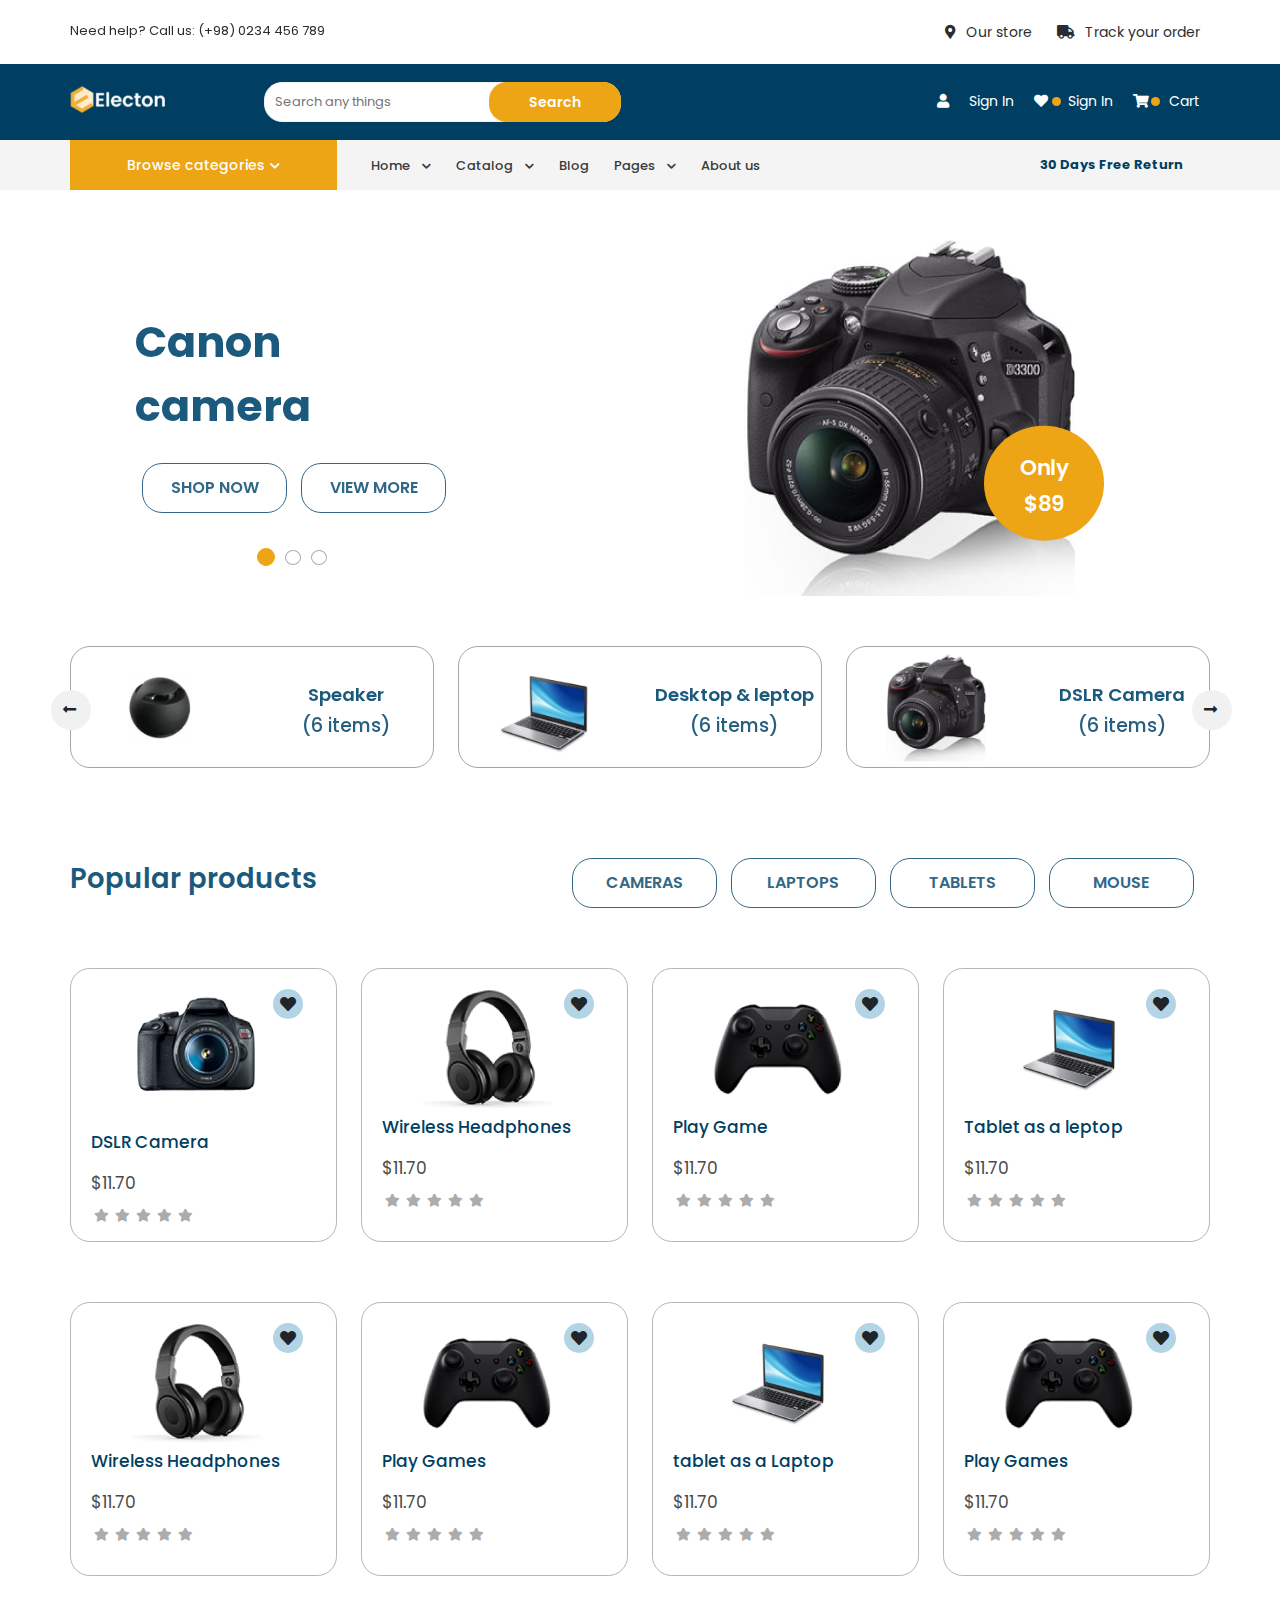
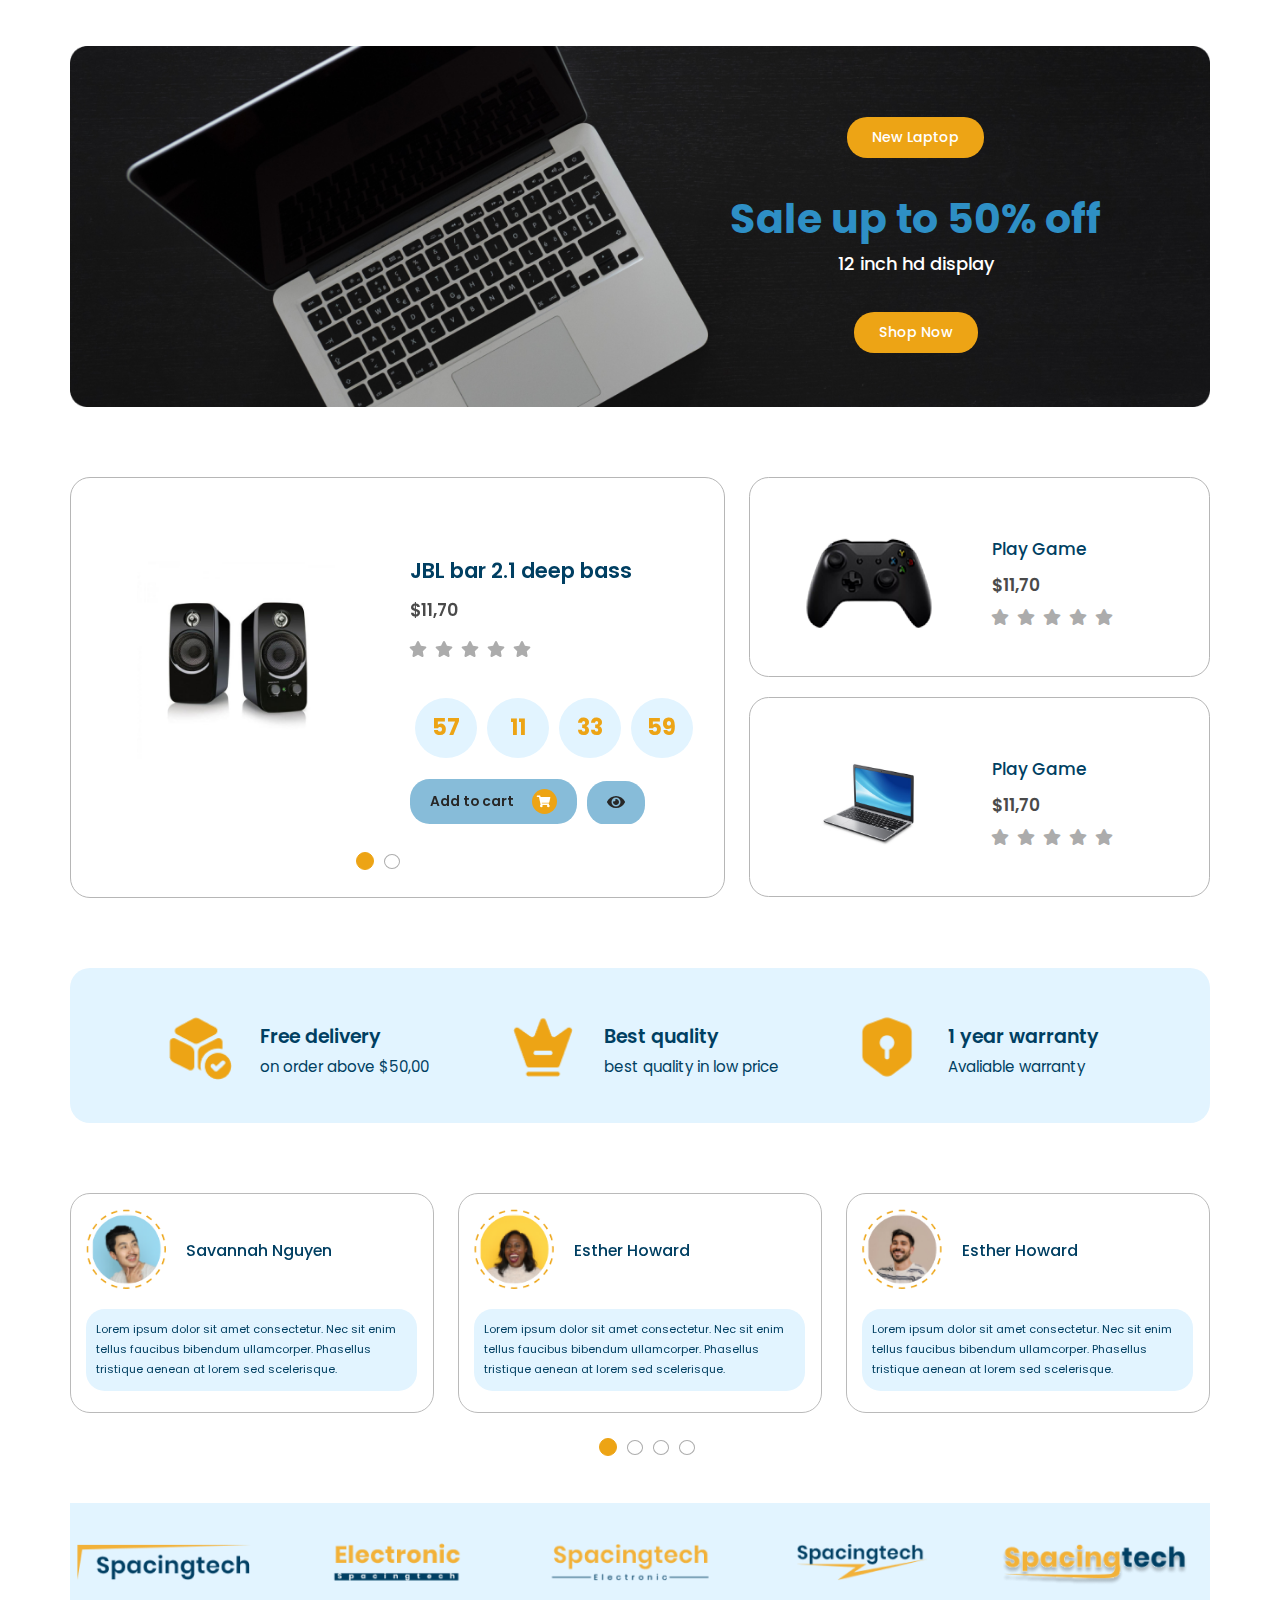
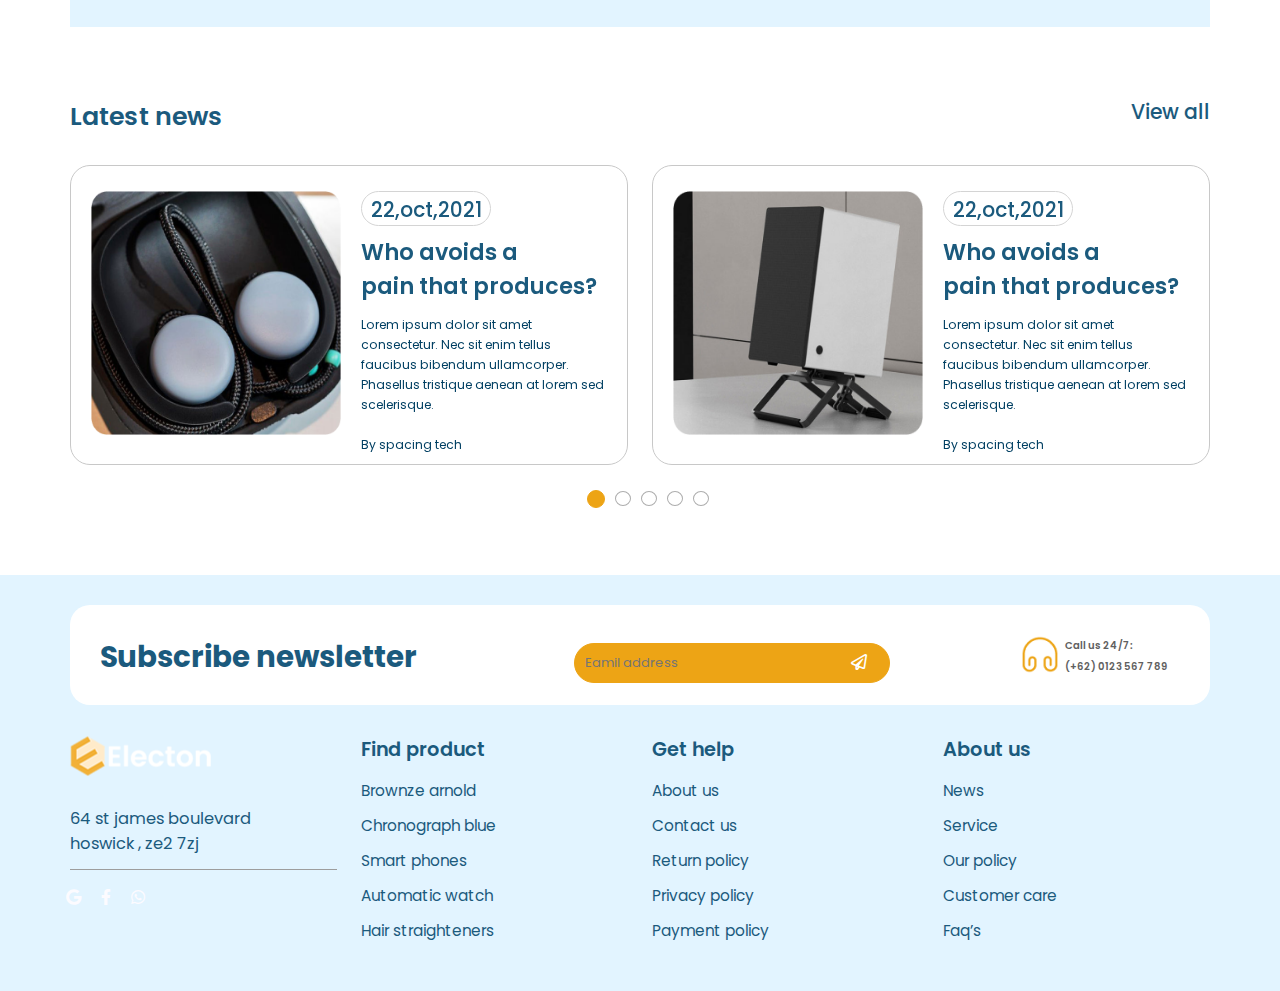
<file: index.html>
<!DOCTYPE html>
<html lang="en">

<head>
    <meta charset="UTF-8">
    <meta http-equiv="X-UA-Compatible" content="IE=edge">
    <meta name="viewport" content="width=device-width, initial-scale=1.0">
    <title>Electon</title>

    <!-- === slide animation link === -->
    <link rel="stylesheet" href="https://cdnjs.cloudflare.com/ajax/libs/animate.css/3.7.2/animate.min.css"
        integrity="sha512-doJrC/ocU8VGVRx3O9981+2aYUn3fuWVWvqLi1U+tA2MWVzsw+NVKq1PrENF03M+TYBP92PnYUlXFH1ZW0FpLw=="
        crossorigin="anonymous" referrerpolicy="no-referrer" />
    <!-- === slide animation link === -->

    <!-- ************ CSS link ************ -->
    <link rel="stylesheet" href="css/all.min.css">
    <!-- ************ CSS link ************ -->
    <link rel="stylesheet" href="css/animate.css">
    <!-- ************ CSS link ************ -->
    <link rel="stylesheet" href="css/animate.min.css">
    <!-- ************ CSS link ************ -->
    <link rel="stylesheet" href="css/bootstrap.min.css">
    <!-- ************ CSS link ************ -->
    <link rel="stylesheet" href="css/responsive.css">
    <!-- ************ CSS link ************ -->
    <link rel="stylesheet" href="css/slick.css">
    <!-- ************ CSS link ************ -->
    <link rel="stylesheet" href="css/style.css">
    <!-- ************ CSS link ************ -->
    <link rel="stylesheet" href="css/venobox.min.css">
    <!-- ************ CSS link ************ -->

</head>

<body>

    <!-- ******************* Header Part Start *********************** -->
    <header id="header_part">
        <div class="container px-lg-0">
            <div class="row">
                <div class="col-lg-4 col-md-5">
                    <div class="left_slider_header">
                        <div class="header_left">
                            <p>Need help? Call us: (+98) 0234 456 789</p>
                        </div>
                        <div class="header_left">
                            <p>Need help? Call us: (+98) 0234 456 789</p>
                        </div>
                    </div>
                </div>

                <div class="col-lg-8 col-md-7">
                    <div class="header_right text-end">
                        <a href="#"><i class="fas fa-map-marker-alt"></i>Our store</a>
                        <a href="#"><i class="fas fa-truck"></i>Track your order</a>
                    </div>
                </div>
            </div>
        </div>
    </header>
    <!-- ******************* Header Part End *********************** -->


    <!-- ******************* Logo Part Start *********************** -->

    <section id="logo_part">
        <div class="container px-lg-0">
            <div class="row">
                <div class="col-lg-2 col-md-2">
                    <div class="logo">
                        <img src="images/logo.png" class="img-fluid w-100" alt="">
                    </div>
                </div>

                <div class="col-lg-4 col-md-4">
                    <div class="search">
                        <input type="text" placeholder="Search any things">
                    </div>
                    <div class="submit">
                        <a href="#">Search</a>
                    </div>
                </div>

                <div class="col-lg-6 col-md-6">
                    <div class="right_part text-end">
                        <ul>
                            <li><a href="#"><i class="fas fa-user"></i>Sign In</a></li>
                            <li><a class="after" href="#"><i class="fas fa-heart"></i>Sign In</a></li>
                            <li><a class="after" href="#"><i class="fas fa-shopping-cart"></i>Cart</a></li>
                        </ul>
                    </div>
                </div>
            </div>
        </div>
    </section>

    <!-- ******************* Logo Part End *********************** -->


    <!-- ******************* Menu Part Start *********************** -->

    <nav id="menu">
        <div class="container px-lg-0">
            <div class="row">
                <div class="col-lg-3 col-md-3">
                    <div class="menu_left">
                        <a href="#">Browse categories<i class="fas fa-chevron-down"></i></a>
                        <div class="left_mega_dopdown">
                            <ul>
                                <li>
                                    <a href="#"><i class="fas fa-keyboard"></i>Accessories</a>
                                </li>
                                <li>
                                    <a href="#"><i class="fas fa-guitar"></i>Electronics</a>
                                </li>
                                <li>
                                    <a href="#"><i class="fas fa-camera"></i>Camera</a>
                                </li>
                                <li>
                                    <a href="#"><i class="fas fa-clock"></i>Watch</a>
                                </li>
                                <li>
                                    <a href="#"><i class="fas fa-laptop"></i>Laptop</a>
                                </li>
                                <li>
                                    <a href="#"><i class="fas fa-tablet"></i>Devices</a>
                                </li>
                                <li>
                                    <a href="#"><i class="fas fa-tv"></i>TV</a>
                                </li>
                            </ul>
                        </div>
                    </div>
                </div>

                <div class="col-lg-7 col-md-6">
                    <div class="menu_middle">
                        <ul>
                            <li>
                                <a href="index.html">Home<i class="fas fa-chevron-down"></i></a>
                                <a href="product.html">Catalog<i class="fas fa-chevron-down"></i></a>
                                <a href="productdetail.html">Blog</a>
                                <a href="cart.html">Pages<i class="fas fa-chevron-down"></i></a>
                                <a href="#">About us</a>
                            </li>
                        </ul>
                    </div>
                </div>

                <div class="col-lg-2 col-md-3">
                    <div class="menu_right">
                        <p>30 Days Free Return</p>
                    </div>
                </div>
            </div>
        </div>
    </nav>

    <!-- ******************* Menu Part End *********************** -->



    <!-- *****offcanvas****** -->

    <section id="responsive_canvas">
        <div class="container px-lg-0">
            <div class="row">
                <div class="responsive">
                    <button class="btn btn-primary" type="button" data-bs-toggle="offcanvas"
                        data-bs-target="#offcanvasTop" aria-controls="offcanvasTop"><i class="fas fa-bars"></i></button>

                    <div class="offcanvas offcanvas-top" tabindex="-1" id="offcanvasTop"
                        aria-labelledby="offcanvasTopLabel">
                        <div class="offcanvas-header">
                            <button type="button" class="btn-close text-reset" data-bs-dismiss="offcanvas"
                                aria-label="Close"></button>
                        </div>
                        <div class="offcanvas-body">
                            <div class="header_responsive">
                                <div class="contact_number">
                                    <p>Need help? Call us: (+98) 0234 456 789</p>
                                </div>

                                <div class="header_right_responsive ">
                                    <div class="header_right text-center">
                                        <a href="#"><i class="fas fa-map-marker-alt"></i>Our store</a>
                                        <a href="#"><i class="fas fa-truck"></i>Track your order</a>
                                    </div>
                                </div>


                                <div class="search_respon">
                                    <div class="search">
                                        <input type="text" placeholder="Search any things">
                                    </div>
                                    <div class="submit">
                                        <a href="#">Search</a>
                                    </div>
                                </div>

                                <div class="right_part_logo_respons text-center ">
                                    <ul>
                                        <li><a href="#"><i class="fas fa-user"></i>Sign In</a></li>
                                        <li><a class="after" href="#"><i class="fas fa-heart"></i>Sign In</a></li>
                                        <li><a class="after" href="#"><i class="fas fa-shopping-cart"></i>Cart</a></li>
                                    </ul>
                                </div>


                                <div class="menu_respons">
                                    <div class="menu_left">
                                        <a href="#">Browse categories<i class="fas fa-chevron-down"></i></a>
                                        <div class="left_mega_dopdown">
                                            <ul>
                                                <li>
                                                    <a href="#"><i class="fas fa-keyboard"></i>Accessories</a>
                                                </li>
                                                <li>
                                                    <a href="#"><i class="fas fa-guitar"></i>Electronics</a>
                                                </li>
                                                <li>
                                                    <a href="#"><i class="fas fa-camera"></i>Camera</a>
                                                </li>
                                                <li>
                                                    <a href="#"><i class="fas fa-clock"></i>Watch</a>
                                                </li>
                                                <li>
                                                    <a href="#"><i class="fas fa-laptop"></i>Laptop</a>
                                                </li>
                                                <li>
                                                    <a href="#"><i class="fas fa-tablet"></i>Devices</a>
                                                </li>
                                                <li>
                                                    <a href="#"><i class="fas fa-tv"></i>TV</a>
                                                </li>
                                            </ul>
                                        </div>
                                    </div>

                                    <div class="menu_middle">
                                        <ul>
                                            <li>
                                                <a href="#">Home<i class="fas fa-chevron-down"></i></a>
                                                <a href="#">Catalog<i class="fas fa-chevron-down"></i></a>
                                                <a href="#">Blog</a>
                                                <a class="top" href="#">Pages<i class="fas fa-chevron-down"></i></a>
                                                <a class="top" href="#">About us</a>
                                            </li>
                                        </ul>
                                    </div>

                                    <div class="menu_right">
                                        <p>30 Days Free Return</p>
                                    </div>
                                </div>
                            </div>
                        </div>
                    </div>
                </div>
            </div>
        </div>
    </section>

    <!-- *****offcanvas****** -->






    <!-- ******************* Banner Part Start *********************** -->

    <section id="banner">
        <div class="container px-lg-0">
            <div class="banner_slider">
                <div class="banner">
                    <div class="row">
                        <div class="col-lg-6 col-sm-6 col-md-6">
                            <div class="banner_left">
                                <h1>Canon <span>camera</span> </h1>
                                <div class="submit">
                                    <ul>
                                        <li><a href="#">Shop now</a></li>
                                        <li><a href="#">View more</a></li>
                                    </ul>
                                </div>
                            </div>
                        </div>

                        <div class="col-lg-6 col-sm-6 col-md-6">
                            <div class="banner_right">
                                <div class="banner_image">
                                    <img src="images/banner/bannerimg.png" class="img-fluid w-100" alt="">
                                </div>
                                <div class="price">
                                    <p>Only<span>$89</span> </p>
                                </div>
                            </div>
                        </div>
                    </div>
                </div>

                <div class="banner">
                    <div class="row">
                        <div class="col-lg-6 col-sm-6 col-md-6">
                            <div class="banner_left">
                                <h1>Canon <span>camera</span> </h1>
                                <div class="submit">
                                    <ul>
                                        <li><a href="#">Shop now</a></li>
                                        <li><a href="#">View more</a></li>
                                    </ul>
                                </div>
                            </div>
                        </div>

                        <div class="col-lg-6 col-sm-6 col-md-6">
                            <div class="banner_right">
                                <div class="banner_image">
                                    <img src="images/banner/bannerimg.png" class="img-fluid w-100" alt="">
                                </div>
                                <div class="price">
                                    <p>Only<span>$89</span> </p>
                                </div>
                            </div>
                        </div>
                    </div>
                </div>

                <div class="banner">
                    <div class="row">
                        <div class="col-lg-6 col-sm-6 col-md-6">
                            <div class="banner_left">
                                <h1>Canon <span>camera</span> </h1>
                                <div class="submit">
                                    <ul>
                                        <li><a href="#">Shop now</a></li>
                                        <li><a href="#">View more</a></li>
                                    </ul>
                                </div>
                            </div>
                        </div>

                        <div class="col-lg-6 col-sm-6 col-md-6">
                            <div class="banner_right">
                                <div class="banner_image">
                                    <img src="images/banner/bannerimg.png" class="img-fluid w-100" alt="">
                                </div>

                                <div class="price">
                                    <p>Only<span>$89</span> </p>
                                </div>
                            </div>
                        </div>
                    </div>
                </div>
            </div>

        </div>
    </section>

    <!-- ******************* Banner Part End *********************** -->


    <!-- ******************* Categories Part Start *********************** -->

    <section id="categories">
        <div class="container px-lg-0">
            <div class="row cate_slider">

              

                <div class="col-lg-4">
                    <div class="categories_part">
                        <div class="row">
                            <div class="col-lg-6 col-sm-6 col-md-6">
                                <div class="categories_image">
                                    <img src="images/categories/cat1.png" class="img-fluid w-100" alt="">
                                </div>
                            </div>

                            <div class="col-lg-6 col-sm-6 col-md-6">
                                <div class="categories_info">
                                    <p>Speaker <span>(6 items)</span> </p>

                                </div>
                            </div>
                        </div>
                    </div>
                </div>

                <div class="col-lg-4">
                    <div class="categories_part">
                        <div class="row">
                            <div class="col-lg-6 col-sm-6 col-md-6">
                                <div class="categories_image size">
                                    <img src="images/categories/cat2.png" class="img-fluid w-100" alt="">
                                </div>
                            </div>

                            <div class="col-lg-6 col-sm-6 col-md-6">
                                <div class="categories_info info_respons_two">
                                    <p>Desktop & leptop <span>(6 items)</span> </p>

                                </div>
                            </div>
                        </div>
                    </div>
                </div>

                <div class="col-lg-4">
                    <div class="categories_part">
                        <div class="row">
                            <div class="col-lg-6 col-sm-6 col-md-6">
                                <div class="categories_image size">
                                    <img src="images/categories/cat3.png" class="img-fluid w-100" alt="">
                                </div>
                            </div>

                            <div class="col-lg-6 col-sm-6 col-md-6">
                                <div class="categories_info info_respons">
                                    <p>DSLR Camera <span>(6 items)</span> </p>

                                </div>
                            </div>
                        </div>
                    </div>
                </div>
              


                <div class="col-lg-4">
                    <div class="categories_part">
                        <div class="row">
                            <div class="col-lg-6 col-sm-6 col-md-6">
                                <div class="categories_image">
                                    <img src="images/categories/cat1.png" class="img-fluid w-100" alt="">
                                </div>
                            </div>

                            <div class="col-lg-6 col-sm-6 col-md-6">
                                <div class="categories_info">
                                    <p>Speaker <span>(6 items)</span> </p>

                                </div>
                            </div>
                        </div>
                    </div>
                </div>

                <div class="col-lg-4">
                    <div class="categories_part">
                        <div class="row">
                            <div class="col-lg-6 col-sm-6 col-md-6">
                                <div class="categories_image size">
                                    <img src="images/categories/cat2.png" class="img-fluid w-100" alt="">
                                </div>
                            </div>

                            <div class="col-lg-6 col-sm-6 col-md-6">
                                <div class="categories_info info_respons_two">
                                    <p>Desktop & leptop <span>(6 items)</span> </p>

                                </div>
                            </div>
                        </div>
                    </div>
                </div>

                <div class="col-lg-4">
                    <div class="categories_part">
                        <div class="row">
                            <div class="col-lg-6 col-sm-6 col-md-6">
                                <div class="categories_image size">
                                    <img src="images/categories/cat3.png" class="img-fluid w-100" alt="">
                                </div>
                            </div>

                            <div class="col-lg-6 col-sm-6 col-md-6">
                                <div class="categories_info info_respons">
                                    <p>DSLR Camera <span>(6 items)</span> </p>

                                </div>
                            </div>
                        </div>
                    </div>
                </div>
               


                <div class="col-lg-4">
                    <div class="categories_part">
                        <div class="row">
                            <div class="col-lg-6 col-sm-6 col-md-6">
                                <div class="categories_image">
                                    <img src="images/categories/cat1.png" class="img-fluid w-100" alt="">
                                </div>
                            </div>

                            <div class="col-lg-6 col-sm-6 col-md-6">
                                <div class="categories_info">
                                    <p>Speaker <span>(6 items)</span> </p>

                                </div>
                            </div>
                        </div>
                    </div>
                </div>

                <div class="col-lg-4">
                    <div class="categories_part">
                        <div class="row">
                            <div class="col-lg-6 col-sm-6 col-md-6">
                                <div class="categories_image size">
                                    <img src="images/categories/cat2.png" class="img-fluid w-100" alt="">
                                </div>
                            </div>

                            <div class="col-lg-6 col-sm-6 col-md-6">
                                <div class="categories_info info_respons_two">
                                    <p>Desktop & leptop <span>(6 items)</span> </p>

                                </div>
                            </div>
                        </div>
                    </div>
                </div>

                <div class="col-lg-4">
                    <div class="categories_part">
                        <div class="row">
                            <div class="col-lg-6 col-sm-6 col-md-6">
                                <div class="categories_image size">
                                    <img src="images/categories/cat3.png" class="img-fluid w-100" alt="">
                                </div>
                            </div>

                            <div class="col-lg-6 col-sm-6 col-md-6">
                                <div class="categories_info info_respons">
                                    <p>DSLR Camera <span>(6 items)</span> </p>

                                </div>
                            </div>
                        </div>
                    </div>
                </div>
                

            </div>
        </div>
    </section>

    <!-- ******************* Categories Part End *********************** -->


    <!-- ******************* Popular Product Part Start *********************** -->
    
    <section id="pro_product">
        <div class="container px-lg-0">
            <div class="row">
                <div class="col-lg-5">
                    <div class="head">
                        <h3>Popular products</h3>
                    </div>
                </div>
                <div class="col-lg-7">
                    <div class="product_menu">
                        <ul>
                            <li><a href="#">Cameras</a></li>
                            <li><a href="#">Laptops</a></li>
                            <li><a href="#">Tablets</a></li>
                            <li><a href="#">Mouse</a></li>
                        </ul>
                    </div>
                </div>
            </div>


            <div class="row">
                <div class="col-lg-3 col-sm-6 col-md-6">
                    <div class="all_popular_product">
                        <div class="heart_icon">
                            <i class="fas fa-heart"></i>
                        </div>
                        <div class="popular_product_image">
                            <img src="images/popularProduct/product1.png" class="img-fluid w-100" alt="">
                            <div class="overley">
                                <a href="#">Add to cart<i class="fas fa-shopping-cart"></i></a>
                                <div class="eye">
                                    <a href="#"><i class="fas fa-eye"></i></a>
                                </div>
                            </div>
                        </div>

                        <div class="product_info">
                            <p>DSLR Camera <span>$11.70</span> </p>
                            <ul>
                                <li><i class="fas fa-star"></i></li>
                                <li><i class="fas fa-star"></i></li>
                                <li><i class="fas fa-star"></i></li>
                                <li><i class="fas fa-star"></i></li>
                                <li><i class="fas fa-star"></i></li>
                            </ul>
                        </div>
                    </div>
                </div>

                <div class="col-lg-3 col-sm-6 col-md-6">
                    <div class="all_popular_product">
                        <div class="heart_icon">
                            <i class="fas fa-heart"></i>
                        </div>
                        <div class="popular_product_image product_size">
                            <img src="images/popularProduct/product2.png" class="img-fluid w-100" alt="">
                            <div class="overley overley_sec">
                                <a href="#">Add to cart<i class="fas fa-shopping-cart"></i></a>
                                <div class="eye">
                                    <a href="#"><i class="fas fa-eye"></i></a>
                                </div>
                            </div>
                        </div>

                        <div class="product_info">
                            <p>Wireless Headphones <span>$11.70</span> </p>
                            <ul>
                                <li><i class="fas fa-star"></i></li>
                                <li><i class="fas fa-star"></i></li>
                                <li><i class="fas fa-star"></i></li>
                                <li><i class="fas fa-star"></i></li>
                                <li><i class="fas fa-star"></i></li>
                            </ul>
                        </div>
                    </div>
                </div>

                <div class="col-lg-3 col-sm-6  col-md-6">
                    <div class="all_popular_product">
                        <div class="heart_icon">
                            <i class="fas fa-heart"></i>
                        </div>
                        <div class="popular_product_image product_size">
                            <img src="images/popularProduct/product3.png" class="img-fluid w-100" alt="">
                            <div class="overley overley_sec">
                                <a href="#">Add to cart<i class="fas fa-shopping-cart"></i></a>
                                <div class="eye">
                                    <a href="#"><i class="fas fa-eye"></i></a>
                                </div>
                            </div>
                        </div>

                        <div class="product_info">
                            <p>Play Game <span>$11.70</span> </p>
                            <ul>
                                <li><i class="fas fa-star"></i></li>
                                <li><i class="fas fa-star"></i></li>
                                <li><i class="fas fa-star"></i></li>
                                <li><i class="fas fa-star"></i></li>
                                <li><i class="fas fa-star"></i></li>
                            </ul>
                        </div>
                    </div>
                </div>

                <div class="col-lg-3 col-sm-6  col-md-6">
                    <div class="all_popular_product">
                        <div class="heart_icon">
                            <i class="fas fa-heart"></i>
                        </div>
                        <div class="popular_product_image product_size">
                            <img src="images/popularProduct/product4.png" class="img-fluid w-100" alt="">
                            <div class="overley overley_sec">
                                <a href="#">Add to cart<i class="fas fa-shopping-cart"></i></a>
                                <div class="eye">
                                    <a href="#"><i class="fas fa-eye"></i></a>
                                </div>
                            </div>
                        </div>

                        <div class="product_info">
                            <p>Tablet as a leptop <span>$11.70</span> </p>
                            <ul>
                                <li><i class="fas fa-star"></i></li>
                                <li><i class="fas fa-star"></i></li>
                                <li><i class="fas fa-star"></i></li>
                                <li><i class="fas fa-star"></i></li>
                                <li><i class="fas fa-star"></i></li>
                            </ul>
                        </div>
                    </div>
                </div>

                <div class="col-lg-3 col-sm-6  col-md-6">
                    <div class="all_popular_product">
                        <div class="heart_icon">
                            <i class="fas fa-heart"></i>
                        </div>
                        <div class="popular_product_image product_size">
                            <img src="images/popularProduct/product5.png" class="img-fluid w-100" alt="">
                            <div class="overley overley_sec">
                                <a href="#">Add to cart<i class="fas fa-shopping-cart"></i></a>
                                <div class="eye">
                                    <a href="#"><i class="fas fa-eye"></i></a>
                                </div>
                            </div>
                        </div>

                        <div class="product_info">
                            <p>Wireless Headphones <span>$11.70</span> </p>
                            <ul>
                                <li><i class="fas fa-star"></i></li>
                                <li><i class="fas fa-star"></i></li>
                                <li><i class="fas fa-star"></i></li>
                                <li><i class="fas fa-star"></i></li>
                                <li><i class="fas fa-star"></i></li>
                            </ul>
                        </div>
                    </div>
                </div>

                <div class="col-lg-3 col-sm-6  col-md-6">
                    <div class="all_popular_product">
                        <div class="heart_icon">
                            <i class="fas fa-heart"></i>
                        </div>
                        <div class="popular_product_image product_size">
                            <img src="images/popularProduct/product6.png" class="img-fluid w-100" alt="">
                            <div class="overley overley_sec">
                                <a href="#">Add to cart<i class="fas fa-shopping-cart"></i></a>
                                <div class="eye">
                                    <a href="#"><i class="fas fa-eye"></i></a>
                                </div>
                            </div>
                        </div>

                        <div class="product_info">
                            <p>Play Games <span>$11.70</span> </p>
                            <ul>
                                <li><i class="fas fa-star"></i></li>
                                <li><i class="fas fa-star"></i></li>
                                <li><i class="fas fa-star"></i></li>
                                <li><i class="fas fa-star"></i></li>
                                <li><i class="fas fa-star"></i></li>
                            </ul>
                        </div>
                    </div>
                </div>

                <div class="col-lg-3 col-sm-6  col-md-6">
                    <div class="all_popular_product">
                        <div class="heart_icon">
                            <i class="fas fa-heart"></i>
                        </div>
                        <div class="popular_product_image product_size">
                            <img src="images/popularProduct/product7.png" class="img-fluid w-100" alt="">
                            <div class="overley overley_sec">
                                <a href="#">Add to cart<i class="fas fa-shopping-cart"></i></a>
                                <div class="eye">
                                    <a href="#"><i class="fas fa-eye"></i></a>
                                </div>
                            </div>
                        </div>

                        <div class="product_info">
                            <p>tablet as a Laptop <span>$11.70</span> </p>
                            <ul>
                                <li><i class="fas fa-star"></i></li>
                                <li><i class="fas fa-star"></i></li>
                                <li><i class="fas fa-star"></i></li>
                                <li><i class="fas fa-star"></i></li>
                                <li><i class="fas fa-star"></i></li>
                            </ul>
                        </div>
                    </div>
                </div>

                <div class="col-lg-3 col-sm-6  col-md-6">
                    <div class="all_popular_product">
                        <div class="heart_icon">
                            <i class="fas fa-heart"></i>
                        </div>
                        <div class="popular_product_image product_size">
                            <img src="images/popularProduct/product8.png" class="img-fluid w-100" alt="">
                            <div class="overley overley_sec">
                                <a href="#">Add to cart<i class="fas fa-shopping-cart"></i></a>
                                <div class="eye">
                                    <a href="#"><i class="fas fa-eye"></i></a>
                                </div>
                            </div>
                        </div>

                        <div class="product_info">
                            <p>Play Games<span>$11.70</span> </p>
                            <ul>
                                <li><i class="fas fa-star"></i></li>
                                <li><i class="fas fa-star"></i></li>
                                <li><i class="fas fa-star"></i></li>
                                <li><i class="fas fa-star"></i></li>
                                <li><i class="fas fa-star"></i></li>
                            </ul>
                        </div>
                    </div>
                </div>
            </div>
        </div>
    </section>

    <!-- ******************* Popular Product Part End *********************** -->


    <!-- ******************* New Item Part Start *********************** -->
    <section id="new_item">
        <div class="container px-lg-0">
            <div class="backgroung_image">
                <img src="images/newItem/newItem.png" class="img-fluid w-100" alt="">
            </div>
            <div class="row">

                <div class="col-lg-6 ms-auto offset-lg-6">
                    <div class="new_item_info">
                        <div class="iten_content ">
                            <a href="#">New Laptop</a>
                            <h3>Sale up to 50% off <span>12 inch hd display</span></h3>
                            <a href="#">Shop Now</a>
                        </div>
                    </div>
                </div>
            </div>
        </div>
    </section>
    <!-- ******************* New Item Part End *********************** -->


    <!-- ******************* Add to cart Part Start *********************** -->
    <section id="add_to_cart">
        <div class="container px-lg-0">
            <div class="row">
                <div class="col-lg-7 col-md-7">
                    <div class="cart_left">


                        <div class="left_slider_side">
                            <div class="row">
                                <div class="col-lg-6 col-sm-6">
                                    <div class="cart_left_image">
                                        <img src="images/cartImages/cart1.png" class="img-fluid w-100" alt="">
                                    </div>
                                </div>


                                <div class="col-lg-6 col-sm-6">
                                    <div class="left_image_info">
                                        <p>JBL bar 2.1 deep bass <span>$11,70</span> </p>

                                        <div class="rating">
                                            <ul>
                                                <li><i class="fas fa-star"></i></li>
                                                <li><i class="fas fa-star"></i></li>
                                                <li><i class="fas fa-star"></i></li>
                                                <li><i class="fas fa-star"></i></li>
                                                <li><i class="fas fa-star"></i></li>
                                            </ul>
                                        </div>

                                        <div class="count">
                                            <ul>
                                                <li>57</li>
                                                <li>11</li>
                                                <li>33</li>
                                                <li>59</li>
                                            </ul>
                                        </div>

                                        <div class="cart">
                                            <a href="#">Add to cart<i class="fas fa-shopping-cart"></i></a>
                                            <div class="eye">
                                                <a href="#"><i class="fas fa-eye"></i></a>
                                            </div>
                                        </div>
                                    </div>
                                </div>
                            </div>
                        </div>
                      



                        <div class="left_slider_side">
                            <div class="row">
                                <div class="col-lg-6 col-sm-6">
                                    <div class="cart_left_image">
                                        <img src="images/cartImages/cart1.png" class="img-fluid w-100" alt="">
                                    </div>
                                </div>


                                <div class="col-lg-6 col-sm-6">
                                    <div class="left_image_info">
                                        <p>JBL bar 2.1 deep bass <span>$11,70</span> </p>

                                        <div class="rating">
                                            <ul>
                                                <li><i class="fas fa-star"></i></li>
                                                <li><i class="fas fa-star"></i></li>
                                                <li><i class="fas fa-star"></i></li>
                                                <li><i class="fas fa-star"></i></li>
                                                <li><i class="fas fa-star"></i></li>
                                            </ul>
                                        </div>

                                        <div class="count">
                                            <ul>
                                                <li>57</li>
                                                <li>11</li>
                                                <li>33</li>
                                                <li>59</li>
                                            </ul>
                                        </div>

                                        <div class="cart">
                                            <a href="#">Add to cart<i class="fas fa-shopping-cart"></i></a>
                                            <div class="eye">
                                                <a href="#"><i class="fas fa-eye"></i></a>
                                            </div>
                                        </div>
                                    </div>
                                </div>
                            </div>
                        </div>
                       


                    </div>
                </div>

                <div class="col-lg-5 col-md-5">
                    <div class="cart_right">
                        <div class="row">
                            <div class="col-lg-6 col-md-6 ">
                                <div class="right_cart_image">
                                    <img src="images/cartImages/cartRight1.png" class="img-fluid w-100" alt="">
                                </div>
                            </div>

                            <div class="col-lg-6 col-md-6 ">
                                <div class="right_image_info">
                                    <p>Play Game <span>$11,70</span> </p>

                                    <div class="rating">
                                        <ul>
                                            <li><i class="fas fa-star"></i></li>
                                            <li><i class="fas fa-star"></i></li>
                                            <li><i class="fas fa-star"></i></li>
                                            <li><i class="fas fa-star"></i></li>
                                            <li><i class="fas fa-star"></i></li>
                                        </ul>
                                    </div>
                                </div>
                            </div>
                        </div>
                    </div>

                    <div class="cart_right break_right">
                        <div class="row">
                            <div class="col-lg-6 col-md-6">
                                <div class="right_cart_image">
                                    <img src="images/cartImages/cartRight2.png" class="img-fluid w-100" alt="">
                                </div>
                            </div>

                            <div class="col-lg-6 col-md-6">
                                <div class="right_image_info">
                                    <p>Play Game <span>$11,70</span> </p>

                                    <div class="rating">
                                        <ul>
                                            <li><i class="fas fa-star"></i></li>
                                            <li><i class="fas fa-star"></i></li>
                                            <li><i class="fas fa-star"></i></li>
                                            <li><i class="fas fa-star"></i></li>
                                            <li><i class="fas fa-star"></i></li>
                                        </ul>
                                    </div>
                                </div>
                            </div>
                        </div>
                    </div>
                </div>
            </div>
        </div>
    </section>
    <!-- ******************* Add to cart Part End *********************** -->


    <!-- ******************* Service Part Start *********************** -->
    <section id="service">
        <div class="container px-lg-0">
            <div class="service_back">
                <div class="row">
                    <div class="col-lg-4">
                        <div class="all_service_info">
                            <div class="service_image">
                                <img src="images/service/s1.png" class="img-fluid w-100" alt="">
                            </div>
                            <div class="image_info">
                                <p>Free delivery <span>on order above $50,00</span> </p>
                            </div>
                        </div>
                    </div>

                    <div class="col-lg-4 s_break">
                        <div class="all_service_info">
                            <div class="service_image">
                                <img src="images/service/s2.png" class="img-fluid w-100" alt="">
                            </div>
                            <div class="image_info">
                                <p>Best quality <span>best quality in low price</span> </p>
                            </div>
                        </div>
                    </div>

                    <div class="col-lg-4 s_break">
                        <div class="all_service_info">
                            <div class="service_image">
                                <img src="images/service/s3.png" class="img-fluid w-100" alt="">
                            </div>
                            <div class="image_info">
                                <p>1 year warranty <span>Avaliable warranty</span> </p>
                            </div>
                        </div>
                    </div>
                </div>
            </div>
        </div>
    </section>
    <!-- ******************* Service Part End *********************** -->

    <!-- ******************* Comment Part start *********************** -->

    <section id="comment">
        <div class="container px-lg-0">
            <div class="slider_comments">
                <div class="comment_slider">
                    <div class="row row_comment">
                        <div class="col-lg-4">
                            <div class="comment_part">
                                <div class="commnet_all_info">
                                    <div class="comment_image">
                                        <img src="images/comment/c3.png" class="img-fluid w-100" alt="">
                                    </div>
                                    <div class="img_info">
                                        <p>Savannah Nguyen</p>
                                    </div>
                                </div>
                                <div class="comment_content">
                                    <p>Lorem ipsum dolor sit amet consectetur. Nec sit enim tellus faucibus bibendum
                                        ullamcorper. Phasellus tristique aenean at lorem sed scelerisque.</p>
                                </div>
                            </div>
                        </div>

                        <div class="col-lg-4">
                            <div class="comment_part">
                                <div class="commnet_all_info">
                                    <div class="comment_image">
                                        <img src="images/comment/c1.png" class="img-fluid w-100" alt="">
                                    </div>
                                    <div class="img_info">
                                        <p>Esther Howard</p>
                                    </div>
                                </div>
                                <div class="comment_content">
                                    <p>Lorem ipsum dolor sit amet consectetur. Nec sit enim tellus faucibus bibendum
                                        ullamcorper. Phasellus tristique aenean at lorem sed scelerisque.</p>
                                </div>
                            </div>
                        </div>

                        <div class="col-lg-4">
                            <div class="comment_part">
                                <div class="commnet_all_info">
                                    <div class="comment_image">
                                        <img src="images/comment/c2.png" class="img-fluid w-100" alt="">
                                    </div>
                                    <div class="img_info">
                                        <p>Esther Howard</p>
                                    </div>
                                </div>
                                <div class="comment_content">
                                    <p>Lorem ipsum dolor sit amet consectetur. Nec sit enim tellus faucibus bibendum
                                        ullamcorper. Phasellus tristique aenean at lorem sed scelerisque.</p>
                                </div>
                            </div>
                        </div>

                        <div class="col-lg-4">
                            <div class="comment_part">
                                <div class="commnet_all_info">
                                    <div class="comment_image">
                                        <img src="images/comment/c3.png" class="img-fluid w-100" alt="">
                                    </div>
                                    <div class="img_info">
                                        <p>Savannah Nguyen</p>
                                    </div>
                                </div>
                                <div class="comment_content">
                                    <p>Lorem ipsum dolor sit amet consectetur. Nec sit enim tellus faucibus bibendum
                                        ullamcorper. Phasellus tristique aenean at lorem sed scelerisque.</p>
                                </div>
                            </div>
                        </div>
                    </div>
                </div>
            </div>
        </div>
    </section>

    <!-- ******************* Comment Part end *********************** -->

    <!-- ******************* Logo Part Start *********************** -->
    <section id="client_logo">
        <div class="container px-lg-0">
            <div class="client_logo_back">
                <div class="row align-items-start">
                    <div class="col">
                        <div class="client_logo">
                            <img src="images/clientLogo/brand-6.png" class="img-fluid w-100" alt="">
                        </div>
                    </div>
                    <div class="col">
                        <div class="client_logo">
                            <img src="images/clientLogo/brand-4.png" class="img-fluid w-100" alt="">
                        </div>
                    </div>
                    <div class="col">
                        <div class="client_logo">
                            <img src="images/clientLogo/brand-7.png" class="img-fluid w-100" alt="">
                        </div>
                    </div>

                    <div class="col">
                        <div class="client_logo">
                            <img src="images/clientLogo/brand-8.png" class="img-fluid w-100" alt="">
                        </div>
                    </div>

                    <div class="col">
                        <div class="client_logo">
                            <img src="images/clientLogo/brand-5.png" class="img-fluid w-100" alt="">
                        </div>
                    </div>
                </div>
            </div>
        </div>
    </section>
    <!-- ******************* Logo Part end *********************** -->


    <!-- ******************* News Part Start *********************** -->
    <section id="news">
        <div class="container px-lg-0">
            <div class="row">
                <div class="col-lg-6">
                    <div class="news_left_head">
                        <h3>Latest news</h3>
                    </div>
                </div>

                <div class="col-lg-6">
                    <div class="news_right_vew text-end">
                        <a href="#">View all</a>
                    </div>
                </div>
            </div>

            <div class="row second_row">
                <div class="col-lg-12">
                    <div class="news_part_slider">
                        


                        <div class="news_part_all_info">
                            <div class="row news_row_slider">
                                <div class="col-lg-6">
                                    <div class="news_part_back">
                                        <div class="row">
                                            <div class="col-lg-6">
                                                <div class="news_image">
                                                    <img src="images/newsImage/news1.png" class="img-fluid w-100"
                                                        alt="">
                                                </div>
                                            </div>

                                            <div class="col-lg-6">
                                                <div class="news_content">
                                                    <div class="date">
                                                        <p>22,oct,2021</p>
                                                    </div>
                                                    <h3>Who avoids a <span>pain that produces?</span> </h3>
                                                    <p>Lorem ipsum dolor sit amet consectetur. Nec sit enim tellus
                                                        faucibus bibendum ullamcorper. Phasellus tristique aenean at
                                                        lorem sed scelerisque.</p>

                                                    <p class="tech">By spacing tech</p>
                                                </div>
                                            </div>
                                        </div>
                                    </div>
                                </div>

                                <div class="col-lg-6">
                                    <div class="news_part_back">
                                        <div class="row">
                                            <div class="col-lg-6">
                                                <div class="news_image">
                                                    <img src="images/newsImage/news2.png" class="img-fluid w-100"
                                                        alt="">
                                                </div>
                                            </div>

                                            <div class="col-lg-6">
                                                <div class="news_content">
                                                    <div class="date">
                                                        <p>22,oct,2021</p>
                                                    </div>
                                                    <h3>Who avoids a <span>pain that produces?</span> </h3>
                                                    <p>Lorem ipsum dolor sit amet consectetur. Nec sit enim tellus
                                                        faucibus bibendum ullamcorper. Phasellus tristique aenean at
                                                        lorem sed scelerisque.</p>

                                                    <p class="tech">By spacing tech</p>
                                                </div>
                                            </div>
                                        </div>
                                    </div>
                                </div>

                                <div class="col-lg-6">
                                    <div class="news_part_back">
                                        <div class="row">
                                            <div class="col-lg-6">
                                                <div class="news_image">
                                                    <img src="images/newsImage/news1.png" class="img-fluid w-100"
                                                        alt="">
                                                </div>
                                            </div>

                                            <div class="col-lg-6">
                                                <div class="news_content">
                                                    <div class="date">
                                                        <p>22,oct,2021</p>
                                                    </div>
                                                    <h3>Who avoids a <span>pain that produces?</span> </h3>
                                                    <p>Lorem ipsum dolor sit amet consectetur. Nec sit enim tellus
                                                        faucibus bibendum ullamcorper. Phasellus tristique aenean at
                                                        lorem sed scelerisque.</p>

                                                    <p class="tech">By spacing tech</p>
                                                </div>
                                            </div>
                                        </div>
                                    </div>
                                </div>

                                <div class="col-lg-6">
                                    <div class="news_part_back">
                                        <div class="row">
                                            <div class="col-lg-6">
                                                <div class="news_image">
                                                    <img src="images/newsImage/news2.png" class="img-fluid w-100"
                                                        alt="">
                                                </div>
                                            </div>

                                            <div class="col-lg-6">
                                                <div class="news_content">
                                                    <div class="date">
                                                        <p>22,oct,2021</p>
                                                    </div>
                                                    <h3>Who avoids a <span>pain that produces?</span> </h3>
                                                    <p>Lorem ipsum dolor sit amet consectetur. Nec sit enim tellus
                                                        faucibus bibendum ullamcorper. Phasellus tristique aenean at
                                                        lorem sed scelerisque.</p>

                                                    <p class="tech">By spacing tech</p>
                                                </div>
                                            </div>
                                        </div>
                                    </div>
                                </div>

                                <div class="col-lg-6">
                                    <div class="news_part_back">
                                        <div class="row">
                                            <div class="col-lg-6">
                                                <div class="news_image">
                                                    <img src="images/newsImage/news1.png" class="img-fluid w-100"
                                                        alt="">
                                                </div>
                                            </div>

                                            <div class="col-lg-6">
                                                <div class="news_content">
                                                    <div class="date">
                                                        <p>22,oct,2021</p>
                                                    </div>
                                                    <h3>Who avoids a <span>pain that produces?</span> </h3>
                                                    <p>Lorem ipsum dolor sit amet consectetur. Nec sit enim tellus
                                                        faucibus bibendum ullamcorper. Phasellus tristique aenean at
                                                        lorem sed scelerisque.</p>

                                                    <p class="tech">By spacing tech</p>
                                                </div>
                                            </div>
                                        </div>
                                    </div>
                                </div>

                                
                            </div>
                        </div>
                    </div>
                </div>
            </div>
        </div>
    </section>
    <!-- ******************* News Part End *********************** -->


    <!-- ******************* Footer Part Start *********************** -->

    <section id="footer_part">
        <div class="container px-lg-0">
            <div class="footer_subscribe_part">
                <div class="row">
                    <div class="col-lg-4 col-md-4">
                        <div class="head">
                            <h3>Subscribe newsletter</h3>
                        </div>
                    </div>

                    <div class="col-lg-6 col-md-6">
                        <div class="email text-center">
                            <input type="text" placeholder="Eamil address">
                        </div>
                        <div class="submit ">
                            <a href="#"><i class="far fa-paper-plane"></i></a>
                        </div>
                    </div>

                    <div class="col-lg-2 col-md-2">
                        <div class="head_phone">
                            <div class="head_phone_image">
                                <img src="images/footer/headphone.png" class="img-fluid w-100" alt="">
                            </div>

                            <div class="head_content">
                               <a href="#">Call us 24/7: <span>(+62) 0123 567 789</span>
                                </a>
                            </div>
                        </div>
                    </div>
                </div>
            </div>

            <div class="row footer_row">
                <div class="col-lg-3 col-md-3">
                    <div class="footer_logo">
                        <a href="#"><img src="images/logo.png" class="img-fluid w-100" alt=""></a>
                        <P>64 st james boulevard <span>hoswick , ze2 7zj</span> </P>

                        <div class="social">
                            <ul>
                                <li><i class="fab fa-google"></i></li>
                                <li><i class="fab fa-facebook-f"></i></li>
                                <li><i class="fab fa-whatsapp"></i></li>
                            </ul>
                        </div>
                    </div>
                </div>

                <div class="col-lg-3 col-md-3">
                    <div class="types">
                        <div class="head">
                            <h4>Find product</h4>
                        </div>

                        <ul>
                            <li class="wow animate__fadeInUp">Brownze arnold</li>
                            <li class="wow animate__fadeInUp">Chronograph blue</li>
                            <li class="wow animate__fadeInUp">Smart phones</li>
                            <li class="wow animate__fadeInUp">Automatic watch</li>
                            <li class="wow animate__fadeInUp">Hair straighteners</li>
                        </ul>
                    </div>
                </div>

                <div class="col-lg-3 col-md-3">
                    <div class="types">
                        <div class="head">
                            <h4>Get help</h4>
                        </div>

                        <ul>
                            <li class="wow animate__fadeInUp">About us</li>
                            <li class="wow animate__fadeInUp">Contact us</li>
                            <li class="wow animate__fadeInUp">Return policy</li>
                            <li class="wow animate__fadeInUp">Privacy policy</li>
                            <li class="wow animate__fadeInUp">Payment policy</li>
                        </ul>
                    </div>
                </div>

                <div class="col-lg-3 col-md-3">
                    <div class="types">
                        <div class="head">
                            <h4>About us</h4>
                        </div>

                        <ul>
                            <li class="wow animate__fadeInUp">News</li>
                            <li class="wow animate__fadeInUp">Service</li>
                            <li class="wow animate__fadeInUp">Our policy</li>
                            <li class="wow animate__fadeInUp">Customer care</li>
                            <li class="wow animate__fadeInUp">Faq’s</li>
                        </ul>
                    </div>
                </div>
                
            </div>
        </div>
    </section>



    <!-- ******************* Footer Part Start *********************** -->





    <!-- ************ JS link ************ -->
    <script src="js/jquery-1.12.4.min.js"></script>
    <!-- ************ JS link ************ -->
    <script src="js/bootstrap.bundle.min.js"></script>
    <!-- ************ JS link ************ -->
    <script src="js/script.js"></script>
    <!-- ************ JS link ************ -->
    <script src="js/slick.min.js"></script>
    <!-- ************ JS link ************ -->
    <script src="js/venobox.min.js"></script>
    <!-- ************ JS link ************ -->
    <script src="js/wow.js"></script>
    <!-- ************ JS link ************ -->
    <script src="js/wow.min.js"></script>
    <!-- ************ JS link ************ -->

</body>

</html>
</file>
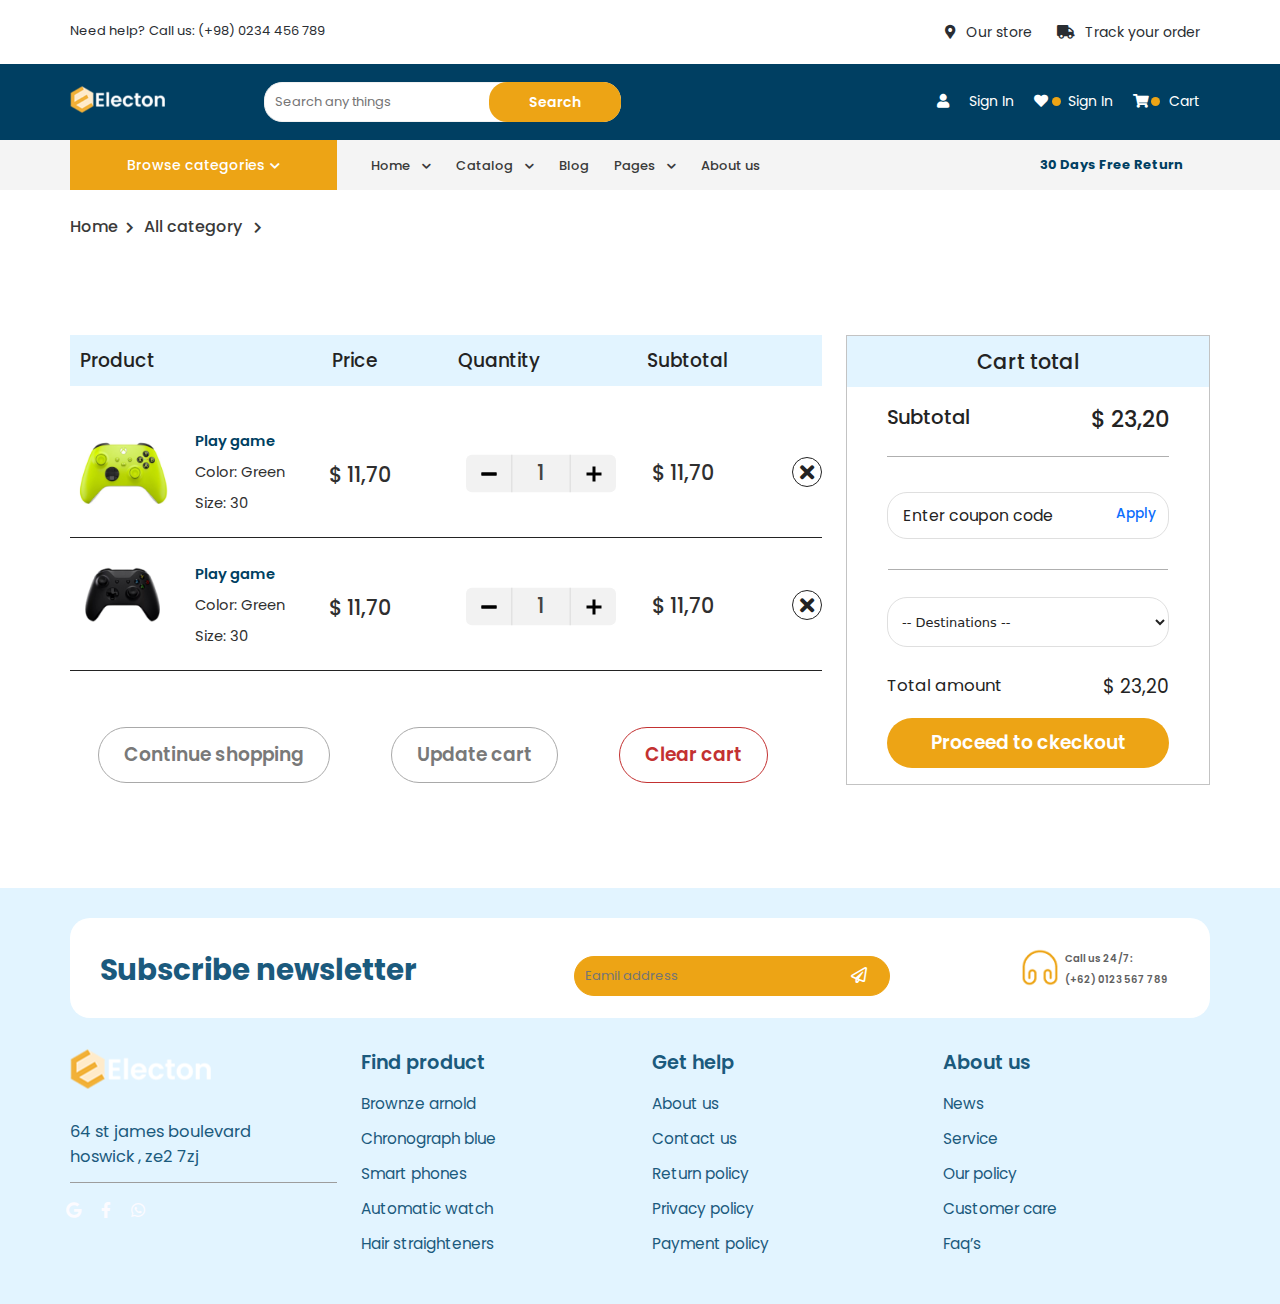
<file: cart.html>
<!DOCTYPE html>
<html lang="en">

<head>
    <meta charset="UTF-8">
    <meta http-equiv="X-UA-Compatible" content="IE=edge">
    <meta name="viewport" content="width=device-width, initial-scale=1.0">
    <title>Electon</title>

    <!-- === slide animation link === -->
    <link rel="stylesheet" href="https://cdnjs.cloudflare.com/ajax/libs/animate.css/3.7.2/animate.min.css"
        integrity="sha512-doJrC/ocU8VGVRx3O9981+2aYUn3fuWVWvqLi1U+tA2MWVzsw+NVKq1PrENF03M+TYBP92PnYUlXFH1ZW0FpLw=="
        crossorigin="anonymous" referrerpolicy="no-referrer" />
    <!-- === slide animation link === -->

    <!-- ************ CSS link ************ -->
    <link rel="stylesheet" href="css/all.min.css">
    <!-- ************ CSS link ************ -->
    <link rel="stylesheet" href="css/animate.css">
    <!-- ************ CSS link ************ -->
    <link rel="stylesheet" href="css/animate.min.css">
    <!-- ************ CSS link ************ -->
    <link rel="stylesheet" href="css/bootstrap.min.css">
    <!-- ************ CSS link ************ -->
    <link rel="stylesheet" href="css/responsive.css">
    <!-- ************ CSS link ************ -->
    <link rel="stylesheet" href="css/slick.css">
    <!-- ************ CSS link ************ -->
    <link rel="stylesheet" href="css/style.css">
    <!-- ************ CSS link ************ -->
    <link rel="stylesheet" href="css/venobox.min.css">
    <!-- ************ CSS link ************ -->

</head>

<body>

    <!-- ******************* Header Part Start *********************** -->
    <header id="header_part">
        <div class="container px-lg-0">
            <div class="row">
                <div class="col-lg-6 col-md-5">
                    <div class="header_left">
                        <p>Need help? Call us: (+98) 0234 456 789</p>
                    </div>
                </div>

                <div class="col-lg-6 col-md-7">
                    <div class="header_right text-end">
                        <a href="#"><i class="fas fa-map-marker-alt"></i>Our store</a>
                        <a href="#"><i class="fas fa-truck"></i>Track your order</a>
                    </div>
                </div>
            </div>
        </div>
    </header>
    <!-- ******************* Header Part End *********************** -->


    <!-- ******************* Logo Part Start *********************** -->

    <section id="logo_part">
        <div class="container px-lg-0">
            <div class="row">
                <div class="col-lg-2 col-md-2">
                    <div class="logo">
                        <img src="images/logo.png" class="img-fluid w-100" alt="">
                    </div>
                </div>

                <div class="col-lg-4 col-md-4">
                    <div class="search">
                        <input type="text" placeholder="Search any things">
                    </div>
                    <div class="submit">
                        <a href="#">Search</a>
                    </div>
                </div>

                <div class="col-lg-6 col-md-6">
                    <div class="right_part text-end">
                        <ul>
                            <li><a href="#"><i class="fas fa-user"></i>Sign In</a></li>
                            <li><a class="after" href="#"><i class="fas fa-heart"></i>Sign In</a></li>
                            <li><a class="after" href="#"><i class="fas fa-shopping-cart"></i>Cart</a></li>
                        </ul>
                    </div>
                </div>
            </div>
        </div>
    </section>

    <!-- ******************* Logo Part End *********************** -->


    <!-- ******************* Menu Part Start *********************** -->

    <nav id="menu">
        <div class="container px-lg-0">
            <div class="row">
                <div class="col-lg-3 col-md-3">
                    <div class="menu_left">
                        <a href="#">Browse categories<i class="fas fa-chevron-down"></i></a>
                        <div class="left_mega_dopdown">
                            <ul>
                                <li>
                                    <a href="#"><i class="fas fa-keyboard"></i>Accessories</a>
                                </li>
                                <li>
                                    <a href="#"><i class="fas fa-guitar"></i>Electronics</a>
                                </li>
                                <li>
                                    <a href="#"><i class="fas fa-camera"></i>Camera</a>
                                </li>
                                <li>
                                    <a href="#"><i class="fas fa-clock"></i>Watch</a>
                                </li>
                                <li>
                                    <a href="#"><i class="fas fa-laptop"></i>Laptop</a>
                                </li>
                                <li>
                                    <a href="#"><i class="fas fa-tablet"></i>Devices</a>
                                </li>
                                <li>
                                    <a href="#"><i class="fas fa-tv"></i>TV</a>
                                </li>
                            </ul>
                        </div>
                    </div>
                </div>

                <div class="col-lg-7 col-md-7">
                    <div class="menu_middle">
                        <ul>
                            <li>
                                <a href="index.html">Home<i class="fas fa-chevron-down"></i></a>
                                <a href="product.html">Catalog<i class="fas fa-chevron-down"></i></a>
                                <a href="productdetail.html">Blog</a>
                                <a href="cart.html">Pages<i class="fas fa-chevron-down"></i></a>
                                <a href="#">About us</a>
                            </li>
                        </ul>
                    </div>
                </div>

                <div class="col-lg-2 col-md-2">
                    <div class="menu_right">
                        <p>30 Days Free Return</p>
                    </div>
                </div>
            </div>
        </div>
    </nav>

    <!-- ******************* Menu Part End *********************** -->

            <!-- *****offcanvas****** -->

            <section id="responsive_canvas">
                <div class="container px-lg-0">
                    <div class="row">
                        <div class="responsive">
                            <button class="btn btn-primary" type="button" data-bs-toggle="offcanvas"
                                data-bs-target="#offcanvasTop" aria-controls="offcanvasTop"><i class="fas fa-bars"></i></button>
        
                            <div class="offcanvas offcanvas-top" tabindex="-1" id="offcanvasTop"
                                aria-labelledby="offcanvasTopLabel">
                                <div class="offcanvas-header">
                                    <button type="button" class="btn-close text-reset" data-bs-dismiss="offcanvas"
                                        aria-label="Close"></button>
                                </div>
                                <div class="offcanvas-body">
                                    <div class="header_responsive">
                                        <div class="contact_number">
                                            <p>Need help? Call us: (+98) 0234 456 789</p>
                                        </div>
        
                                        <div class="header_right_responsive ">
                                            <div class="header_right text-center">
                                                <a href="#"><i class="fas fa-map-marker-alt"></i>Our store</a>
                                                <a href="#"><i class="fas fa-truck"></i>Track your order</a>
                                            </div>
                                        </div>
        
        
                                        <div class="search_respon">
                                            <div class="search">
                                                <input type="text" placeholder="Search any things">
                                            </div>
                                            <div class="submit">
                                                <a href="#">Search</a>
                                            </div>
                                        </div>
        
                                        <div class="right_part_logo_respons text-center ">
                                            <ul>
                                                <li><a href="#"><i class="fas fa-user"></i>Sign In</a></li>
                                                <li><a class="after" href="#"><i class="fas fa-heart"></i>Sign In</a></li>
                                                <li><a class="after" href="#"><i class="fas fa-shopping-cart"></i>Cart</a></li>
                                            </ul>
                                        </div>
        
        
                                        <div class="menu_respons">
                                            <div class="menu_left">
                                                <a href="#">Browse categories<i class="fas fa-chevron-down"></i></a>
                                                <div class="left_mega_dopdown">
                                                    <ul>
                                                        <li>
                                                            <a href="#"><i class="fas fa-keyboard"></i>Accessories</a>
                                                        </li>
                                                        <li>
                                                            <a href="#"><i class="fas fa-guitar"></i>Electronics</a>
                                                        </li>
                                                        <li>
                                                            <a href="#"><i class="fas fa-camera"></i>Camera</a>
                                                        </li>
                                                        <li>
                                                            <a href="#"><i class="fas fa-clock"></i>Watch</a>
                                                        </li>
                                                        <li>
                                                            <a href="#"><i class="fas fa-laptop"></i>Laptop</a>
                                                        </li>
                                                        <li>
                                                            <a href="#"><i class="fas fa-tablet"></i>Devices</a>
                                                        </li>
                                                        <li>
                                                            <a href="#"><i class="fas fa-tv"></i>TV</a>
                                                        </li>
                                                    </ul>
                                                </div>
                                            </div>
        
                                            <div class="menu_middle">
                                                <ul>
                                                    <li>
                                                        <a href="#">Home<i class="fas fa-chevron-down"></i></a>
                                                        <a href="#">Catalog<i class="fas fa-chevron-down"></i></a>
                                                        <a href="#">Blog</a>
                                                        <a class="top" href="#">Pages<i class="fas fa-chevron-down"></i></a>
                                                        <a class="top" href="#">About us</a>
                                                    </li>
                                                </ul>
                                            </div>
        
                                            <div class="menu_right">
                                                <p>30 Days Free Return</p>
                                            </div>
                                        </div>
                                    </div>
                                </div>
                            </div>
                        </div>
                    </div>
                </div>
            </section>
        
            <!-- *****offcanvas****** -->

    <!-- ******************* Breadcrumb Part Start *********************** -->

    <section id="breadcrumb">
        <div class="container px-lg-0">
            <nav aria-label="breadcrumb">
                <ol class="breadcrumb">
                    <li class="breadcrumb-item"><a href="#">Home</i></a><i class="fas fa-chevron-right"></i></li>
                    <li class="active">All category <i class="fas fa-chevron-right"></i></li>
                </ol>
            </nav>
        </div>
    </section>
    <!-- ******************* Breadcrumb Part End *********************** -->



    <!-- ******************* Cart Part Start *********************** -->
    <section id="product_cart_part">
        <div class="container px-lg-0">
            <div class="row">
                <div class="col-lg-8 col-md-8">
                    <div class="product_cart_table">
                        <div class="row ">

                            <div class="col-lg-4 col-md-4 col-sm-4">
                                <div class="head">
                                    <h3>Product</h3>
                                </div>
                            </div>

                            <div class="col-lg-2 col-md-2 col-sm-2 ">
                                <div class="head">
                                    <h3>Price</h3>
                                </div>
                            </div>

                            <div class="col-lg-3 col-md-3 col-sm-3">
                                <div class="head">
                                    <h3>Quantity</h3>
                                </div>
                            </div>

                            <div class="col-lg-3 col-md-3 col-sm-3">
                                <div class="head">
                                    <h3>Subtotal</h3>
                                </div>
                            </div>

                        </div>
                    </div>


                    <div class="table_info">
                        <div class="row">
                            <div class="col-lg-4 col-md-4 col-sm-4">
                                <div class="product_table_image">
                                    <div class="all">
                                        <img src="images/productcartImage/proc1.png" class="img-fluid w-100" alt="">
                                    </div>

                                    <div class="image_text_info">
                                        <h3>Play game</h3>
                                        <p>Color: Green</p>
                                        <p>Size: 30</p>
                                    </div>
                                </div>
                            </div>

                            <div class="col-lg-2 col-md-2 col-sm-2">
                                <div class="price">
                                    <p>$ 11,70</p>
                                </div>
                            </div>

                            <div class="col-lg-3 col-md-3 col-sm-3">
                                <div class="table_quantity_part">
                                    <div class="qty-input">

                                        <button class="qty-count qty-count--minus" data-action="minus"
                                            type="button">-</button>
                                        <input class="product-qty" type="number" name="product-qty" min="0" max="10"
                                            value="1">
                                        <button class="qty-count qty-count--add" data-action="add"
                                            type="button">+</button>
                                    </div>
                                </div>
                            </div>

                            <div class="col-lg-3 col-md-3 col-sm-3">
                                <div class="Subtotal">
                                    <p>$ 11,70 <span><a href="#"><i class="fas fa-times"></i></a></span> </p>
                                </div>
                            </div>
                        </div>
                    </div>


                    <div class="table_info">
                        <div class="row second_row">
                            <div class="col-lg-4 col-md-4 col-sm-4">
                                <div class="product_table_image">
                                    <div class="all">
                                        <img src="images/productcartImage/proc2.png" class="img-fluid w-100" alt="">
                                    </div>

                                    <div class="image_text_info">
                                        <h3>Play game</h3>
                                        <p>Color: Green</p>
                                        <p>Size: 30</p>
                                    </div>
                                </div>
                            </div>

                            <div class="col-lg-2 col-md-2 col-sm-2">
                                <div class="price">
                                    <p>$ 11,70</p>
                                </div>
                            </div>

                            <div class="col-lg-3 col-md-3 col-sm-3">
                                <div class="table_quantity_part">
                                    <div class="qty-input">

                                        <button class="qty-count qty-count--minus" data-action="minus"
                                            type="button">-</button>
                                        <input class="product-qty" type="number" name="product-qty" min="0" max="10"
                                            value="1">
                                        <button class="qty-count qty-count--add" data-action="add"
                                            type="button">+</button>
                                    </div>
                                </div>
                            </div>

                            <div class="col-lg-3 col-md-3 col-sm-3">
                                <div class="Subtotal">
                                    <p>$ 11,70 <span><a href="#"><i class="fas fa-times"></i></a></span> </p>
                                </div>
                            </div>
                        </div>
                    </div>

                    <div class="submit">
                        <a href="#">Continue shopping</a>
                        <a href="#">Update cart</a>
                        <a class="clear" href="#">Clear cart</a>
                    </div>

                </div>


                <div class="col-lg-4 col-md-4 ">
                    <div class="product_cart_right">
                        <div class="head">
                            <h3>Cart total</h3>
                        </div>

                        <div class="all_information">
                            <div class="all_total">
                                <p>Subtotal <span>$ 23,20</span> </p>
                            </div>

                            <div class="cuopn_code">
                                <p>Enter coupon code <span><a href="#">Apply</a></span> </p>
                            </div>

                            <div class="select_desti text-center">
                                <select class="select">
                                    <option value="">-- Destinations --</option>
                                    <option value="">-- USA --</option>
                                    <option value="">-- EUROPE --</option>
                                    <option value="">-- AISA --</option>
                                    <option value="">-- AUSTRALIA --</option>
                                </select>
                            </div>

                            <div class="amount">
                                <p>Total amount <span>$ 23,20</span> </p>
                            </div>

                            <div class="confirm">
                                <a href="#">Proceed to ckeckout</a>
                            </div>
                        </div>
                    </div>
                </div>
            </div>
        </div>
    </section>
    <!-- ******************* Cart Part End *********************** -->




    <!-- ******************* Footer Part Start *********************** -->
    <section id="footer_part">
        <div class="container px-lg-0">
            <div class="footer_subscribe_part">
                <div class="row">
                    <div class="col-lg-4 col-md-4">
                        <div class="head">
                            <h3>Subscribe newsletter</h3>
                        </div>
                    </div>

                    <div class="col-lg-6 col-md-6">
                        <div class="email text-center">
                            <input type="text" placeholder="Eamil address">
                        </div>
                        <div class="submit ">
                            <a href="#"><i class="far fa-paper-plane"></i></a>
                        </div>
                    </div>

                    <div class="col-lg-2 col-md-2">
                        <div class="head_phone">
                            <div class="head_phone_image">
                                <img src="images/footer/headphone.png" class="img-fluid w-100" alt="">
                            </div>

                            <div class="head_content">
                               <a href="#">Call us 24/7: <span>(+62) 0123 567 789</span>
                                </a>
                            </div>
                        </div>
                    </div>
                </div>
            </div>

            <div class="row footer_row">
                <div class="col-lg-3 col-md-3">
                    <div class="footer_logo">
                        <a href="#"><img src="images/logo.png" class="img-fluid w-100" alt=""></a>
                        <P>64 st james boulevard <span>hoswick , ze2 7zj</span> </P>

                        <div class="social">
                            <ul>
                                <li><i class="fab fa-google"></i></li>
                                <li><i class="fab fa-facebook-f"></i></li>
                                <li><i class="fab fa-whatsapp"></i></li>
                            </ul>
                        </div>
                    </div>
                </div>

                <div class="col-lg-3 col-md-3">
                    <div class="types">
                        <div class="head">
                            <h4>Find product</h4>
                        </div>

                        <ul>
                            <li class="wow animate__fadeInUp">Brownze arnold</li>
                            <li class="wow animate__fadeInUp">Chronograph blue</li>
                            <li class="wow animate__fadeInUp">Smart phones</li>
                            <li class="wow animate__fadeInUp">Automatic watch</li>
                            <li class="wow animate__fadeInUp">Hair straighteners</li>
                        </ul>
                    </div>
                </div>

                <div class="col-lg-3 col-md-3">
                    <div class="types">
                        <div class="head">
                            <h4>Get help</h4>
                        </div>

                        <ul>
                            <li class="wow animate__fadeInUp">About us</li>
                            <li class="wow animate__fadeInUp">Contact us</li>
                            <li class="wow animate__fadeInUp">Return policy</li>
                            <li class="wow animate__fadeInUp">Privacy policy</li>
                            <li class="wow animate__fadeInUp">Payment policy</li>
                        </ul>
                    </div>
                </div>

                <div class="col-lg-3 col-md-3">
                    <div class="types">
                        <div class="head">
                            <h4>About us</h4>
                        </div>

                        <ul>
                            <li class="wow animate__fadeInUp">News</li>
                            <li class="wow animate__fadeInUp">Service</li>
                            <li class="wow animate__fadeInUp">Our policy</li>
                            <li class="wow animate__fadeInUp">Customer care</li>
                            <li class="wow animate__fadeInUp">Faq’s</li>
                        </ul>
                    </div>
                </div>
                
            </div>
        </div>
    </section>
    <!-- ******************* Footer Part Start *********************** -->





    <!-- ************ JS link ************ -->
    <script src="js/jquery-1.12.4.min.js"></script>
    <!-- ************ JS link ************ -->
    <script src="js/bootstrap.bundle.min.js"></script>
    <!-- ************ JS link ************ -->
    <script src="js/script.js"></script>
    <!-- ************ JS link ************ -->
    <script src="js/slick.min.js"></script>
    <!-- ************ JS link ************ -->
    <script src="js/Jzoom.min.js"></script>
    <!-- ************ JS link ************ -->
    <script src="js/venobox.min.js"></script>
    <!-- ************ JS link ************ -->
    <script src="js/wow.js"></script>
    <!-- ************ JS link ************ -->
    <script src="js/wow.min.js"></script>
    <!-- ************ JS link ************ -->



</body>

</html>
</file>
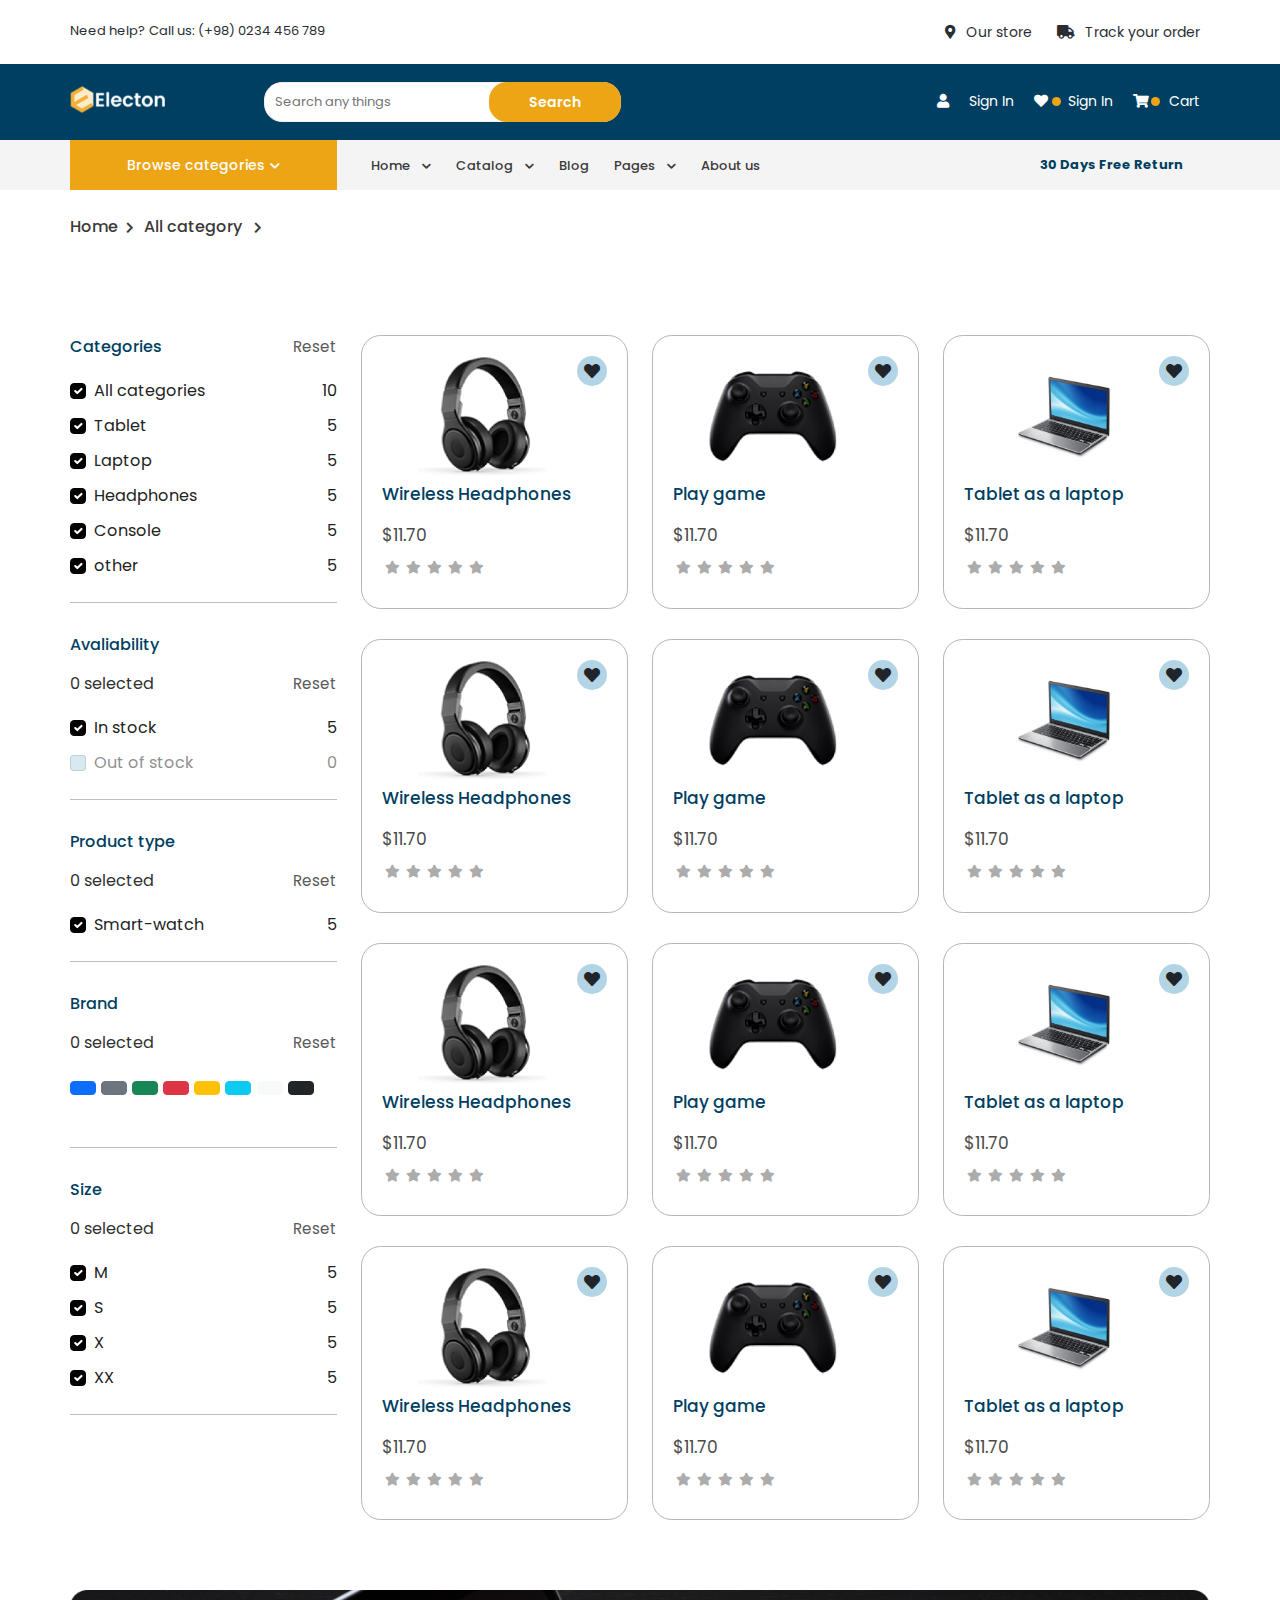
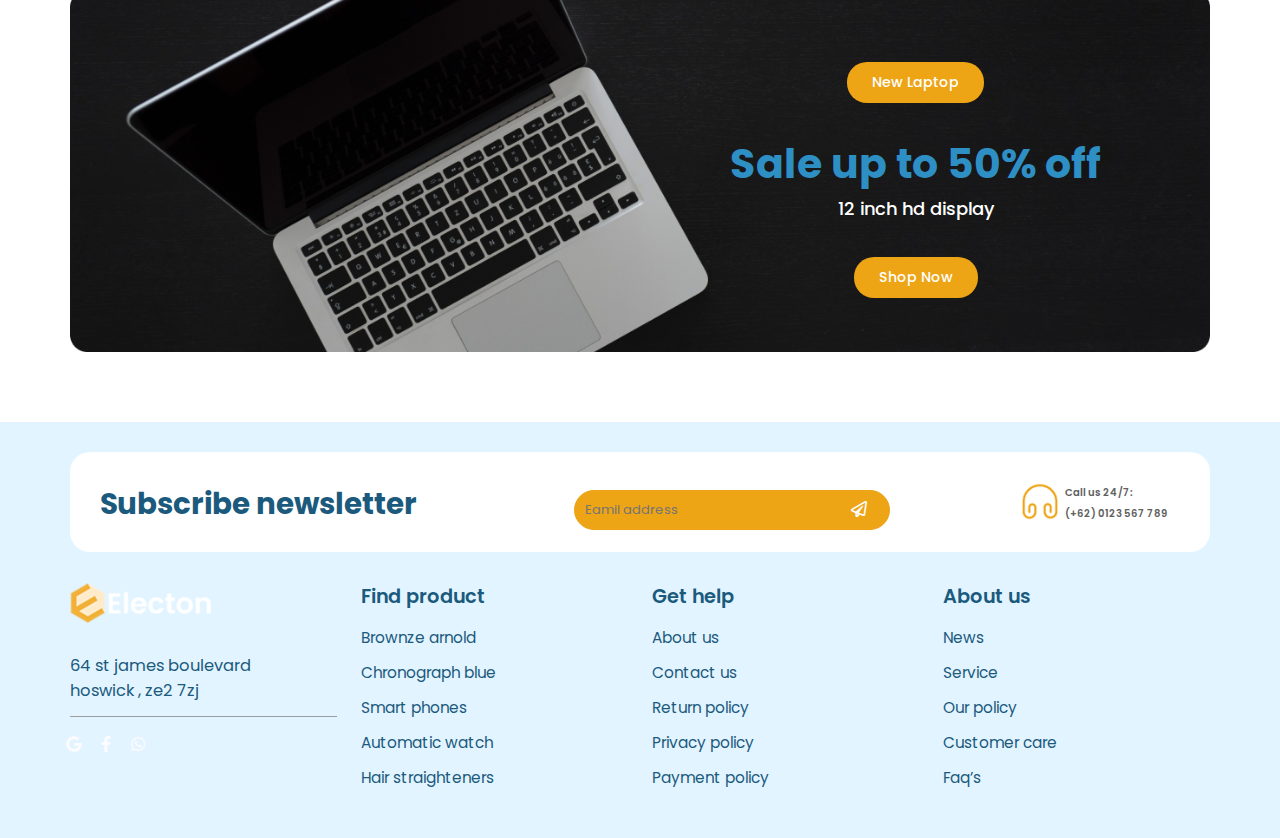
<file: product.html>
<!DOCTYPE html>
<html lang="en">

<head>
    <meta charset="UTF-8">
    <meta http-equiv="X-UA-Compatible" content="IE=edge">
    <meta name="viewport" content="width=device-width, initial-scale=1.0">
    <title>Electon</title>

    <!-- === slide animation link === -->
    <link rel="stylesheet" href="https://cdnjs.cloudflare.com/ajax/libs/animate.css/3.7.2/animate.min.css"
        integrity="sha512-doJrC/ocU8VGVRx3O9981+2aYUn3fuWVWvqLi1U+tA2MWVzsw+NVKq1PrENF03M+TYBP92PnYUlXFH1ZW0FpLw=="
        crossorigin="anonymous" referrerpolicy="no-referrer" />
    <!-- === slide animation link === -->

    <!-- ************ CSS link ************ -->
    <link rel="stylesheet" href="css/all.min.css">
    <!-- ************ CSS link ************ -->
    <link rel="stylesheet" href="css/animate.css">
    <!-- ************ CSS link ************ -->
    <link rel="stylesheet" href="css/animate.min.css">
    <!-- ************ CSS link ************ -->
    <link rel="stylesheet" href="css/bootstrap.min.css">
    <!-- ************ CSS link ************ -->
    <link rel="stylesheet" href="css/responsive.css">
    <!-- ************ CSS link ************ -->
    <link rel="stylesheet" href="css/slick.css">
    <!-- ************ CSS link ************ -->
    <link rel="stylesheet" href="css/style.css">
    <!-- ************ CSS link ************ -->
    <link rel="stylesheet" href="css/venobox.min.css">
    <!-- ************ CSS link ************ -->

</head>

<body>

    <!-- ******************* Header Part Start *********************** -->
    <header id="header_part">
        <div class="container px-lg-0">
            <div class="row">
                <div class="col-lg-6">
                    <div class="header_left">
                        <p>Need help? Call us: (+98) 0234 456 789</p>
                    </div>
                </div>

                <div class="col-lg-6">
                    <div class="header_right text-end">
                        <a href="#"><i class="fas fa-map-marker-alt"></i>Our store</a>
                        <a href="#"><i class="fas fa-truck"></i>Track your order</a>
                    </div>
                </div>
            </div>
        </div>
    </header>
    <!-- ******************* Header Part End *********************** -->


    <!-- ******************* Logo Part Start *********************** -->

    <section id="logo_part">
        <div class="container px-lg-0">
            <div class="row">
                <div class="col-lg-2">
                    <div class="logo">
                        <img src="images/logo.png" class="img-fluid w-100" alt="">
                    </div>
                </div>

                <div class="col-lg-4">
                    <div class="search">
                        <input type="text" placeholder="Search any things">
                    </div>
                    <div class="submit">
                        <a href="#">Search</a>
                    </div>
                </div>

                <div class="col-lg-6">
                    <div class="right_part text-end">
                        <ul>
                            <li><a href="#"><i class="fas fa-user"></i>Sign In</a></li>
                            <li><a class="after" href="#"><i class="fas fa-heart"></i>Sign In</a></li>
                            <li><a class="after" href="#"><i class="fas fa-shopping-cart"></i>Cart</a></li>
                        </ul>
                    </div>
                </div>
            </div>
        </div>
    </section>

    <!-- ******************* Logo Part End *********************** -->


    <!-- ******************* Menu Part Start *********************** -->

    <nav id="menu">
        <div class="container px-lg-0">
            <div class="row">
                <div class="col-lg-3">
                    <div class="menu_left">
                        <a href="#">Browse categories<i class="fas fa-chevron-down"></i></a>
                        <div class="left_mega_dopdown">
                            <ul>
                                <li>
                                    <a href="#"><i class="fas fa-keyboard"></i>Accessories</a>
                                </li>
                                <li>
                                    <a href="#"><i class="fas fa-guitar"></i>Electronics</a>
                                </li>
                                <li>
                                    <a href="#"><i class="fas fa-camera"></i>Camera</a>
                                </li>
                                <li>
                                    <a href="#"><i class="fas fa-clock"></i>Watch</a>
                                </li>
                                <li>
                                    <a href="#"><i class="fas fa-laptop"></i>Laptop</a>
                                </li>
                                <li>
                                    <a href="#"><i class="fas fa-tablet"></i>Devices</a>
                                </li>
                                <li>
                                    <a href="#"><i class="fas fa-tv"></i>TV</a>
                                </li>
                            </ul>
                        </div>
                    </div>
                </div>

                <div class="col-lg-7">
                    <div class="menu_middle">
                        <ul>
                            <li>
                                <a href="index.html">Home<i class="fas fa-chevron-down"></i></a>
                                <a href="product.html">Catalog<i class="fas fa-chevron-down"></i></a>
                                <a href="productdetail.html">Blog</a>
                                <a href="cart.html">Pages<i class="fas fa-chevron-down"></i></a>
                                <a href="#">About us</a>
                            </li>
                        </ul>
                    </div>
                </div>

                <div class="col-lg-2">
                    <div class="menu_right">
                        <p>30 Days Free Return</p>
                    </div>
                </div>
            </div>
        </div>
    </nav>

    <!-- ******************* Menu Part End *********************** -->

    
    <!-- *****offcanvas****** -->

    <section id="responsive_canvas">
        <div class="container px-lg-0">
            <div class="row">
                <div class="responsive">
                    <button class="btn btn-primary" type="button" data-bs-toggle="offcanvas"
                        data-bs-target="#offcanvasTop" aria-controls="offcanvasTop"><i class="fas fa-bars"></i></button>

                    <div class="offcanvas offcanvas-top" tabindex="-1" id="offcanvasTop"
                        aria-labelledby="offcanvasTopLabel">
                        <div class="offcanvas-header">
                            <button type="button" class="btn-close text-reset" data-bs-dismiss="offcanvas"
                                aria-label="Close"></button>
                        </div>
                        <div class="offcanvas-body">
                            <div class="header_responsive">
                                <div class="contact_number">
                                    <p>Need help? Call us: (+98) 0234 456 789</p>
                                </div>

                                <div class="header_right_responsive ">
                                    <div class="header_right text-center">
                                        <a href="#"><i class="fas fa-map-marker-alt"></i>Our store</a>
                                        <a href="#"><i class="fas fa-truck"></i>Track your order</a>
                                    </div>
                                </div>


                                <div class="search_respon">
                                    <div class="search">
                                        <input type="text" placeholder="Search any things">
                                    </div>
                                    <div class="submit">
                                        <a href="#">Search</a>
                                    </div>
                                </div>

                                <div class="right_part_logo_respons text-center ">
                                    <ul>
                                        <li><a href="#"><i class="fas fa-user"></i>Sign In</a></li>
                                        <li><a class="after" href="#"><i class="fas fa-heart"></i>Sign In</a></li>
                                        <li><a class="after" href="#"><i class="fas fa-shopping-cart"></i>Cart</a></li>
                                    </ul>
                                </div>


                                <div class="menu_respons">
                                    <div class="menu_left">
                                        <a href="#">Browse categories<i class="fas fa-chevron-down"></i></a>
                                        <div class="left_mega_dopdown">
                                            <ul>
                                                <li>
                                                    <a href="#"><i class="fas fa-keyboard"></i>Accessories</a>
                                                </li>
                                                <li>
                                                    <a href="#"><i class="fas fa-guitar"></i>Electronics</a>
                                                </li>
                                                <li>
                                                    <a href="#"><i class="fas fa-camera"></i>Camera</a>
                                                </li>
                                                <li>
                                                    <a href="#"><i class="fas fa-clock"></i>Watch</a>
                                                </li>
                                                <li>
                                                    <a href="#"><i class="fas fa-laptop"></i>Laptop</a>
                                                </li>
                                                <li>
                                                    <a href="#"><i class="fas fa-tablet"></i>Devices</a>
                                                </li>
                                                <li>
                                                    <a href="#"><i class="fas fa-tv"></i>TV</a>
                                                </li>
                                            </ul>
                                        </div>
                                    </div>

                                    <div class="menu_middle">
                                        <ul>
                                            <li>
                                                <a href="index.html">Home<i class="fas fa-chevron-down"></i></a>
                                                <a href="product.html">Catalog<i class="fas fa-chevron-down"></i></a>
                                                <a href="productdetail.html">Blog</a>
                                                <a href="cart.html">Pages<i class="fas fa-chevron-down"></i></a>
                                                <a href="#">About us</a>
                                            </li>
                                        </ul>
                                    </div>

                                    <div class="menu_right">
                                        <p>30 Days Free Return</p>
                                    </div>
                                </div>
                            </div>
                        </div>
                    </div>
                </div>
            </div>
        </div>
    </section>

    <!-- *****offcanvas****** -->

    <!-- ******************* Breadcrumb Part Start *********************** -->

    <section id="breadcrumb">
        <div class="container px-lg-0">
            <nav aria-label="breadcrumb">
                <ol class="breadcrumb">
                    <li class="breadcrumb-item"><a href="#">Home</i></a><i class="fas fa-chevron-right"></i></li>
                    <li class="active">All category <i class="fas fa-chevron-right"></i></li>
                </ol>
            </nav>
        </div>
    </section>
    <!-- ******************* Breadcrumb Part End *********************** -->


    <!-- ******************* All product information Part Start *********************** -->
    <section id="all_product">
        <div class="container px-lg-0">
            <div class="row">
                <div class="col-lg-3">
                    <div class="all_product_left">

                        <!-- ******categories***** -->
                        <div class="categories">
                            <h5>Categories <span>Reset</span></h5>

                            <div class="all_categories_info">
                                <div class="form-check form_checks">
                                    <input class="form-check-input" type="checkbox" value="" id="flexCheckChecked"
                                        checked>
                                    <label class="form-check-label" for="flexCheckChecked">
                                        All categories <span>10</span>
                                    </label>
                                </div>

                                <div class="form-check form_checks">
                                    <input class="form-check-input" type="checkbox" value="" id="flexCheckChecked"
                                        checked>
                                    <label class="form-check-label" for="flexCheckChecked">
                                        Tablet <span>5</span>
                                    </label>
                                </div>

                                <div class="form-check form_checks">
                                    <input class="form-check-input" type="checkbox" value="" id="flexCheckChecked"
                                        checked>
                                    <label class="form-check-label" for="flexCheckChecked">
                                        Laptop <span>5</span>
                                    </label>
                                </div>

                                <div class="form-check form_checks">
                                    <input class="form-check-input" type="checkbox" value="" id="flexCheckChecked"
                                        checked>
                                    <label class="form-check-label" for="flexCheckChecked">
                                        Headphones <span>5</span>
                                    </label>
                                </div>

                                <div class="form-check form_checks">
                                    <input class="form-check-input" type="checkbox" value="" id="flexCheckChecked"
                                        checked>
                                    <label class="form-check-label" for="flexCheckChecked">
                                        Console <span>5</span>
                                    </label>
                                </div>

                                <div class="form-check form_checks">
                                    <input class="form-check-input" type="checkbox" value="" id="flexCheckChecked"
                                        checked>
                                    <label class="form-check-label" for="flexCheckChecked">
                                        other <span>5</span>
                                    </label>
                                </div>
                            </div>
                        </div>
                        <!-- ******categories***** -->

                        <!-- ******Avaliability***** -->
                        <div class="categories cat_bottom">

                            <div class="head">
                                <h3>Avaliability</h3>
                            </div>
                            <h5 class="avaliability">0 selected <span>Reset</span></h5>

                            <div class="all_categories_info">

                                <div class="form-check form_checks">
                                    <input class="form-check-input" type="checkbox" value="" id="flexCheckChecked"
                                        checked>
                                    <label class="form-check-label" for="flexCheckChecked">
                                        In stock <span>5</span>
                                    </label>
                                </div>

                                <div class="form-check form_checks">
                                    <input class="form-check-input" type="checkbox" value="" id="flexCheckDisabled"
                                        disabled>
                                    <label class="form-check-label" for="flexCheckDisabled">
                                        Out of stock <span>0</span>
                                    </label>
                                </div>

                            </div>
                        </div>
                        <!-- ******Avaliability***** -->

                        <!-- ******Product type***** -->
                        <div class="categories cat_bottom">

                            <div class="head">
                                <h3>Product type</h3>
                            </div>
                            <h5 class="avaliability">0 selected <span>Reset</span></h5>

                            <div class="all_categories_info">

                                <div class="form-check form_checks">
                                    <input class="form-check-input" type="checkbox" value="" id="flexCheckChecked"
                                        checked>
                                    <label class="form-check-label" for="flexCheckChecked">
                                        Smart-watch<span>5</span>
                                    </label>
                                </div>

                            </div>
                        </div>
                        <!-- ******Product type***** -->

                        <!-- ******Color***** -->
                        <div class="categories cat_bottom">

                            <div class="head">
                                <h3>Brand</h3>
                            </div>
                            <h5 class="avaliability">0 selected <span>Reset</span></h5>

                            <div class="all_categories_info">
                                <button type="button" class="btn btn-primary"></button>
                                <button type="button" class="btn btn-secondary"></button>
                                <button type="button" class="btn btn-success"></button>
                                <button type="button" class="btn btn-danger"></button>
                                <button type="button" class="btn btn-warning"></button>
                                <button type="button" class="btn btn-info"></button>
                                <button type="button" class="btn btn-light"></button>
                                <button type="button" class="btn btn-dark"></button>

                                <button type="button" class="btn btn-link"></button>

                            </div>
                        </div>
                        <!-- ******Color***** -->

                        <!-- ******Size***** -->
                        <div class="categories cat_bottom">

                            <div class="head">
                                <h3>Size</h3>
                            </div>
                            <h5 class="avaliability">0 selected <span>Reset</span></h5>

                            <div class="all_categories_info">

                                <div class="form-check form_checks">
                                    <input class="form-check-input" type="checkbox" value="" id="flexCheckChecked"
                                        checked>
                                    <label class="form-check-label" for="flexCheckChecked">
                                        M<span>5</span>
                                    </label>
                                </div>

                                <div class="form-check form_checks">
                                    <input class="form-check-input" type="checkbox" value="" id="flexCheckChecked"
                                        checked>
                                    <label class="form-check-label" for="flexCheckChecked">
                                        S<span>5</span>
                                    </label>
                                </div>

                                <div class="form-check form_checks">
                                    <input class="form-check-input" type="checkbox" value="" id="flexCheckChecked"
                                        checked>
                                    <label class="form-check-label" for="flexCheckChecked">
                                        X<span>5</span>
                                    </label>
                                </div>

                                <div class="form-check form_checks">
                                    <input class="form-check-input" type="checkbox" value="" id="flexCheckChecked"
                                        checked>
                                    <label class="form-check-label" for="flexCheckChecked">
                                        XX<span>5</span>
                                    </label>
                                </div>

                            </div>
                        </div>
                        <!-- ******Size***** -->
                    </div>
                </div>

                <div class="col-lg-9">
                    <!-- ******product****** -->
                    <div class="row">
                        <div class="col-lg-4 col-md-4">
                            <div class="all_popular_product">
                                <div class="heart_icon">
                                    <i class="fas fa-heart"></i>
                                </div>
                                <div class="popular_product_image product_size">
                                    <img src="images/popularProduct/product2.png" class="img-fluid w-100" alt="">
                                    <div class="overley overley_sec">
                                        <a href="#">Add to cart<i class="fas fa-shopping-cart"></i></a>
                                        <div class="eye">
                                            <a href="#"><i class="fas fa-eye"></i></a>
                                        </div>
                                    </div>
                                </div>

                                <div class="product_info">
                                    <p>Wireless Headphones <span>$11.70</span> </p>
                                    <ul>
                                        <li><i class="fas fa-star"></i></li>
                                        <li><i class="fas fa-star"></i></li>
                                        <li><i class="fas fa-star"></i></li>
                                        <li><i class="fas fa-star"></i></li>
                                        <li><i class="fas fa-star"></i></li>
                                    </ul>
                                </div>
                            </div>
                        </div>

                        <div class="col-lg-4 col-md-4">
                            <div class="all_popular_product">
                                <div class="heart_icon">
                                    <i class="fas fa-heart"></i>
                                </div>
                                <div class="popular_product_image product_size">
                                    <img src="images/popularProduct/product3.png" class="img-fluid w-100" alt="">
                                    <div class="overley overley_sec">
                                        <a href="#">Add to cart<i class="fas fa-shopping-cart"></i></a>
                                        <div class="eye">
                                            <a href="#"><i class="fas fa-eye"></i></a>
                                        </div>
                                    </div>
                                </div>

                                <div class="product_info">
                                    <p>Play game <span>$11.70</span> </p>
                                    <ul>
                                        <li><i class="fas fa-star"></i></li>
                                        <li><i class="fas fa-star"></i></li>
                                        <li><i class="fas fa-star"></i></li>
                                        <li><i class="fas fa-star"></i></li>
                                        <li><i class="fas fa-star"></i></li>
                                    </ul>
                                </div>
                            </div>
                        </div>

                        <div class="col-lg-4 col-md-4">
                            <div class="all_popular_product">
                                <div class="heart_icon">
                                    <i class="fas fa-heart"></i>
                                </div>
                                <div class="popular_product_image product_size">
                                    <img src="images/popularProduct/product4.png" class="img-fluid w-100" alt="">
                                    <div class="overley overley_sec">
                                        <a href="#">Add to cart<i class="fas fa-shopping-cart"></i></a>
                                        <div class="eye">
                                            <a href="#"><i class="fas fa-eye"></i></a>
                                        </div>
                                    </div>
                                </div>

                                <div class="product_info">
                                    <p>Tablet as a laptop <span>$11.70</span> </p>
                                    <ul>
                                        <li><i class="fas fa-star"></i></li>
                                        <li><i class="fas fa-star"></i></li>
                                        <li><i class="fas fa-star"></i></li>
                                        <li><i class="fas fa-star"></i></li>
                                        <li><i class="fas fa-star"></i></li>
                                    </ul>
                                </div>
                            </div>
                        </div>
                    </div>
                    <!-- ******product****** -->

                    <!-- ******product****** -->
                    <div class="row break_row">
                        <div class="col-lg-4 col-md-4">
                            <div class="all_popular_product">
                                <div class="heart_icon">
                                    <i class="fas fa-heart"></i>
                                </div>
                                <div class="popular_product_image product_size">
                                    <img src="images/popularProduct/product2.png" class="img-fluid w-100" alt="">
                                    <div class="overley overley_sec">
                                        <a href="#">Add to cart<i class="fas fa-shopping-cart"></i></a>
                                        <div class="eye">
                                            <a href="#"><i class="fas fa-eye"></i></a>
                                        </div>
                                    </div>
                                </div>

                                <div class="product_info">
                                    <p>Wireless Headphones <span>$11.70</span> </p>
                                    <ul>
                                        <li><i class="fas fa-star"></i></li>
                                        <li><i class="fas fa-star"></i></li>
                                        <li><i class="fas fa-star"></i></li>
                                        <li><i class="fas fa-star"></i></li>
                                        <li><i class="fas fa-star"></i></li>
                                    </ul>
                                </div>
                            </div>
                        </div>

                        <div class="col-lg-4 col-md-4">
                            <div class="all_popular_product">
                                <div class="heart_icon">
                                    <i class="fas fa-heart"></i>
                                </div>
                                <div class="popular_product_image product_size">
                                    <img src="images/popularProduct/product3.png" class="img-fluid w-100" alt="">
                                    <div class="overley overley_sec">
                                        <a href="#">Add to cart<i class="fas fa-shopping-cart"></i></a>
                                        <div class="eye">
                                            <a href="#"><i class="fas fa-eye"></i></a>
                                        </div>
                                    </div>
                                </div>

                                <div class="product_info">
                                    <p>Play game <span>$11.70</span> </p>
                                    <ul>
                                        <li><i class="fas fa-star"></i></li>
                                        <li><i class="fas fa-star"></i></li>
                                        <li><i class="fas fa-star"></i></li>
                                        <li><i class="fas fa-star"></i></li>
                                        <li><i class="fas fa-star"></i></li>
                                    </ul>
                                </div>
                            </div>
                        </div>

                        <div class="col-lg-4 col-md-4">
                            <div class="all_popular_product">
                                <div class="heart_icon">
                                    <i class="fas fa-heart"></i>
                                </div>
                                <div class="popular_product_image product_size">
                                    <img src="images/popularProduct/product4.png" class="img-fluid w-100" alt="">
                                    <div class="overley overley_sec">
                                        <a href="#">Add to cart<i class="fas fa-shopping-cart"></i></a>
                                        <div class="eye">
                                            <a href="#"><i class="fas fa-eye"></i></a>
                                        </div>
                                    </div>
                                </div>

                                <div class="product_info">
                                    <p>Tablet as a laptop <span>$11.70</span> </p>
                                    <ul>
                                        <li><i class="fas fa-star"></i></li>
                                        <li><i class="fas fa-star"></i></li>
                                        <li><i class="fas fa-star"></i></li>
                                        <li><i class="fas fa-star"></i></li>
                                        <li><i class="fas fa-star"></i></li>
                                    </ul>
                                </div>
                            </div>
                        </div>
                    </div>
                    <!-- ******product****** -->

                    <!-- ******product****** -->
                    <div class="row break_row">
                        <div class="col-lg-4 col-md-4">
                            <div class="all_popular_product">
                                <div class="heart_icon">
                                    <i class="fas fa-heart"></i>
                                </div>
                                <div class="popular_product_image product_size">
                                    <img src="images/popularProduct/product2.png" class="img-fluid w-100" alt="">
                                    <div class="overley overley_sec">
                                        <a href="#">Add to cart<i class="fas fa-shopping-cart"></i></a>
                                        <div class="eye">
                                            <a href="#"><i class="fas fa-eye"></i></a>
                                        </div>
                                    </div>
                                </div>

                                <div class="product_info">
                                    <p>Wireless Headphones <span>$11.70</span> </p>
                                    <ul>
                                        <li><i class="fas fa-star"></i></li>
                                        <li><i class="fas fa-star"></i></li>
                                        <li><i class="fas fa-star"></i></li>
                                        <li><i class="fas fa-star"></i></li>
                                        <li><i class="fas fa-star"></i></li>
                                    </ul>
                                </div>
                            </div>
                        </div>

                        <div class="col-lg-4 col-md-4">
                            <div class="all_popular_product">
                                <div class="heart_icon">
                                    <i class="fas fa-heart"></i>
                                </div>
                                <div class="popular_product_image product_size">
                                    <img src="images/popularProduct/product3.png" class="img-fluid w-100" alt="">
                                    <div class="overley overley_sec">
                                        <a href="#">Add to cart<i class="fas fa-shopping-cart"></i></a>
                                        <div class="eye">
                                            <a href="#"><i class="fas fa-eye"></i></a>
                                        </div>
                                    </div>
                                </div>

                                <div class="product_info">
                                    <p>Play game <span>$11.70</span> </p>
                                    <ul>
                                        <li><i class="fas fa-star"></i></li>
                                        <li><i class="fas fa-star"></i></li>
                                        <li><i class="fas fa-star"></i></li>
                                        <li><i class="fas fa-star"></i></li>
                                        <li><i class="fas fa-star"></i></li>
                                    </ul>
                                </div>
                            </div>
                        </div>

                        <div class="col-lg-4 col-md-4">
                            <div class="all_popular_product">
                                <div class="heart_icon">
                                    <i class="fas fa-heart"></i>
                                </div>
                                <div class="popular_product_image product_size">
                                    <img src="images/popularProduct/product4.png" class="img-fluid w-100" alt="">
                                    <div class="overley overley_sec">
                                        <a href="#">Add to cart<i class="fas fa-shopping-cart"></i></a>
                                        <div class="eye">
                                            <a href="#"><i class="fas fa-eye"></i></a>
                                        </div>
                                    </div>
                                </div>

                                <div class="product_info">
                                    <p>Tablet as a laptop <span>$11.70</span> </p>
                                    <ul>
                                        <li><i class="fas fa-star"></i></li>
                                        <li><i class="fas fa-star"></i></li>
                                        <li><i class="fas fa-star"></i></li>
                                        <li><i class="fas fa-star"></i></li>
                                        <li><i class="fas fa-star"></i></li>
                                    </ul>
                                </div>
                            </div>
                        </div>
                    </div>
                    <!-- ******product****** -->

                    <!-- ******product****** -->
                    <div class="row break_row">
                        <div class="col-lg-4 col-md-4">
                            <div class="all_popular_product">
                                <div class="heart_icon">
                                    <i class="fas fa-heart"></i>
                                </div>
                                <div class="popular_product_image product_size">
                                    <img src="images/popularProduct/product2.png" class="img-fluid w-100" alt="">
                                    <div class="overley overley_sec">
                                        <a href="#">Add to cart<i class="fas fa-shopping-cart"></i></a>
                                        <div class="eye">
                                            <a href="#"><i class="fas fa-eye"></i></a>
                                        </div>
                                    </div>
                                </div>

                                <div class="product_info">
                                    <p>Wireless Headphones <span>$11.70</span> </p>
                                    <ul>
                                        <li><i class="fas fa-star"></i></li>
                                        <li><i class="fas fa-star"></i></li>
                                        <li><i class="fas fa-star"></i></li>
                                        <li><i class="fas fa-star"></i></li>
                                        <li><i class="fas fa-star"></i></li>
                                    </ul>
                                </div>
                            </div>
                        </div>

                        <div class="col-lg-4 col-md-4">
                            <div class="all_popular_product">
                                <div class="heart_icon">
                                    <i class="fas fa-heart"></i>
                                </div>
                                <div class="popular_product_image product_size">
                                    <img src="images/popularProduct/product3.png" class="img-fluid w-100" alt="">
                                    <div class="overley overley_sec">
                                        <a href="#">Add to cart<i class="fas fa-shopping-cart"></i></a>
                                        <div class="eye">
                                            <a href="#"><i class="fas fa-eye"></i></a>
                                        </div>
                                    </div>
                                </div>

                                <div class="product_info">
                                    <p>Play game <span>$11.70</span> </p>
                                    <ul>
                                        <li><i class="fas fa-star"></i></li>
                                        <li><i class="fas fa-star"></i></li>
                                        <li><i class="fas fa-star"></i></li>
                                        <li><i class="fas fa-star"></i></li>
                                        <li><i class="fas fa-star"></i></li>
                                    </ul>
                                </div>
                            </div>
                        </div>

                        <div class="col-lg-4 col-md-4">
                            <div class="all_popular_product">
                                <div class="heart_icon">
                                    <i class="fas fa-heart"></i>
                                </div>
                                <div class="popular_product_image product_size">
                                    <img src="images/popularProduct/product4.png" class="img-fluid w-100" alt="">
                                    <div class="overley overley_sec">
                                        <a href="#">Add to cart<i class="fas fa-shopping-cart"></i></a>
                                        <div class="eye">
                                            <a href="#"><i class="fas fa-eye"></i></a>
                                        </div>
                                    </div>
                                </div>

                                <div class="product_info">
                                    <p>Tablet as a laptop <span>$11.70</span> </p>
                                    <ul>
                                        <li><i class="fas fa-star"></i></li>
                                        <li><i class="fas fa-star"></i></li>
                                        <li><i class="fas fa-star"></i></li>
                                        <li><i class="fas fa-star"></i></li>
                                        <li><i class="fas fa-star"></i></li>
                                    </ul>
                                </div>
                            </div>
                        </div>
                    </div>
                    <!-- ******product****** -->
                </div>
            </div>
        </div>
    </section>
    <!-- ******************* All product information Part End *********************** -->


    <!-- ******************* New Item Part Start *********************** -->
    <section id="new_item">
        <div class="container px-lg-0">
            <div class="backgroung_image">
                <img src="images/newItem/newItem.png" class="img-fluid w-100" alt="">
            </div>
            <div class="row">

                <div class="col-lg-6 ms-auto offset-lg-6">
                    <div class="new_item_info">
                        <div class="iten_content ">
                            <a href="#">New Laptop</a>
                            <h3>Sale up to 50% off <span>12 inch hd display</span></h3>
                            <a href="#">Shop Now</a>
                        </div>
                    </div>
                </div>
            </div>
        </div>
    </section>
    <!-- ******************* New Item Part End *********************** -->


    <!-- ******************* Footer Part Start *********************** -->
    <section id="footer_part">
        <div class="container px-lg-0">
            <div class="footer_subscribe_part">
                <div class="row">
                    <div class="col-lg-4 col-md-4">
                        <div class="head">
                            <h3>Subscribe newsletter</h3>
                        </div>
                    </div>

                    <div class="col-lg-6 col-md-6">
                        <div class="email text-center">
                            <input type="text" placeholder="Eamil address">
                        </div>
                        <div class="submit ">
                            <a href="#"><i class="far fa-paper-plane"></i></a>
                        </div>
                    </div>

                    <div class="col-lg-2 col-md-2">
                        <div class="head_phone">
                            <div class="head_phone_image">
                                <img src="images/footer/headphone.png" class="img-fluid w-100" alt="">
                            </div>

                            <div class="head_content">
                               <a href="#">Call us 24/7: <span>(+62) 0123 567 789</span>
                                </a>
                            </div>
                        </div>
                    </div>
                </div>
            </div>

            <div class="row footer_row">
                <div class="col-lg-3">
                    <div class="footer_logo">
                        <a href="#"><img src="images/logo.png" class="img-fluid w-100" alt=""></a>
                        <P>64 st james boulevard <span>hoswick , ze2 7zj</span> </P>

                        <div class="social">
                            <ul>
                                <li><i class="fab fa-google"></i></li>
                                <li><i class="fab fa-facebook-f"></i></li>
                                <li><i class="fab fa-whatsapp"></i></li>
                            </ul>
                        </div>
                    </div>
                </div>

                <div class="col-lg-3">
                    <div class="types">
                        <div class="head">
                            <h4>Find product</h4>
                        </div>

                        <ul>
                            <li class="wow animate__fadeInUp">Brownze arnold</li>
                            <li class="wow animate__fadeInUp">Chronograph blue</li>
                            <li class="wow animate__fadeInUp">Smart phones</li>
                            <li class="wow animate__fadeInUp">Automatic watch</li>
                            <li class="wow animate__fadeInUp">Hair straighteners</li>
                        </ul>
                    </div>
                </div>

                <div class="col-lg-3">
                    <div class="types">
                        <div class="head">
                            <h4>Get help</h4>
                        </div>

                        <ul>
                            <li class="wow animate__fadeInUp">About us</li>
                            <li class="wow animate__fadeInUp">Contact us</li>
                            <li class="wow animate__fadeInUp">Return policy</li>
                            <li class="wow animate__fadeInUp">Privacy policy</li>
                            <li class="wow animate__fadeInUp">Payment policy</li>
                        </ul>
                    </div>
                </div>

                <div class="col-lg-3">
                    <div class="types">
                        <div class="head">
                            <h4>About us</h4>
                        </div>

                        <ul>
                            <li class="wow animate__fadeInUp">News</li>
                            <li class="wow animate__fadeInUp">Service</li>
                            <li class="wow animate__fadeInUp">Our policy</li>
                            <li class="wow animate__fadeInUp">Customer care</li>
                            <li class="wow animate__fadeInUp">Faq’s</li>
                        </ul>
                    </div>
                </div>
                
            </div>
        </div>
    </section>
    <!-- ******************* Footer Part Start *********************** -->





    <!-- ************ JS link ************ -->
    <script src="js/jquery-1.12.4.min.js"></script>
    <!-- ************ JS link ************ -->
    <script src="js/bootstrap.bundle.min.js"></script>
    <!-- ************ JS link ************ -->
    <script src="js/script.js"></script>
    <!-- ************ JS link ************ -->
    <script src="js/slick.min.js"></script>
    <!-- ************ JS link ************ -->
    <script src="js/venobox.min.js"></script>
    <!-- ************ JS link ************ -->
    <script src="js/wow.js"></script>
    <!-- ************ JS link ************ -->
    <script src="js/wow.min.js"></script>
    <!-- ************ JS link ************ -->

</body>

</html>
</file>
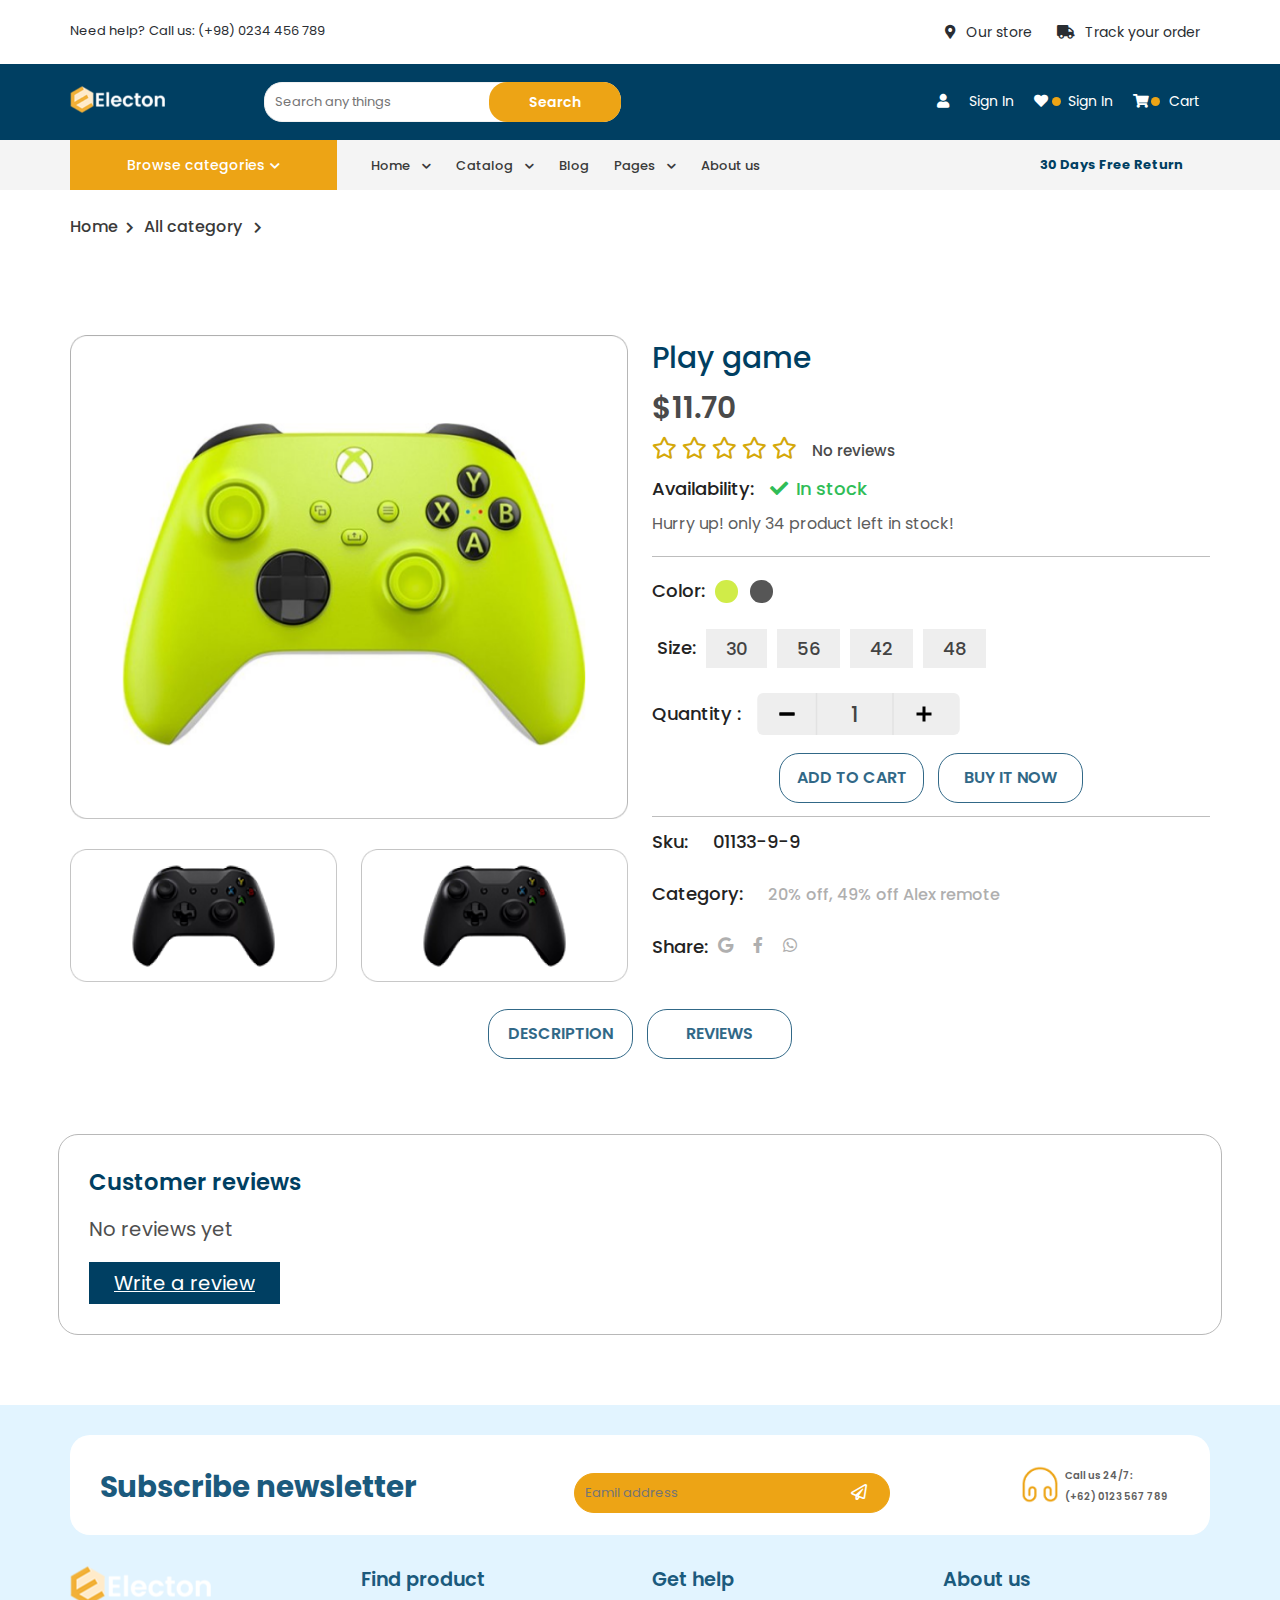
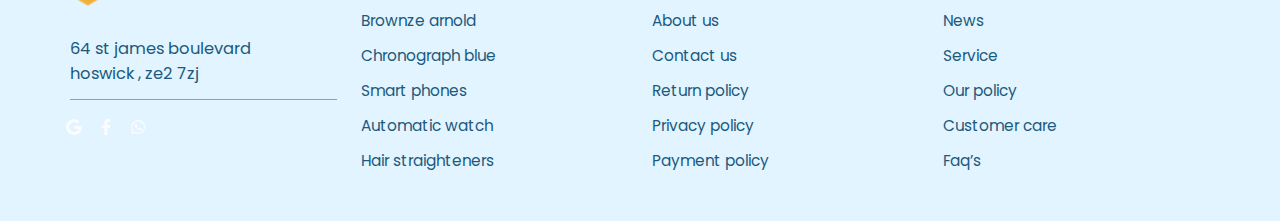
<file: productdetail.html>
<!DOCTYPE html>
<html lang="en">

<head>
    <meta charset="UTF-8">
    <meta http-equiv="X-UA-Compatible" content="IE=edge">
    <meta name="viewport" content="width=device-width, initial-scale=1.0">
    <title>Electon</title>

    <!-- === slide animation link === -->
    <link rel="stylesheet" href="https://cdnjs.cloudflare.com/ajax/libs/animate.css/3.7.2/animate.min.css"
        integrity="sha512-doJrC/ocU8VGVRx3O9981+2aYUn3fuWVWvqLi1U+tA2MWVzsw+NVKq1PrENF03M+TYBP92PnYUlXFH1ZW0FpLw=="
        crossorigin="anonymous" referrerpolicy="no-referrer" />
    <!-- === slide animation link === -->

    <!-- ************ CSS link ************ -->
    <link rel="stylesheet" href="css/all.min.css">
    <!-- ************ CSS link ************ -->
    <link rel="stylesheet" href="css/animate.css">
    <!-- ************ CSS link ************ -->
    <link rel="stylesheet" href="css/animate.min.css">
    <!-- ************ CSS link ************ -->
    <link rel="stylesheet" href="css/bootstrap.min.css">
    <!-- ************ CSS link ************ -->
    <link rel="stylesheet" href="css/responsive.css">
    <!-- ************ CSS link ************ -->
    <link rel="stylesheet" href="css/slick.css">
    <!-- ************ CSS link ************ -->
    <link rel="stylesheet" href="css/style.css">
    <!-- ************ CSS link ************ -->
    <link rel="stylesheet" href="css/venobox.min.css">
    <!-- ************ CSS link ************ -->

</head>

<body>

    <!-- ******************* Header Part Start *********************** -->
    <header id="header_part">
        <div class="container px-lg-0">
            <div class="row">
                <div class="col-lg-6 col-md-5">
                    <div class="header_left">
                        <p>Need help? Call us: (+98) 0234 456 789</p>
                    </div>
                </div>

                <div class="col-lg-6 col-md-7">
                    <div class="header_right text-end">
                        <a href="#"><i class="fas fa-map-marker-alt"></i>Our store</a>
                        <a href="#"><i class="fas fa-truck"></i>Track your order</a>
                    </div>
                </div>
            </div>
        </div>
    </header>
    <!-- ******************* Header Part End *********************** -->


    <!-- ******************* Logo Part Start *********************** -->

    <section id="logo_part">
        <div class="container px-lg-0">
            <div class="row">
                <div class="col-lg-2 col-md-2">
                    <div class="logo">
                        <img src="images/logo.png" class="img-fluid w-100" alt="">
                    </div>
                </div>

                <div class="col-lg-4 col-md-4">
                    <div class="search">
                        <input type="text" placeholder="Search any things">
                    </div>
                    <div class="submit">
                        <a href="#">Search</a>
                    </div>
                </div>

                <div class="col-lg-6 col-md-6">
                    <div class="right_part text-end">
                        <ul>
                            <li><a href="#"><i class="fas fa-user"></i>Sign In</a></li>
                            <li><a class="after" href="#"><i class="fas fa-heart"></i>Sign In</a></li>
                            <li><a class="after" href="#"><i class="fas fa-shopping-cart"></i>Cart</a></li>
                        </ul>
                    </div>
                </div>
            </div>
        </div>
    </section>

    <!-- ******************* Logo Part End *********************** -->


    <!-- ******************* Menu Part Start *********************** -->

    <nav id="menu">
        <div class="container px-lg-0">
            <div class="row">
                <div class="col-lg-3 col-md-3">
                    <div class="menu_left">
                        <a href="#">Browse categories<i class="fas fa-chevron-down"></i></a>
                        <div class="left_mega_dopdown">
                            <ul>
                                <li>
                                    <a href="#"><i class="fas fa-keyboard"></i>Accessories</a>
                                </li>
                                <li>
                                    <a href="#"><i class="fas fa-guitar"></i>Electronics</a>
                                </li>
                                <li>
                                    <a href="#"><i class="fas fa-camera"></i>Camera</a>
                                </li>
                                <li>
                                    <a href="#"><i class="fas fa-clock"></i>Watch</a>
                                </li>
                                <li>
                                    <a href="#"><i class="fas fa-laptop"></i>Laptop</a>
                                </li>
                                <li>
                                    <a href="#"><i class="fas fa-tablet"></i>Devices</a>
                                </li>
                                <li>
                                    <a href="#"><i class="fas fa-tv"></i>TV</a>
                                </li>
                            </ul>
                        </div>
                    </div>
                </div>

                <div class="col-lg-7 col-md-7">
                    <div class="menu_middle">
                        <ul>
                            <li>
                                <a href="index.html">Home<i class="fas fa-chevron-down"></i></a>
                                <a href="product.html">Catalog<i class="fas fa-chevron-down"></i></a>
                                <a href="productdetail.html">Blog</a>
                                <a href="cart.html">Pages<i class="fas fa-chevron-down"></i></a>
                                <a href="#">About us</a>
                            </li>
                        </ul>
                    </div>
                </div>

                <div class="col-lg-2 col-md-2">
                    <div class="menu_right">
                        <p>30 Days Free Return</p>
                    </div>
                </div>
            </div>
        </div>
    </nav>

    <!-- ******************* Menu Part End *********************** -->

            <!-- *****offcanvas****** -->

            <section id="responsive_canvas">
                <div class="container px-lg-0">
                    <div class="row">
                        <div class="responsive">
                            <button class="btn btn-primary" type="button" data-bs-toggle="offcanvas"
                                data-bs-target="#offcanvasTop" aria-controls="offcanvasTop"><i class="fas fa-bars"></i></button>
        
                            <div class="offcanvas offcanvas-top" tabindex="-1" id="offcanvasTop"
                                aria-labelledby="offcanvasTopLabel">
                                <div class="offcanvas-header">
                                    <button type="button" class="btn-close text-reset" data-bs-dismiss="offcanvas"
                                        aria-label="Close"></button>
                                </div>
                                <div class="offcanvas-body">
                                    <div class="header_responsive">
                                        <div class="contact_number">
                                            <p>Need help? Call us: (+98) 0234 456 789</p>
                                        </div>
        
                                        <div class="header_right_responsive ">
                                            <div class="header_right text-center">
                                                <a href="#"><i class="fas fa-map-marker-alt"></i>Our store</a>
                                                <a href="#"><i class="fas fa-truck"></i>Track your order</a>
                                            </div>
                                        </div>
        
        
                                        <div class="search_respon">
                                            <div class="search">
                                                <input type="text" placeholder="Search any things">
                                            </div>
                                            <div class="submit">
                                                <a href="#">Search</a>
                                            </div>
                                        </div>
        
                                        <div class="right_part_logo_respons text-center ">
                                            <ul>
                                                <li><a href="#"><i class="fas fa-user"></i>Sign In</a></li>
                                                <li><a class="after" href="#"><i class="fas fa-heart"></i>Sign In</a></li>
                                                <li><a class="after" href="#"><i class="fas fa-shopping-cart"></i>Cart</a></li>
                                            </ul>
                                        </div>
        
        
                                        <div class="menu_respons">
                                            <div class="menu_left">
                                                <a href="#">Browse categories<i class="fas fa-chevron-down"></i></a>
                                                <div class="left_mega_dopdown">
                                                    <ul>
                                                        <li>
                                                            <a href="#"><i class="fas fa-keyboard"></i>Accessories</a>
                                                        </li>
                                                        <li>
                                                            <a href="#"><i class="fas fa-guitar"></i>Electronics</a>
                                                        </li>
                                                        <li>
                                                            <a href="#"><i class="fas fa-camera"></i>Camera</a>
                                                        </li>
                                                        <li>
                                                            <a href="#"><i class="fas fa-clock"></i>Watch</a>
                                                        </li>
                                                        <li>
                                                            <a href="#"><i class="fas fa-laptop"></i>Laptop</a>
                                                        </li>
                                                        <li>
                                                            <a href="#"><i class="fas fa-tablet"></i>Devices</a>
                                                        </li>
                                                        <li>
                                                            <a href="#"><i class="fas fa-tv"></i>TV</a>
                                                        </li>
                                                    </ul>
                                                </div>
                                            </div>
        
                                            <div class="menu_middle">
                                                <ul>
                                                    <li>
                                                        <a href="index.html">Home<i class="fas fa-chevron-down"></i></a>
                                                        <a href="product.html">Catalog<i class="fas fa-chevron-down"></i></a>
                                                        <a href="productdetail.html">Blog</a>
                                                        <a href="cart.html">Pages<i class="fas fa-chevron-down"></i></a>
                                                        <a href="#">About us</a>
                                                    </li>
                                                </ul>
                                            </div>
        
                                            <div class="menu_right">
                                                <p>30 Days Free Return</p>
                                            </div>
                                        </div>
                                    </div>
                                </div>
                            </div>
                        </div>
                    </div>
                </div>
            </section>
        
            <!-- *****offcanvas****** -->

    <!-- ******************* Breadcrumb Part Start *********************** -->

    <section id="breadcrumb">
        <div class="container px-lg-0">
            <nav aria-label="breadcrumb">
                <ol class="breadcrumb">
                    <li class="breadcrumb-item"><a href="#">Home</i></a><i class="fas fa-chevron-right"></i></li>
                    <li class="active">All category <i class="fas fa-chevron-right"></i></li>
                </ol>
            </nav>
        </div>
    </section>
    <!-- ******************* Breadcrumb Part End *********************** -->



    <!-- ******************* product_detail Part Start *********************** -->
    <section id="product_detail">
        <div class="container px-lg-0">
            <div class="row">
                <div class="col-lg-6 col-md-6">
                    <div class="product_detail">
                        <div class="zoom_part">
                            <div class="zoom_item">
                                <div id="carouselExampleIndicators" class="carousel carousel-fade"
                                    data-bs-ride="carousel">
                                    <div class=" carosule">
                                        <div class="carousel-inner zoom_body">
                                            <div class="carousel-item active">
                                                <img id="NZoomImg" data-NZoomscale="2" style="width: 100%;height: 100%"
                                                    src="images/productDetail/mainImage.png" alt="">
                                            </div>
                                        </div>
                                    </div>
                                </div>
                            </div>
                        </div>
                    </div>

                    <div class="row second_row">
                        <div class="col-lg-6 col-md-6">
                            <div class="next_image">
                                <img src="images/productDetail/image.png" class="img-fluid w-100" alt="">
                            </div>
                        </div>
                        <div class="col-lg-6 col-md-6">
                            <div class="next_image">
                                <img src="images/productDetail/image.png" class="img-fluid w-100" alt="">
                            </div>
                        </div>
                    </div>
                </div>

                <div class="col-lg-6 col-md-6">
                    <div class="zoom_text">
                        <p>Play game <span>$11.70</span> </p>
                        <div class="review">
                            <a href="#"><i class="far fa-star"></i></a>
                            <a href="#"><i class="far fa-star"></i></a>
                            <a href="#"><i class="far fa-star"></i></a>
                            <a href="#"><i class="far fa-star"></i></a>
                            <a href="#"><i class="far fa-star"></i></a>
                            <a class="no_review" href="#">No reviews</a>
                        </div>
                        <h3>Availability: <span><i class="fas fa-check"></i>In stock</span> </h3>
                        <p class="left">Hurry up! only 34 product left in stock!</p>
                    </div>

                    <div class="color_select">
                        <h3>Color: </h3>
                        <input type="radio" name="color" id="red" value="red" />
                        <label for="red"><span class="red"></span></label>

                        <input type="radio" name="color" id="green" />
                        <label for="green"><span class="green"></span></label>
                    </div>

                    <div class="product_size">

                        <ul class="d-flex">
                            <li>
                                <p>Size: </p>
                            </li>
                            <li>
                                <a data-bs-toggle="collapse" href="#collapseExample" role="button" aria-expanded="false"
                                    aria-controls="collapseExample">
                                    30
                                </a>
                            </li>

                            <li>
                                <a data-bs-toggle="collapse" href="#collapseExample" role="button" aria-expanded="false"
                                    aria-controls="collapseExample">
                                    56
                                </a>
                            </li>

                            <li>
                                <a data-bs-toggle="collapse" href="#collapseExample" role="button" aria-expanded="false"
                                    aria-controls="collapseExample">
                                    42
                                </a>
                            </li>

                            <li>
                                <a data-bs-toggle="collapse" href="#collapseExample" role="button" aria-expanded="false"
                                    aria-controls="collapseExample">
                                    48
                                </a>
                            </li>
                        </ul>
                    </div>

                    <div class="quantity_part">
                        <p>Quantity :</p>
                        <div class="qty-input">

                            <button class="qty-count qty-count--minus" data-action="minus" type="button">-</button>
                            <input class="product-qty" type="number" name="product-qty" min="0" max="10" value="1">
                            <button class="qty-count qty-count--add" data-action="add" type="button">+</button>
                        </div>
                    </div>

                    <div class="submit text-center">

                        <ul>
                            <li><a href="#">Add to cart</a></li>
                            <li><a href="#">Buy it now</a></li>
                        </ul>
                    </div>


                    <div class="product_category_last">
                        <p>Sku: <span>01133-9-9</span> </p>
                        <p class="cate">Category: <span>20% off, 49% off    Alex remote</span> </p>
                        <div class="share">
                            <p>Share:</p>
                            <ul>
                                <li><a href="#"><i class="fab fa-google"></i></a></li>
                                <li><a href="#"><i class="fab fa-facebook-f"></i></a></li>
                                <li><a href="#"><i class="fab fa-whatsapp"></i></a></li>
                            </ul>
                        </div>
                    </div>
                </div>
            </div>

            <div class="confirms_submit">
                <ul>
                    <li><a href="#">Description</a></li>
                    <li><a href="#">Reviews</a></li>
                </ul>
            </div>
        </div>
    </section>

    <!-- ******************* product_detail Part End *********************** -->

    <!-- ******************* Customer review Part Start *********************** -->
    <section id="customer_reviews">
        <div class="container px-lg-0">
            <div class="row">
                <div class="customer_review">
                    <div class="review">
                        <h3>Customer reviews</h3>
                        <p>No reviews yet</p>
                        <a href="#">Write a review</a>
                    </div>
                </div>
            </div>
        </div>
    </section>
    <!-- ******************* Customer review Part End *********************** -->




    <!-- ******************* Footer Part Start *********************** -->
    <section id="footer_part">
        <div class="container px-lg-0">
            <div class="footer_subscribe_part">
                <div class="row">
                    <div class="col-lg-4 col-md-4">
                        <div class="head">
                            <h3>Subscribe newsletter</h3>
                        </div>
                    </div>

                    <div class="col-lg-6 col-md-6">
                        <div class="email text-center">
                            <input type="text" placeholder="Eamil address">
                        </div>
                        <div class="submit ">
                            <a href="#"><i class="far fa-paper-plane"></i></a>
                        </div>
                    </div>

                    <div class="col-lg-2 col-md-2">
                        <div class="head_phone">
                            <div class="head_phone_image">
                                <img src="images/footer/headphone.png" class="img-fluid w-100" alt="">
                            </div>

                            <div class="head_content">
                               <a href="#">Call us 24/7: <span>(+62) 0123 567 789</span>
                                </a>
                            </div>
                        </div>
                    </div>
                </div>
            </div>

            <div class="row footer_row">
                <div class="col-lg-3 col-md-3">
                    <div class="footer_logo">
                        <a href="#"><img src="images/logo.png" class="img-fluid w-100" alt=""></a>
                        <P>64 st james boulevard <span>hoswick , ze2 7zj</span> </P>

                        <div class="social">
                            <ul>
                                <li><i class="fab fa-google"></i></li>
                                <li><i class="fab fa-facebook-f"></i></li>
                                <li><i class="fab fa-whatsapp"></i></li>
                            </ul>
                        </div>
                    </div>
                </div>

                <div class="col-lg-3 col-md-3">
                    <div class="types">
                        <div class="head">
                            <h4>Find product</h4>
                        </div>

                        <ul>
                            <li class="wow animate__fadeInUp">Brownze arnold</li>
                            <li class="wow animate__fadeInUp">Chronograph blue</li>
                            <li class="wow animate__fadeInUp">Smart phones</li>
                            <li class="wow animate__fadeInUp">Automatic watch</li>
                            <li class="wow animate__fadeInUp">Hair straighteners</li>
                        </ul>
                    </div>
                </div>

                <div class="col-lg-3 col-md-3">
                    <div class="types">
                        <div class="head">
                            <h4>Get help</h4>
                        </div>

                        <ul>
                            <li class="wow animate__fadeInUp">About us</li>
                            <li class="wow animate__fadeInUp">Contact us</li>
                            <li class="wow animate__fadeInUp">Return policy</li>
                            <li class="wow animate__fadeInUp">Privacy policy</li>
                            <li class="wow animate__fadeInUp">Payment policy</li>
                        </ul>
                    </div>
                </div>

                <div class="col-lg-3 col-md-3">
                    <div class="types">
                        <div class="head">
                            <h4>About us</h4>
                        </div>

                        <ul>
                            <li class="wow animate__fadeInUp">News</li>
                            <li class="wow animate__fadeInUp">Service</li>
                            <li class="wow animate__fadeInUp">Our policy</li>
                            <li class="wow animate__fadeInUp">Customer care</li>
                            <li class="wow animate__fadeInUp">Faq’s</li>
                        </ul>
                    </div>
                </div>
                
            </div>
        </div>
    </section>
    <!-- ******************* Footer Part Start *********************** -->





    <!-- ************ JS link ************ -->
    <script src="js/jquery-1.12.4.min.js"></script>
    <!-- ************ JS link ************ -->
    <script src="js/bootstrap.bundle.min.js"></script>
    <!-- ************ JS link ************ -->
    <script src="js/script.js"></script>
    <!-- ************ JS link ************ -->
    <script src="js/slick.min.js"></script>
    <!-- ************ JS link ************ -->
    <script src="js/Jzoom.min.js"></script>
    <!-- ************ JS link ************ -->
    <script src="js/venobox.min.js"></script>
    <!-- ************ JS link ************ -->
    <script src="js/wow.js"></script>
    <!-- ************ JS link ************ -->
    <script src="js/wow.min.js"></script>
    <!-- ************ JS link ************ -->



</body>

</html>
</file>
<file: css/responsive.css>
@media (min-width: 1400px) {}

@media (min-width: 1200px) and (max-width: 1399.98px) {}

@media (min-width: 992px) and (max-width: 1199.98px) {}

@media (min-width: 768px) and (max-width: 991.98px) {}

@media (min-width: 576px) and (max-width: 767.98px) {}

@media (max-width: 575.98px) {



 /*menu part star */

 .main_menu {
	background: #e23e38;
    top: 0px;
}

.main_menu .navbar-brand {
	width: 170px;
	height: 50px;
	line-height: 50px;
}

.navbar-toggler:focus {
	box-shadow: 0 0 0 0;
}

.main_menu .navbar-brand::before, 
.main_menu .navbar-brand::after {
	height: 50px;
}

.main_menu button i{
    color: #fff;
}

.main_menu .navbar-brand img{
    margin-top: -5px;
}

.main_menu #navbarSupportedContent{
    background: #e23e38;
    text-align: center;
}

.main_menu ul li a::after {
	display: none;
}


/*menu part end */



/*Banner part star */

.banner_item {
	padding: 110px 0 70px;
    position: relative;
}

.banner_text h2::before,
.banner_text h2::after,
.banner_text h1::before,
.banner_text h1::after,
.banner_text p::before,
.banner_text p::after {
	display: none;
}

.banner_text h2 {
	font-size: 20px;
}

.banner_text h1 {
	font-size: 30px;
}

.banner_text a {
	font-size: 14px;
	margin-left: 5px;
}

#banner .slick-dots li.slick-active button {
	width: 15px;
	height: 15px;
}

#banner .slick-dots li button {
	width: 12px;
	height: 12px;
	margin: 0 4px;
}

 /*Banner part end */




/*about part star */

#about {
	padding: 50px 0;
}

.about_text p{
    text-align: justify;
    padding-bottom: 20px;
}
.about_text p span {
	padding-top: 10px;
}

.about_video .overley a {
	width: 45px;
	height: 45px;
	font-size: 20px;
}

 /*about part end */





  /*gallary part star */

  .gal_img:nth-child(2){
      margin-bottom: 20px;
  }

 /*gallary part end */





 /*Team part star */

 #team {
	padding: 50px 0;
}

 .team_img .overley {
	transform: scale(1);
}

.team_main {
	transform: translateY(-42px);
}

.team_main .team_text p {
	transform: scale(1);
}

.team_main.team_text{
    border-color: #dddddd;
}

 /*Team part end */






  /*Testimonial part star */

  .text_slider .slick-dots li button {
	width: 12px;
	height: 12px;
	margin: 4px;
}

.text_slider .slick-dots li.slick-active button {
	width: 15px;
	height: 15px;
}

 /*Testimonial part end */



  /*member part start */
  #membership {
	padding: 50px 0;
}

  .member_inner ul {
	background: #f1f1f1;
	padding: 20px 0;
}

  .member_inner h3 {
	padding: 10px 0;
}

.member_inner h2 {
	padding: 20px 0;
}

.member_inner a {
	padding: 6px 0;
}

.member_inner ul li {
	padding: 5px;
}

.member_inner{
	margin-bottom: 20px;
}

 /*menu part end */





  /*counter part star */



  #counter {
	padding: 50px 0;
}

  .counter_text h2 {
	font-size: 16px;
}

.counter_text p {
	font-size: 12px;
}


 /*counter part end */




 /*menu part star */

 .tab_menu li {
	width: 33.33%;
}

.tab_menu {
	height: auto;
}


.tabs_body ul li {
	width: 48.31%;
}

.tabs_body ul li:nth-child(even){
	margin-right: 0;
}

.tabs_body ul li:nth-child(5){
	margin-right: 5px;
}

.tabs_body ul li:nth-child(6),
.tabs_body ul li:nth-child(7),
.tabs_body ul li:nth-child(8),
.tabs_body ul li:nth-child(9),
.tabs_body ul li:nth-child(10){
	margin-bottom: 5px;
}

.tabs_body ul li {
	padding: 20px 0;
}

.tabs_body ul li {
	font-size: 12px;
}

.tabs_body ul li i {
	font-size: 30px;
}

#class_part {
	padding: 50px 0;
}


.foot_tweet h3 {
	margin-top: 20px;
}

 /*menu part end */






 /*menu part star */

 /*menu part star */

 /*menu part star */

 /*menu part star */

 /*menu part star */

 /*menu part star */

 

}
</file>
<file: css/style.css>
/* =======******====== Common css start ======******====== */
@import url("https://fonts.googleapis.com/css2?family=Nunito+Sans:wght@300;400;600;700;800;900&display=swap");
@import url("https://fonts.googleapis.com/css2?family=Poppins:wght@100;400;500;600;700;800;900&display=swap");
* {
  margin: 0;
  padding: 0;
  outline: 0;
}

ul,
ol {
  list-style: none;
}

a {
  text-decoration: none;
  display: inline-block;
}

h1,
h2,
h3,
h4,
h5,
h6,
p,
ul,
ol,
li {
  margin: 0;
  padding: 0;
}

/* =======******====== Common css End ======******====== */
#header_part {
  padding: 20px 0;
}

#header_part .container .header_left p {
  font-family: 'Poppins';
  font-style: normal;
  font-weight: 400;
  font-size: 13px;
  line-height: 21px;
  color: #292D32;
}

#header_part .container .header_right a {
  font-family: 'Poppins';
  font-style: normal;
  font-weight: 400;
  font-size: 14px;
  line-height: 21px;
  color: #292D32;
  margin: 0 10px;
}

#header_part .container .header_right a i {
  margin-right: 10px;
}

#logo_part {
  padding: 10px 0;
  background: #003F62;
}

#logo_part .container .logo {
  width: 95px;
  line-height: 50px;
}

#logo_part .container .search input {
  width: 98%;
  height: 40px;
  outline: none;
  padding: 0 10px;
  font-family: 'Poppins';
  font-weight: 400;
  font-size: 13px;
  color: #292D32;
  margin: 8px 0;
  border-radius: 18px;
  border: 1px solid #f1f1f1;
  background: #ffff;
  -webkit-border-radius: 18px;
  -moz-border-radius: 18px;
  -ms-border-radius: 18px;
  -o-border-radius: 18px;
}

#logo_part .container .submit {
  position: relative;
}

#logo_part .container .submit a {
  font-family: 'Poppins';
  font-style: normal;
  font-weight: 600;
  font-size: 14px;
  line-height: 21px;
  color: #FFFFFF;
  width: 132px;
  height: 40px;
  background: #EDA415;
  line-height: 40px;
  text-align: center;
  border-radius: 18px;
  -webkit-border-radius: 18px;
  -moz-border-radius: 18px;
  -ms-border-radius: 18px;
  -o-border-radius: 18px;
  position: absolute;
  left: 291px;
  top: -28px;
  transform: translate(-50%, -50%);
  -webkit-transform: translate(-50%, -50%);
  -moz-transform: translate(-50%, -50%);
  -ms-transform: translate(-50%, -50%);
  -o-transform: translate(-50%, -50%);
}

#logo_part .container .right_part {
  margin-top: 15px;
}

#logo_part .container .right_part ul {
  -webkit-box-pack: end;
      -ms-flex-pack: end;
          justify-content: end;
  display: -webkit-box;
  display: -ms-flexbox;
  display: flex;
}

#logo_part .container .right_part ul li {
  margin: 0 10px;
}

#logo_part .container .right_part ul li a {
  font-family: 'Poppins';
  font-style: normal;
  font-weight: 400;
  font-size: 14px;
  line-height: 21px;
  color: #FFFFFF;
}

#logo_part .container .right_part ul li a i {
  margin-right: 20px;
}

#logo_part .container .right_part ul li .after {
  position: relative;
}

#logo_part .container .right_part ul li .after::after {
  position: absolute;
  content: '';
  left: 18px;
  bottom: 6px;
  height: 9px;
  width: 9px;
  border-radius: 50%;
  -webkit-border-radius: 50%;
  -moz-border-radius: 50%;
  -ms-border-radius: 50%;
  -o-border-radius: 50%;
  background: #EDA415;
}

#menu {
  background: #F4F4F4;
}

#menu .container .menu_left {
  position: relative;
}

#menu .container .menu_left > a {
  font-family: 'Poppins';
  font-style: normal;
  font-weight: 500;
  font-size: 14px;
  line-height: 24px;
  color: #FFFFFF;
  width: 100%;
  height: 50px;
  line-height: 50px;
  text-align: center;
  background: #EDA415;
}

#menu .container .menu_left > a i {
  margin-left: 5px;
  font-size: 11px;
}

#menu .container .menu_left .left_mega_dopdown {
  position: absolute;
  left: 0;
  top: 100%;
  width: 100%;
  padding: 0 20px;
  background: #F4F4F4;
  display: none;
  transition: all linear .3s;
  -webkit-transition: all linear .3s;
  -moz-transition: all linear .3s;
  -ms-transition: all linear .3s;
  -o-transition: all linear .3s;
  z-index: 9999;
}

#menu .container .menu_left .left_mega_dopdown ul li {
  margin: 21px 0;
}

#menu .container .menu_left .left_mega_dopdown ul li a {
  font-family: 'Poppins';
  font-style: normal;
  font-weight: 500;
  font-size: 14px;
  line-height: 24px;
  color: #3A3A3A;
  transition: all linear .3s;
  -webkit-transition: all linear .3s;
  -moz-transition: all linear .3s;
  -ms-transition: all linear .3s;
  -o-transition: all linear .3s;
}

#menu .container .menu_left .left_mega_dopdown ul li a i {
  margin-right: 10px;
}

#menu .container .menu_left .left_mega_dopdown ul li a:hover {
  color: #1B5A7D;
  transform: translateX(10px);
  -webkit-transform: translateX(10px);
  -moz-transform: translateX(10px);
  -ms-transform: translateX(10px);
  -o-transform: translateX(10px);
}

#menu .container .menu_left:hover .left_mega_dopdown {
  display: block;
}

#menu .container .menu_middle {
  line-height: 50px;
}

#menu .container .menu_middle ul {
  display: -webkit-box;
  display: -ms-flexbox;
  display: flex;
}

#menu .container .menu_middle ul li a {
  margin: 0 10px;
  font-family: 'Poppins';
  font-style: normal;
  font-weight: 500;
  font-size: 13px;
  line-height: 24px;
  color: #3A3A3A;
}

#menu .container .menu_middle ul li a i {
  margin-left: 12px;
  font-size: 10px;
}

#menu .container .menu_right {
  line-height: 50px;
}

#menu .container .menu_right p {
  font-family: 'Poppins';
  font-style: normal;
  font-weight: 700;
  font-size: 13px;
  color: #003F62;
}

#banner {
  padding: 50px 50px;
}

#banner .container .banner_left {
  margin-top: 70px;
  margin-left: 65px;
}

#banner .container .banner_left h1 {
  font-family: 'Poppins';
  font-style: normal;
  font-weight: 700;
  font-size: 43px;
  line-height: 64px;
  color: #1B5A7D;
}

#banner .container .banner_left h1 span {
  display: block;
}

#banner .container .banner_left .submit {
  float: left;
}

#banner .container .banner_left .submit ul {
  display: -webkit-box;
  display: -ms-flexbox;
  display: flex;
  -webkit-box-pack: center;
      -ms-flex-pack: center;
          justify-content: center;
}

#banner .container .banner_left .submit ul li {
  margin: 25px 7px;
  position: relative;
  outline: none;
  text-decoration: none;
  display: -webkit-box;
  display: -ms-flexbox;
  display: flex;
  -webkit-box-pack: center;
  -ms-flex-pack: center;
  justify-content: center;
  -webkit-box-align: center;
  -ms-flex-align: center;
  align-items: center;
  cursor: pointer;
  text-transform: uppercase;
  height: 50px;
  width: 145px;
  opacity: 1;
  background-color: #ffffff;
  border: 1px solid #316887;
  border-radius: 20px;
  -webkit-border-radius: 20px;
  -moz-border-radius: 20px;
  -ms-border-radius: 20px;
  -o-border-radius: 20px;
}

#banner .container .banner_left .submit ul li a {
  font-family: 'Poppins';
  font-style: normal;
  font-weight: 600;
  font-size: 16px;
  line-height: 24px;
  color: #316887;
}

#banner .container .banner_left .submit ul li:hover {
  -webkit-animation: rotate 0.7s ease-in-out both;
          animation: rotate 0.7s ease-in-out both;
  background: #EDA415;
  border: 1px solid #EDA415;
}

#banner .container .banner_left .submit ul li:hover a {
  -webkit-animation: storm 0.7s ease-in-out both;
          animation: storm 0.7s ease-in-out both;
  -webkit-animation-delay: 0.06s;
          animation-delay: 0.06s;
  color: #ffffff;
}

@-webkit-keyframes rotate {
  0% {
    -webkit-transform: rotate(0deg) translate3d(0, 0, 0);
            transform: rotate(0deg) translate3d(0, 0, 0);
  }
  25% {
    -webkit-transform: rotate(3deg) translate3d(0, 0, 0);
            transform: rotate(3deg) translate3d(0, 0, 0);
  }
  50% {
    -webkit-transform: rotate(-3deg) translate3d(0, 0, 0);
            transform: rotate(-3deg) translate3d(0, 0, 0);
  }
  75% {
    -webkit-transform: rotate(1deg) translate3d(0, 0, 0);
            transform: rotate(1deg) translate3d(0, 0, 0);
  }
  100% {
    -webkit-transform: rotate(0deg) translate3d(0, 0, 0);
            transform: rotate(0deg) translate3d(0, 0, 0);
  }
}

@keyframes rotate {
  0% {
    -webkit-transform: rotate(0deg) translate3d(0, 0, 0);
            transform: rotate(0deg) translate3d(0, 0, 0);
  }
  25% {
    -webkit-transform: rotate(3deg) translate3d(0, 0, 0);
            transform: rotate(3deg) translate3d(0, 0, 0);
  }
  50% {
    -webkit-transform: rotate(-3deg) translate3d(0, 0, 0);
            transform: rotate(-3deg) translate3d(0, 0, 0);
  }
  75% {
    -webkit-transform: rotate(1deg) translate3d(0, 0, 0);
            transform: rotate(1deg) translate3d(0, 0, 0);
  }
  100% {
    -webkit-transform: rotate(0deg) translate3d(0, 0, 0);
            transform: rotate(0deg) translate3d(0, 0, 0);
  }
}

@-webkit-keyframes storm {
  0% {
    -webkit-transform: translate3d(0, 0, 0) translateZ(0);
            transform: translate3d(0, 0, 0) translateZ(0);
  }
  25% {
    -webkit-transform: translate3d(4px, 0, 0) translateZ(0);
            transform: translate3d(4px, 0, 0) translateZ(0);
  }
  50% {
    -webkit-transform: translate3d(-3px, 0, 0) translateZ(0);
            transform: translate3d(-3px, 0, 0) translateZ(0);
  }
  75% {
    -webkit-transform: translate3d(2px, 0, 0) translateZ(0);
            transform: translate3d(2px, 0, 0) translateZ(0);
  }
  100% {
    -webkit-transform: translate3d(0, 0, 0) translateZ(0);
            transform: translate3d(0, 0, 0) translateZ(0);
  }
}

@keyframes storm {
  0% {
    -webkit-transform: translate3d(0, 0, 0) translateZ(0);
            transform: translate3d(0, 0, 0) translateZ(0);
  }
  25% {
    -webkit-transform: translate3d(4px, 0, 0) translateZ(0);
            transform: translate3d(4px, 0, 0) translateZ(0);
  }
  50% {
    -webkit-transform: translate3d(-3px, 0, 0) translateZ(0);
            transform: translate3d(-3px, 0, 0) translateZ(0);
  }
  75% {
    -webkit-transform: translate3d(2px, 0, 0) translateZ(0);
            transform: translate3d(2px, 0, 0) translateZ(0);
  }
  100% {
    -webkit-transform: translate3d(0, 0, 0) translateZ(0);
            transform: translate3d(0, 0, 0) translateZ(0);
  }
}

#banner .container .banner_right {
  position: relative;
  left: 92px;
}

#banner .container .banner_right .slick-slide {
  padding: 200px 0;
}

#banner .container .banner_right .banner_image {
  width: 331px;
}

#banner .container .banner_right .banner_image img {
  height: 356px;
}

#banner .container .banner_right .price {
  position: absolute;
  left: 300px;
  top: 243px;
  transform: translate(-50%, -50%);
  z-index: 1;
  -webkit-transform: translate(-50%, -50%);
  -moz-transform: translate(-50%, -50%);
  -ms-transform: translate(-50%, -50%);
  -o-transform: translate(-50%, -50%);
}

#banner .container .banner_right .price p {
  font-family: 'Poppins';
  font-style: normal;
  font-weight: 600;
  font-size: 21.573px;
  color: #FFFFFF;
  width: 120px;
  height: 114.61px;
  line-height: 84.61px;
  text-align: center;
  background: #EDA415;
  border-radius: 50%;
  -webkit-border-radius: 50%;
  -moz-border-radius: 50%;
  -ms-border-radius: 50%;
  -o-border-radius: 50%;
  z-index: -1;
}

#banner .container .banner_right .price p span {
  display: block;
  color: #FFFFFF;
  margin-top: -49px;
}

#banner .slick-dots {
  display: -webkit-box;
  display: -ms-flexbox;
  display: flex;
  position: absolute;
  left: 19.5%;
  bottom: 30px;
  -webkit-transform: translateX(-50%);
          transform: translateX(-50%);
}

#banner .slick-dots li button {
  font-size: 0;
  width: 16px;
  height: 15px;
  border: 1px solid #ADADAD;
  background: transparent;
  border-radius: 50%;
  margin: 0 5px;
}

#banner .slick-dots li.slick-active button {
  width: 18px;
  height: 18px;
  background: #EDA415;
  border-color: #EDA415;
}

#categories {
  padding-bottom: 90px;
}

#categories .container .categories_part {
  height: 122px;
  width: 100%;
  border: 1px solid #A5A5A5;
  border-radius: 20px;
  padding: 20px 5px;
}

#categories .container .categories_part .categories_image {
  position: relative;
  left: 84px;
  top: 41px;
  transform: translate(-50%, -50%);
  width: 135px;
  -webkit-transform: translate(-50%, -50%);
  -moz-transform: translate(-50%, -50%);
  -ms-transform: translate(-50%, -50%);
  -o-transform: translate(-50%, -50%);
}

#categories .container .categories_part .size {
  width: 100px;
}

#categories .container .categories_part .categories_info {
  margin-top: 10px;
}

#categories .container .categories_part .categories_info p {
  text-align: center;
  font-family: 'Poppins';
  font-style: normal;
  font-weight: 600;
  font-size: 18.38px;
  line-height: 35px;
  color: #1B5A7D;
}

#categories .container .categories_part .categories_info p span {
  font-family: 'Poppins';
  font-style: normal;
  font-weight: 500;
  font-size: 18.8462px;
  line-height: 28px;
  color: #265F7F;
  display: block;
}

#categories .container .cate_slider .slick-slide {
  padding: 0 12px;
}

#categories .container .prv_arr,
#categories .container .nxt_arr {
  position: absolute;
  z-index: 1;
}

#categories .container .prv_arr {
  font-size: 15px;
  top: 36%;
  left: -7px;
  width: 40px;
  height: 40px;
  background: #f1f1f1;
  line-height: 40px;
  border-radius: 50%;
  -webkit-box-align: center;
      -ms-flex-align: center;
          align-items: center;
  -webkit-border-radius: 50%;
  -moz-border-radius: 50%;
  -ms-border-radius: 50%;
  -o-border-radius: 50%;
}

#categories .container .nxt_arr {
  font-size: 15px;
  top: 36%;
  left: 97.4%;
  width: 40px;
  height: 40px;
  background: #f1f1f1;
  line-height: 40px;
  border-radius: 50%;
  -webkit-box-align: center;
      -ms-flex-align: center;
          align-items: center;
  -webkit-border-radius: 50%;
  -moz-border-radius: 50%;
  -ms-border-radius: 50%;
  -o-border-radius: 50%;
}

#pro_product {
  padding-bottom: 70px;
}

#pro_product .container .head h3 {
  font-family: 'Poppins';
  font-style: normal;
  font-weight: 600;
  font-size: 27.38px;
  line-height: 41px;
  color: #1B5A7D;
}

#pro_product .container .product_menu ul {
  display: -webkit-box;
  display: -ms-flexbox;
  display: flex;
  -webkit-box-pack: center;
      -ms-flex-pack: center;
          justify-content: center;
}

#pro_product .container .product_menu ul li {
  margin: 0px 7px;
  position: relative;
  outline: none;
  text-decoration: none;
  display: -webkit-box;
  display: -ms-flexbox;
  display: flex;
  -webkit-box-pack: center;
  -ms-flex-pack: center;
  justify-content: center;
  -webkit-box-align: center;
  -ms-flex-align: center;
  align-items: center;
  cursor: pointer;
  text-transform: uppercase;
  height: 50px;
  width: 145px;
  opacity: 1;
  background-color: #ffffff;
  border: 1px solid #316887;
  border-radius: 20px;
  -webkit-border-radius: 20px;
  -moz-border-radius: 20px;
  -ms-border-radius: 20px;
  -o-border-radius: 20px;
}

#pro_product .container .product_menu ul li a {
  font-family: 'Poppins';
  font-style: normal;
  font-weight: 600;
  font-size: 16px;
  line-height: 24px;
  color: #316887;
}

#pro_product .container .product_menu ul li:hover {
  -webkit-animation: rotate 0.7s ease-in-out both;
          animation: rotate 0.7s ease-in-out both;
  background: #1B5A7D;
  border: 1px solid #1B5A7D;
}

#pro_product .container .product_menu ul li:hover a {
  -webkit-animation: storm 0.7s ease-in-out both;
          animation: storm 0.7s ease-in-out both;
  -webkit-animation-delay: 0.06s;
          animation-delay: 0.06s;
  color: #ffffff;
}

@keyframes rotate {
  0% {
    -webkit-transform: rotate(0deg) translate3d(0, 0, 0);
            transform: rotate(0deg) translate3d(0, 0, 0);
  }
  25% {
    -webkit-transform: rotate(3deg) translate3d(0, 0, 0);
            transform: rotate(3deg) translate3d(0, 0, 0);
  }
  50% {
    -webkit-transform: rotate(-3deg) translate3d(0, 0, 0);
            transform: rotate(-3deg) translate3d(0, 0, 0);
  }
  75% {
    -webkit-transform: rotate(1deg) translate3d(0, 0, 0);
            transform: rotate(1deg) translate3d(0, 0, 0);
  }
  100% {
    -webkit-transform: rotate(0deg) translate3d(0, 0, 0);
            transform: rotate(0deg) translate3d(0, 0, 0);
  }
}

@keyframes storm {
  0% {
    -webkit-transform: translate3d(0, 0, 0) translateZ(0);
            transform: translate3d(0, 0, 0) translateZ(0);
  }
  25% {
    -webkit-transform: translate3d(4px, 0, 0) translateZ(0);
            transform: translate3d(4px, 0, 0) translateZ(0);
  }
  50% {
    -webkit-transform: translate3d(-3px, 0, 0) translateZ(0);
            transform: translate3d(-3px, 0, 0) translateZ(0);
  }
  75% {
    -webkit-transform: translate3d(2px, 0, 0) translateZ(0);
            transform: translate3d(2px, 0, 0) translateZ(0);
  }
  100% {
    -webkit-transform: translate3d(0, 0, 0) translateZ(0);
            transform: translate3d(0, 0, 0) translateZ(0);
  }
}

#pro_product .container .all_popular_product {
  margin-top: 60px;
  height: 273.83px;
  padding: 20px 20px;
  border: 0.983537px solid #B6B6B6;
  border-radius: 19.6707px;
}

#pro_product .container .all_popular_product .heart_icon {
  position: relative;
}

#pro_product .container .all_popular_product .heart_icon i {
  width: 30px;
  height: 30px;
  line-height: 30px;
  text-align: center;
  background: #B3D4E5;
  border-radius: 50%;
  -webkit-border-radius: 50%;
  -moz-border-radius: 50%;
  -ms-border-radius: 50%;
  -o-border-radius: 50%;
  position: absolute;
  left: 182px;
  z-index: 9999;
}

#pro_product .container .all_popular_product .product_size {
  width: 200px !important;
}

#pro_product .container .all_popular_product .popular_product_image {
  position: relative;
  width: 120px;
  z-index: 1;
  left: 105px;
  transform: translateX(-50%);
  -webkit-transform: translateX(-50%);
  -moz-transform: translateX(-50%);
  -ms-transform: translateX(-50%);
  -o-transform: translateX(-50%);
}

#pro_product .container .all_popular_product .popular_product_image .overley_sec {
  margin-left: -10px !important;
}

#pro_product .container .all_popular_product .popular_product_image .overley {
  display: -webkit-box;
  display: -ms-flexbox;
  display: flex;
  margin-left: -45px;
  margin-top: 40px;
  visibility: hidden;
}

#pro_product .container .all_popular_product .popular_product_image .overley > a {
  font-family: 'Poppins';
  font-style: normal;
  font-weight: 600;
  font-size: 13.7366px;
  line-height: 24px;
  color: #272727;
  padding: 10px 20px;
  background: #87BCD9;
  border-radius: 19.6707px;
}

#pro_product .container .all_popular_product .popular_product_image .overley > a i {
  font-size: 12px;
  width: 25px;
  height: 25px;
  line-height: 25px;
  text-align: center;
  background: #EDA415;
  border-radius: 50%;
  color: #fff;
  -webkit-border-radius: 50%;
  -moz-border-radius: 50%;
  -ms-border-radius: 50%;
  -o-border-radius: 50%;
  margin-left: 18px;
}

#pro_product .container .all_popular_product .popular_product_image .overley > a .fa-eye {
  color: #272727;
  background: none;
  position: relative;
  left: 20px;
}

#pro_product .container .all_popular_product .popular_product_image .overley .eye {
  position: relative;
}

#pro_product .container .all_popular_product .popular_product_image .overley .eye a {
  position: absolute;
  left: 20px;
  padding: 10px 20px;
  background: #87BCD9;
  border-radius: 19.6707px;
  color: #272727;
}

#pro_product .container .all_popular_product:hover .overley {
  visibility: visible;
}

#pro_product .container .all_popular_product:hover .product_info {
  visibility: hidden;
}

#pro_product .container .product_info {
  font-family: 'Poppins';
  font-style: normal;
  font-weight: 500;
  font-size: 17.0939px;
  line-height: 26px;
  color: #003F62;
  margin-top: -79px;
}

#pro_product .container .product_info span {
  display: block;
  font-family: 'Poppins';
  font-style: normal;
  font-weight: 400;
  font-size: 17.0939px;
  line-height: 26px;
  color: #4A4A4A;
  margin-top: 15px;
}

#pro_product .container .product_info ul {
  margin-top: 5px;
  display: -webkit-box;
  display: -ms-flexbox;
  display: flex;
}

#pro_product .container .product_info ul li {
  margin: 0 3px;
}

#pro_product .container .product_info ul li i {
  color: #ACACAC;
  font-size: 13px;
}

#new_item {
  padding-bottom: 70px;
}

#new_item .container .backgroung_image {
  background-attachment: fixed;
}

#new_item .container .new_item_info {
  position: relative;
}

#new_item .container .new_item_info .iten_content {
  text-align: center;
  position: absolute;
  top: -172px;
  left: 78px;
  transform: translateY(-50%);
  -webkit-transform: translateY(-50%);
  -moz-transform: translateY(-50%);
  -ms-transform: translateY(-50%);
  -o-transform: translateY(-50%);
}

#new_item .container .new_item_info .iten_content a {
  font-family: 'Poppins';
  font-style: normal;
  font-weight: 500;
  font-size: 14.09px;
  line-height: 21px;
  color: #FFFFFF;
  padding: 10px 25px;
  background: #EDA415;
  border-radius: 20px;
}

#new_item .container .new_item_info .iten_content h3 {
  font-family: 'Poppins';
  font-style: normal;
  font-weight: 700;
  font-size: 41px;
  line-height: 62px;
  color: #2E8FC5;
  margin-top: 30px;
  margin-bottom: 35px;
}

#new_item .container .new_item_info .iten_content h3 span {
  display: block;
  font-family: 'Poppins';
  font-style: normal;
  font-weight: 500;
  font-size: 18px;
  line-height: 27px;
  color: #FFFFFF;
}

#add_to_cart {
  padding-bottom: 70px;
}

#add_to_cart .container .cart_left {
  height: 421px;
  padding: 20px 20px;
  border: 1px solid #B6B6B6;
  border-radius: 20px;
}

#add_to_cart .container .cart_left .left_image_info {
  margin-top: 57px;
}

#add_to_cart .container .cart_left .left_image_info p {
  font-family: 'Poppins';
  font-style: normal;
  font-weight: 600;
  font-size: 21.09px;
  line-height: 32px;
  color: #003F62;
}

#add_to_cart .container .cart_left .left_image_info p span {
  display: block;
  font-family: 'Poppins';
  font-style: normal;
  font-weight: 600;
  font-size: 17.0939px;
  line-height: 26px;
  color: #4A4A4A;
  margin-top: 10px;
}

#add_to_cart .container .cart_left .left_image_info .rating {
  margin-left: -5px;
}

#add_to_cart .container .cart_left .left_image_info .rating ul {
  display: -webkit-box;
  display: -ms-flexbox;
  display: flex;
}

#add_to_cart .container .cart_left .left_image_info .rating ul li {
  margin: 15px 4px;
  color: #ACACAC;
}

#add_to_cart .container .cart_left .left_image_info .count ul {
  display: -webkit-box;
  display: -ms-flexbox;
  display: flex;
}

#add_to_cart .container .cart_left .left_image_info .count ul li {
  font-family: 'Poppins';
  font-style: normal;
  font-weight: 700;
  font-size: 22.09px;
  line-height: 33px;
  color: #EDA415;
  width: 62px;
  height: 60px;
  line-height: 60px;
  text-align: center;
  margin: 21px 5px;
  background: #E2F4FF;
  border-radius: 50%;
  -webkit-border-radius: 50%;
  -moz-border-radius: 50%;
  -ms-border-radius: 50%;
  -o-border-radius: 50%;
}

#add_to_cart .container .cart_left .left_image_info .cart > a {
  font-family: 'Poppins';
  font-style: normal;
  font-weight: 600;
  font-size: 13.7366px;
  line-height: 24px;
  color: #272727;
  padding: 10px 20px;
  background: #87BCD9;
  border-radius: 19.6707px;
}

#add_to_cart .container .cart_left .left_image_info .cart > a i {
  font-size: 12px;
  width: 25px;
  height: 25px;
  line-height: 25px;
  text-align: center;
  background: #EDA415;
  border-radius: 50%;
  color: #fff;
  -webkit-border-radius: 50%;
  -moz-border-radius: 50%;
  -ms-border-radius: 50%;
  -o-border-radius: 50%;
  margin-left: 18px;
}

#add_to_cart .container .cart_left .left_image_info .cart > a .fa-eye {
  color: #272727;
  background: none;
  position: relative;
  left: 20px;
}

#add_to_cart .container .cart_left .left_image_info .cart .eye {
  position: relative;
}

#add_to_cart .container .cart_left .left_image_info .cart .eye a {
  position: absolute;
  left: 177px;
  padding: 10px 20px;
  background: #87BCD9;
  border-radius: 19.6707px;
  color: #272727;
  top: -43px;
}

#add_to_cart .container .cart_right {
  height: 200px;
  padding: 46px 20px;
  border: 0.983537px solid #B6B6B6;
  border-radius: 19.6707px;
}

#add_to_cart .container .cart_right .right_image_info {
  margin-top: 12px;
}

#add_to_cart .container .cart_right .right_image_info p {
  font-family: 'Poppins';
  font-style: normal;
  font-weight: 500;
  font-size: 17.0939px;
  line-height: 26px;
  color: #003F62;
}

#add_to_cart .container .cart_right .right_image_info p span {
  display: block;
  font-family: 'Poppins';
  font-style: normal;
  font-weight: 600;
  font-size: 17.0939px;
  line-height: 26px;
  color: #4A4A4A;
  margin-top: 10px;
}

#add_to_cart .container .cart_right .right_image_info .rating {
  margin-left: -5px;
}

#add_to_cart .container .cart_right .right_image_info .rating ul {
  display: -webkit-box;
  display: -ms-flexbox;
  display: flex;
}

#add_to_cart .container .cart_right .right_image_info .rating ul li {
  margin: 8px 4px;
  color: #ACACAC;
}

#add_to_cart .container .break_right {
  margin-top: 20px;
}

#add_to_cart .slick-dots {
  display: -webkit-box;
  display: -ms-flexbox;
  display: flex;
  position: absolute;
  left: 47%;
  bottom: 27px;
  -webkit-transform: translateX(-50%);
          transform: translateX(-50%);
}

#add_to_cart .slick-dots li button {
  font-size: 0;
  width: 16px;
  height: 15px;
  border: 1px solid #ADADAD;
  background: transparent;
  border-radius: 50%;
  margin: 0 5px;
}

#add_to_cart .slick-dots li.slick-active button {
  width: 18px;
  height: 18px;
  background: #EDA415;
  border-color: #EDA415;
}

#service {
  padding-bottom: 70px;
}

#service .container .service_back {
  width: 100%;
  height: 155px;
  background: #E2F4FF;
  border-radius: 20px;
  padding: 44px 66px;
}

#service .container .service_back .all_service_info {
  display: -webkit-box;
  display: -ms-flexbox;
  display: flex;
  margin-left: 28px;
}

#service .container .service_back .all_service_info .service_image {
  width: 70px;
}

#service .container .service_back .all_service_info .image_info {
  margin-left: 26px;
  margin-top: 8px;
}

#service .container .service_back .all_service_info .image_info p {
  font-family: 'Poppins';
  font-style: normal;
  font-weight: 600;
  font-size: 19.09px;
  line-height: 33px;
  color: #003F62;
}

#service .container .service_back .all_service_info .image_info p span {
  display: block;
  font-family: 'Poppins';
  font-style: normal;
  font-weight: 400;
  font-size: 15.09px;
  line-height: 27px;
  color: #003F62;
}

body {
  overflow-x: hidden;
}

#comment {
  padding-bottom: 90px;
}

#comment .container .comment_part {
  height: 220px;
  width: 100%;
  padding: 15px 15px;
  border: 1px solid #BABABA;
  border-radius: 20px;
}

#comment .container .comment_part .commnet_all_info {
  display: -webkit-box;
  display: -ms-flexbox;
  display: flex;
}

#comment .container .comment_part .commnet_all_info .comment_image {
  width: 80px;
}

#comment .container .comment_part .commnet_all_info .img_info {
  margin-top: 30px;
  margin-left: 20px;
}

#comment .container .comment_part .commnet_all_info .img_info p {
  font-family: 'Poppins';
  font-style: normal;
  font-weight: 500;
  font-size: 15.9785px;
  line-height: 24px;
  color: #003F62;
}

#comment .container .comment_part .comment_content {
  position: fixed;
  width: 331.4px;
  height: 82.26px;
  background: #E2F4FF;
  border-radius: 18.695px;
  padding: 10px 10px;
  margin-top: 20px;
}

#comment .container .comment_part .comment_content p {
  font-family: 'Poppins';
  font-style: normal;
  font-weight: 400;
  font-size: 11.1707px;
  line-height: 20px;
  color: #003F62;
}

#comment .container .comment_slider .slick-slide {
  padding: 0 12px;
}

#comment .slick-dots {
  display: -webkit-box;
  display: -ms-flexbox;
  display: flex;
  position: absolute;
  left: 95%;
  bottom: -43px;
  -webkit-transform: translateX(-50%);
          transform: translateX(-50%);
}

#comment .slick-dots li button {
  font-size: 0;
  width: 16px;
  height: 15px;
  border: 1px solid #ADADAD;
  background: transparent;
  border-radius: 50%;
  margin: 0 5px;
}

#comment .slick-dots li.slick-active button {
  width: 18px;
  height: 18px;
  background: #EDA415;
  border-color: #EDA415;
}

#client_logo {
  padding-bottom: 70px;
}

#client_logo .container .client_logo_back {
  padding: 40px 0;
  background: #E2F4FF;
}

#client_logo .container .client_logo {
  width: 188px;
}

#news {
  padding-bottom: 110px;
}

#news .container .news_left_head h3 {
  font-family: 'Poppins';
  font-style: normal;
  font-weight: 600;
  font-size: 25.38px;
  line-height: 38px;
  color: #1B5A7D;
}

#news .container .news_right_vew a {
  font-family: 'Poppins';
  font-style: normal;
  font-weight: 500;
  font-size: 20.38px;
  line-height: 31px;
  color: #1B5A7D;
}

#news .container .news_part_slider .news_part_all_info .news_part_back {
  width: 100%;
  height: 300px;
  border: 1px solid #C8C8C8;
  border-radius: 20px;
  padding: 25px 20px;
}

#news .container .news_part_slider .news_part_all_info .news_part_back .news_image {
  width: 250px;
}

#news .container .news_part_slider .news_part_all_info .news_part_back .news_image img {
  height: 244px;
}

#news .container .news_part_slider .news_part_all_info .news_part_back .news_content .date {
  width: 130px;
  height: 35px;
  line-height: 35px;
  text-align: center;
  padding: 3px 3px;
  border: 1px solid #D4D4D4;
  border-radius: 20px;
  -webkit-border-radius: 20px;
  -moz-border-radius: 20px;
  -ms-border-radius: 20px;
  -o-border-radius: 20px;
}

#news .container .news_part_slider .news_part_all_info .news_part_back .news_content .date p {
  font-family: 'Poppins';
  font-style: normal;
  font-weight: 500;
  font-size: 20.38px;
  color: #1B5A7D;
  margin-top: 5px;
}

#news .container .news_part_slider .news_part_all_info .news_part_back .news_content h3 {
  font-family: 'Poppins';
  font-style: normal;
  font-weight: 600;
  font-size: 22.38px;
  line-height: 34px;
  color: #1B5A7D;
  margin-top: 10px;
}

#news .container .news_part_slider .news_part_all_info .news_part_back .news_content h3 span {
  display: block;
}

#news .container .news_part_slider .news_part_all_info .news_part_back .news_content p {
  font-family: 'Poppins';
  font-style: normal;
  font-weight: 400;
  font-size: 12.1707px;
  line-height: 20px;
  color: #003F62;
  margin-top: 11px;
}

#news .container .news_part_slider .news_part_all_info .news_part_back .news_content .tech {
  margin-top: 20px;
}

#news .container .second_row {
  margin-top: 30px;
}

#news .container .news_row_slider .slick-slide {
  padding: 0 12px;
}

#news .slick-dots {
  display: -webkit-box;
  display: -ms-flexbox;
  display: flex;
  position: absolute;
  left: 94%;
  bottom: -43px;
  -webkit-transform: translateX(-50%);
          transform: translateX(-50%);
}

#news .slick-dots li button {
  font-size: 0;
  width: 16px;
  height: 15px;
  border: 1px solid #ADADAD;
  background: transparent;
  border-radius: 50%;
  margin: 0 5px;
}

#news .slick-dots li.slick-active button {
  width: 18px;
  height: 18px;
  background: #EDA415;
  border-color: #EDA415;
}

#footer_part {
  padding: 30px 0 40px;
  background: #E2F4FF;
}

#footer_part .container .footer_subscribe_part {
  height: 100px;
  width: 100%;
  background: #FFFFFF;
  border-radius: 20px;
  padding: 30px 30px;
}

#footer_part .container .footer_subscribe_part .head h3 {
  font-family: 'Poppins';
  font-style: normal;
  font-weight: 700;
  font-size: 29.38px;
  line-height: 44px;
  color: #1B5A7D;
}

#footer_part .container .footer_subscribe_part .email input {
  width: 60%;
  height: 40px;
  outline: none;
  padding: 0 10px;
  font-family: 'Poppins';
  font-weight: 400;
  font-size: 13px;
  color: #fff;
  margin: 8px 0;
  border-radius: 20px;
  border: 1px solid #EDA415;
  background: #EDA415;
  -webkit-border-radius: 20px;
  -moz-border-radius: 20px;
  -ms-border-radius: 20px;
  -o-border-radius: 20px;
}

#footer_part .container .footer_subscribe_part .submit {
  position: relative;
}

#footer_part .container .footer_subscribe_part .submit a {
  position: absolute;
  color: #FFFFFF;
  left: 391px;
  top: -28px;
  transform: translate(-50%, -50%);
  -webkit-transform: translate(-50%, -50%);
  -moz-transform: translate(-50%, -50%);
  -ms-transform: translate(-50%, -50%);
  -o-transform: translate(-50%, -50%);
}

#footer_part .container .footer_subscribe_part .head_phone {
  display: -webkit-box;
  display: -ms-flexbox;
  display: flex;
}

#footer_part .container .footer_subscribe_part .head_phone .head_phone_image {
  width: 40px;
}

#footer_part .container .footer_subscribe_part .head_phone .head_content {
  margin-left: 5px;
}

#footer_part .container .footer_subscribe_part .head_phone .head_content a {
  font-family: 'Poppins';
  font-style: normal;
  font-weight: 600;
  font-size: 10px;
  line-height: 21px;
  color: #606060;
}

#footer_part .container .footer_subscribe_part .head_phone .head_content a span {
  display: block;
}

#footer_part .container .footer_row {
  margin-top: 30PX;
}

#footer_part .container .footer_logo a {
  font-family: 'Noto Serif JP';
  font-style: normal;
  font-weight: 700;
  font-size: 26px;
  line-height: 37px;
  letter-spacing: -0.03em;
  color: #FFFFFF;
}

#footer_part .container .footer_logo p {
  font-family: 'Poppins';
  font-style: normal;
  font-weight: 400;
  font-size: 16.38px;
  line-height: 25px;
  color: #1B5A7D;
  margin-top: 30px;
  position: relative;
}

#footer_part .container .footer_logo p span {
  display: block;
}

#footer_part .container .footer_logo p::before {
  position: absolute;
  content: '';
  left: 0;
  bottom: -14px;
  width: 100%;
  height: 1px;
  background: #9D9D9D;
}

#footer_part .container .footer_logo .social {
  margin-top: 30px;
}

#footer_part .container .footer_logo .social ul {
  display: -webkit-box;
  display: -ms-flexbox;
  display: flex;
  margin-left: -14px;
}

#footer_part .container .footer_logo .social ul li {
  margin: 0 10px;
  color: #FCFBFF;
  cursor: pointer;
}

#footer_part .container .types .head h4 {
  font-family: 'Poppins';
  font-style: normal;
  font-weight: 600;
  font-size: 19.38px;
  line-height: 29px;
  color: #1B5A7D;
}

#footer_part .container .types ul {
  margin-top: 12px;
}

#footer_part .container .types ul li {
  font-family: 'Poppins';
  font-style: normal;
  font-weight: 400;
  font-size: 15.38px;
  line-height: 29px;
  color: #1B5A7D;
  margin: 6px 0;
  cursor: pointer;
  -webkit-transition: all linear .3s;
  transition: all linear .3s;
}

#footer_part .container .types ul li:hover {
  -webkit-transform: translateX(2px);
          transform: translateX(2px);
}

#responsive_canvas .container .responsive {
  display: none;
}

/* =======******====== responsive Part ======******====== */
/* =======******====== responsive Part ======******====== */
@media (min-width: 992px) and (max-width: 1199.98px) {
  #banner .container .banner_right {
    position: relative;
    left: 70px;
  }
  #banner .slick-dots {
    left: 24.9%;
  }
  #categories .container .categories_part .size {
    width: 77px;
  }
  #categories .container .categories_part .categories_info p {
    font-size: 15.38px;
  }
  #categories .container .categories_part .categories_info p span {
    font-size: 14.846px;
  }
  #categories .container .prv_arr {
    left: -4px;
  }
  #categories .container .nxt_arr {
    left: 95.4%;
  }
  #categories .container .categories_part .categories_info {
    margin-top: 10px;
    margin-left: -48px;
  }
  #pro_product .container .all_popular_product .heart_icon i {
    left: 158px;
  }
  #pro_product .container .all_popular_product .popular_product_image {
    width: 114px;
    left: 87px;
  }
  #pro_product .container .all_popular_product .popular_product_image .overley > a {
    font-size: 12.737px;
  }
  #pro_product .container .all_popular_product .popular_product_image .overley .eye a {
    left: 6px;
    padding: 10px 15px;
  }
  #pro_product .container .all_popular_product .popular_product_image .overley_sec {
    margin-left: -2px !important;
  }
  #new_item .container .new_item_info .iten_content {
    top: -161px;
    left: 78px;
  }
  #service .container .service_back .all_service_info .image_info p {
    font-size: 16.09px;
  }
  #service .container .service_back .all_service_info .image_info p span {
    font-size: 11.09px;
  }
  #comment .container .comment_part .comment_content {
    width: 271.4px;
    height: 99.26px;
  }
  #comment .container .comment_part {
    height: 234px;
  }
  #news .container .news_part_slider .news_part_all_info .news_part_back .news_image {
    width: 136px;
  }
  #news .container .news_part_slider .news_part_all_info .news_part_back .news_image img {
    height: 215px;
  }
  #news .container .news_part_slider .news_part_all_info .news_part_back {
    height: 308px;
  }
  #news .container .news_part_slider .news_part_all_info .news_part_back .news_content h3 {
    font-size: 11.38px;
    line-height: 20px;
  }
  #news .container .news_part_slider .news_part_all_info .news_part_back .news_content p {
    font-size: 11.171px;
    line-height: 16px;
  }
  #news .container .news_part_slider .news_part_all_info .news_part_back .news_content .date {
    margin-top: 0;
  }
  #news .slick-dots {
    left: 90%;
  }
  #footer_part .container .footer_subscribe_part .head h3 {
    font-size: 25.38px;
  }
  #footer_part .container .footer_subscribe_part .head_phone .head_content a {
    font-size: 9px;
  }
  #footer_part .container .footer_subscribe_part .submit a {
    left: 323px;
    top: -28px;
  }
}

@media (min-width: 768px) and (max-width: 991.98px) {
  #logo_part .container .submit a {
    font-size: 13px;
    width: 73px;
    left: 176px;
    top: -28px;
  }
  #menu .container .menu_middle ul li a {
    margin: 0 5px;
    font-size: 13px;
  }
  #menu .container .menu_middle ul li a i {
    margin-left: 4px;
    font-size: 10px;
  }
  #menu .container .menu_left > a {
    font-size: 12px;
  }
  #banner .container .banner_right {
    position: relative;
    left: 20px;
  }
  #banner .container .banner_right .banner_image {
    width: 250px;
  }
  #banner .container .banner_right .banner_image img {
    height: 315px;
  }
  #banner .container .banner_right .price {
    position: absolute;
    left: 239px;
    top: 231px;
  }
  #banner .container .banner_right .price p {
    font-size: 19.573px;
    width: 100px;
    height: 100.61px;
    line-height: 75.61px;
  }
  #banner .container .banner_left {
    margin-top: 40px;
    margin-left: 6px;
  }
  #banner .container .banner_left .submit ul li a {
    font-size: 15px;
  }
  #banner .container .banner_left .submit ul li {
    height: 50px;
    width: 135px;
  }
  #banner .slick-dots {
    left: 23.5%;
  }
  #categories .container .categories_part .categories_image {
    position: relative;
    left: 60px;
    width: 105px;
  }
  #categories .container .categories_part .categories_info p {
    font-size: 15.38px;
  }
  #categories .container .categories_part .categories_info p span {
    font-size: 14.846px;
  }
  #categories .container .categories_part .size {
    position: relative;
    left: 48px;
    width: 71px;
  }
  #categories .container .categories_part .categories_info p {
    font-size: 18.38px;
    line-height: 22px;
  }
  #categories .container .categories_part .info_respons_two {
    margin-top: 10px;
    margin-left: -33px;
  }
  #categories .container .categories_part .info_respons {
    margin-top: 10px;
    margin-left: -35px;
  }
  #categories .container .nxt_arr {
    left: 95.6%;
  }
  #pro_product .container .head {
    text-align: center;
  }
  #pro_product .container .product_menu ul {
    margin-top: 20px;
  }
  #pro_product .container .all_popular_product .heart_icon i {
    left: 264px;
  }
  #pro_product .container .all_popular_product .popular_product_image {
    left: 140px;
  }
  #new_item .container .new_item_info .iten_content h3 {
    font-size: 32px;
    line-height: 63px;
    margin-top: 8px;
    margin-bottom: 18px;
  }
  #new_item .container .new_item_info .iten_content {
    top: -110px;
    left: 373px;
  }
  #add_to_cart .container .cart_left .left_image_info p {
    font-size: 15.09px;
    line-height: 13px;
  }
  #add_to_cart .container .cart_left .left_image_info .rating ul li {
    margin: 5px 4px;
    color: #ACACAC;
  }
  #add_to_cart .container .cart_left .left_image_info .count ul li {
    font-size: 15.09px;
    width: 47px;
    height: 40px;
    line-height: 44px;
    margin: 27px 5px;
  }
  #add_to_cart .container .cart_left .left_image_info .cart > a {
    font-size: 10.737px;
    line-height: 24px;
    padding: 8px 12px;
    border-radius: 19.6707px;
  }
  #add_to_cart .container .cart_left .left_image_info .cart .eye a {
    left: 130px;
    padding: 6px 5px;
    border-radius: 19.6707px;
    top: -39px;
  }
  #add_to_cart .container .cart_right .right_image_info {
    margin-top: -8px;
  }
  #service .container .service_back {
    height: 345px;
    padding: 44px 66px;
  }
  #service .container .s_break {
    margin-top: 25px;
  }
  #service .container .service_back .all_service_info {
    margin-left: 135px;
  }
  #comment .container .comment_part .comment_content {
    width: 185.4px;
    height: 140.26px;
  }
  #comment .container .comment_part {
    height: 270px;
  }
  #news .container .news_part_slider .news_part_all_info .news_part_back .news_image {
    width: 176px;
  }
  #news .container .news_part_slider .news_part_all_info .news_part_back .news_image img {
    height: 215px;
  }
  #news .container .news_part_slider .news_part_all_info .news_part_back {
    height: 610px;
  }
  #news .container .news_part_slider .news_part_all_info .news_part_back .news_content h3 {
    font-size: 16.38px;
  }
  #news .container .news_part_slider .news_part_all_info .news_part_back .news_content .date {
    margin-top: 30px;
  }
  #news .slick-dots {
    left: 90%;
  }
  #footer_part .container .footer_subscribe_part .head h3 {
    font-size: 17.38px;
  }
  #footer_part .container .footer_subscribe_part .submit a {
    left: 221px;
  }
  #footer_part .container .footer_subscribe_part .head_phone .head_content a {
    font-size: 7px;
  }
}

@media (min-width: 576px) and (max-width: 767.98px) {
  #header_part .container .header_left p {
    display: none;
  }
  #header_part .container .header_right {
    display: none;
  }
  #logo_part .container .search {
    display: none;
  }
  #logo_part .container .submit {
    display: none;
  }
  #logo_part .container .right_part {
    display: none;
  }
  #menu .container .menu_left {
    display: none;
  }
  #menu .container .menu_middle {
    display: none;
  }
  #menu .container .menu_right {
    display: none;
  }
  #header_part {
    padding: 0px 0;
  }
  #responsive_canvas .container .responsive {
    display: block;
  }
  .offcanvas {
    height: 500px;
    background: #E2F4FF;
  }
  .contact_number p {
    text-align: center;
    font-family: 'Poppins';
    font-style: normal;
    font-weight: 600;
    font-size: 18px;
    line-height: 21px;
    color: #292D32;
  }
  .header_right {
    margin-top: 5px;
  }
  .header_right a {
    font-family: 'Poppins';
    font-style: normal;
    font-weight: 400;
    font-size: 14px;
    line-height: 21px;
    color: #292D32;
    margin: 0 10px;
  }
  .header_right a i {
    margin-right: 10px;
  }
  .search_respon {
    margin-top: 30px;
    text-align: center;
  }
  .search_respon .search input {
    width: 60%;
    height: 40px;
    outline: none;
    padding: 0 10px;
    font-family: 'Poppins';
    font-weight: 400;
    font-size: 13px;
    color: #292D32;
    margin: 8px 0;
    border-radius: 18px;
    border: 1px solid #f1f1f1;
    background: #ffff;
    -webkit-border-radius: 18px;
    -moz-border-radius: 18px;
    -ms-border-radius: 18px;
    -o-border-radius: 18px;
  }
  .search_respon .submit {
    position: relative;
  }
  .search_respon .submit a {
    font-family: 'Poppins';
    font-style: normal;
    font-weight: 600;
    font-size: 14px;
    line-height: 21px;
    color: #FFFFFF;
    width: 132px;
    height: 40px;
    background: #EDA415;
    line-height: 40px;
    text-align: center;
    border-radius: 18px;
    -webkit-border-radius: 18px;
    -moz-border-radius: 18px;
    -ms-border-radius: 18px;
    -o-border-radius: 18px;
    position: absolute;
    left: 370px;
    top: -28px;
    transform: translate(-50%, -50%);
    -webkit-transform: translate(-50%, -50%);
    -moz-transform: translate(-50%, -50%);
    -ms-transform: translate(-50%, -50%);
    -o-transform: translate(-50%, -50%);
  }
  .right_part_logo_respons {
    margin-top: 15px;
    position: relative;
  }
  .right_part_logo_respons ul {
    -webkit-box-pack: center;
        -ms-flex-pack: center;
            justify-content: center;
    display: -webkit-box;
    display: -ms-flexbox;
    display: flex;
  }
  .right_part_logo_respons ul li {
    margin: 0 10px;
  }
  .right_part_logo_respons ul li a {
    font-family: 'Poppins';
    font-style: normal;
    font-weight: 400;
    font-size: 14px;
    line-height: 21px;
    color: #292D32;
  }
  .right_part_logo_respons ul li a i {
    margin-right: 20px;
  }
  .right_part_logo_respons ul li .after {
    position: relative;
  }
  .right_part_logo_respons ul li .after::after {
    position: absolute;
    content: '';
    left: 18px;
    bottom: 6px;
    height: 9px;
    width: 9px;
    border-radius: 50%;
    -webkit-border-radius: 50%;
    -moz-border-radius: 50%;
    -ms-border-radius: 50%;
    -o-border-radius: 50%;
    background: #EDA415;
  }
  .right_part_logo_respons::before {
    position: absolute;
    content: '';
    left: 0;
    bottom: -12px;
    width: 100%;
    height: 1px;
    background: #292D32;
  }
  .menu_respons {
    margin-top: 50px;
  }
  .menu_respons .menu_left {
    position: relative;
  }
  .menu_respons .menu_left > a {
    font-family: 'Poppins';
    font-style: normal;
    font-weight: 500;
    font-size: 13px;
    line-height: 24px;
    color: #FFFFFF;
    width: 100%;
    height: 40px;
    line-height: 40px;
    text-align: center;
    background: #EDA415;
  }
  .menu_respons .menu_left > a i {
    margin-left: 5px;
    font-size: 11px;
  }
  .menu_respons .menu_left .left_mega_dopdown {
    position: absolute;
    left: 0;
    top: 100%;
    width: 100%;
    padding: 0 20px;
    background: #F4F4F4;
    display: none;
    transition: all linear .3s;
    -webkit-transition: all linear .3s;
    -moz-transition: all linear .3s;
    -ms-transition: all linear .3s;
    -o-transition: all linear .3s;
  }
  .menu_respons .menu_left .left_mega_dopdown ul li {
    margin: 21px 0;
  }
  .menu_respons .menu_left .left_mega_dopdown ul li a {
    font-family: 'Poppins';
    font-style: normal;
    font-weight: 500;
    font-size: 14px;
    line-height: 24px;
    color: #3A3A3A;
    transition: all linear .3s;
    -webkit-transition: all linear .3s;
    -moz-transition: all linear .3s;
    -ms-transition: all linear .3s;
    -o-transition: all linear .3s;
  }
  .menu_respons .menu_left .left_mega_dopdown ul li a i {
    margin-right: 10px;
  }
  .menu_respons .menu_left .left_mega_dopdown ul li a:hover {
    color: #1B5A7D;
    transform: translateX(10px);
    -webkit-transform: translateX(10px);
    -moz-transform: translateX(10px);
    -ms-transform: translateX(10px);
    -o-transform: translateX(10px);
  }
  .menu_respons .menu_left:hover .left_mega_dopdown {
    display: block;
  }
  .menu_respons .menu_middle {
    line-height: 50px;
    text-align: center;
    margin-top: 20px;
  }
  .menu_respons .menu_middle ul li a {
    margin: 0 10px;
    font-family: 'Poppins';
    font-style: normal;
    font-weight: 500;
    font-size: 15px;
    line-height: 24px;
    color: #3A3A3A;
  }
  .menu_respons .menu_middle ul li a i {
    margin-left: 12px;
    font-size: 10px;
  }
  .menu_respons .menu_right {
    text-align: center;
    line-height: 50px;
    position: relative;
  }
  .menu_respons .menu_right p {
    font-family: 'Poppins';
    font-style: normal;
    font-weight: 700;
    font-size: 15px;
    color: #003F62;
    margin-top: 18px;
  }
  .menu_respons .menu_right::before {
    position: absolute;
    content: '';
    left: 0;
    bottom: 1pxs;
    width: 100%;
    height: 1px;
    background: #292D32;
  }
  .btn-primary {
    color: #EDA415;
    background-color: transparent;
    border-color: transparent;
    margin-top: -55px;
    font-size: 20px;
    float: right;
  }
  .btn-check:focus + .btn-primary,
  .btn-primary:focus {
    color: #EDA415;
    background-color: transparent;
    border-color: transparent;
    -webkit-box-shadow: 0 0 0 0;
            box-shadow: 0 0 0 0;
  }
  .btn-check:active + .btn-primary:focus,
  .btn-check:checked + .btn-primary:focus,
  .btn-primary.active:focus,
  .btn-primary:active:focus,
  .show > .btn-primary.dropdown-toggle:focus {
    -webkit-box-shadow: 0 0 0 0;
            box-shadow: 0 0 0 0;
  }
  primary,
  .btn-primary.active,
  .btn-primary:active,
  .show > .btn-primary.dropdown-toggle {
    color: #EDA415;
    background-color: transparent;
    border-color: transparent;
  }
  .btn-primary:hover {
    display: none;
  }
  .btn-close:focus {
    outline: 0;
    -webkit-box-shadow: 0 0 0 0;
            box-shadow: 0 0 0 0;
    opacity: 1;
  }
  #banner .container .banner_left {
    margin-top: 20px;
    margin-left: 10px;
  }
  #banner .container .banner_left .submit ul li a {
    font-size: 14px;
  }
  #banner .container .banner_right {
    position: relative;
    left: 28px;
  }
  #banner .container .banner_right .banner_image {
    width: 170px;
  }
  #banner .container .banner_left .submit ul li {
    margin: 25px 7px;
    height: 50px;
    width: 105px;
  }
  #banner .container .banner_right .banner_image img {
    height: 242px;
  }
  #banner .container .banner_right .price {
    left: 599px;
    top: 177px;
  }
  #banner .container .banner_right .price p {
    font-size: 16.573px;
    width: 75px;
    height: 75.61px;
    line-height: 56.61px;
  }
  #banner .container .banner_right .price p span {
    margin-top: -33px;
  }
  #banner .slick-dots {
    left: 28.1%;
    bottom: -2px;
  }
  #banner .container .banner_left .submit ul li {
    margin: 10px 7px;
    height: 45px;
    width: 105px;
  }
  #categories .container .categories_part .categories_image {
    left: 68px;
    top: 41px;
  }
  #categories .container .categories_part .categories_info p {
    font-size: 15.38px;
  }
  #categories .container .categories_part .categories_info p span {
    font-size: 14.846px;
  }
  #categories .container .categories_part .size {
    width: 78px;
  }
  #categories .container .categories_part .info_respons_two {
    margin-top: -9px;
  }
  #categories .container .categories_part .info_respons {
    margin-top: -10px;
  }
  #categories .container .nxt_arr {
    left: 94.4%;
  }
  #pro_product .container .head {
    text-align: center;
  }
  #pro_product .container .product_menu ul {
    margin-top: 20px;
  }
  #pro_product .container .all_popular_product .heart_icon i {
    left: 180px;
  }
  #pro_product .container .all_popular_product .popular_product_image {
    width: 130px;
    left: 98px;
  }
  #pro_product .container .all_popular_product .popular_product_image .overley .eye a {
    left: 12px;
  }
  #new_item .container .backgroung_image img {
    height: 220px;
  }
  #new_item .container .new_item_info .iten_content {
    top: -107px;
    left: 273px;
  }
  #new_item .container .new_item_info .iten_content a {
    font-size: 13.09px;
    padding: 9px 25px;
  }
  #new_item .container .new_item_info .iten_content h3 {
    font-size: 26px;
    line-height: 25px;
    margin-top: 12px;
    margin-bottom: 13px;
  }
  #new_item .container .new_item_info .iten_content h3 span {
    font-size: 17px;
  }
  #add_to_cart .container .cart_left .left_image_info .cart .eye a {
    left: 166px;
  }
  #add_to_cart .container .cart_left .left_image_info .count ul li {
    font-size: 20.09px;
    height: 54px;
    line-height: 56px;
    margin: 21px 5px;
  }
  #add_to_cart .container .right_cart_image {
    width: 150px;
    margin-left: -19px;
    margin-top: 8px;
  }
  #add_to_cart .container .cart_right .right_image_info {
    margin-top: -89px;
    margin-left: 129px;
  }
  #add_to_cart .container .cart_right {
    margin-top: 30px;
  }
  #add_to_cart .container .right_cart_image {
    margin-left: 65px;
  }
  #add_to_cart .container .cart_right .right_image_info {
    margin-top: -94px;
    margin-left: 247px;
  }
  #service .container .service_back {
    height: 345px;
    padding: 44px 66px;
  }
  #service .container .s_break {
    margin-top: 25px;
  }
  #comment .container .comment_part .comment_content {
    width: 214.4px;
    height: 122.26px;
  }
  #comment .container .comment_part {
    height: 255px;
  }
  #news .container .news_part_slider .news_part_all_info .news_part_back .news_image {
    width: 206px;
  }
  #news .container .news_part_slider .news_part_all_info .news_part_back {
    height: 610px;
  }
  #news .container .news_part_slider .news_part_all_info .news_part_back .news_content h3 {
    font-size: 19.38px;
  }
  #news .container .news_part_slider .news_part_all_info .news_part_back .news_content .date {
    margin-top: 30px;
  }
  #news .slick-dots {
    left: 90%;
  }
  #footer_part .container .footer_subscribe_part {
    height: 215px;
    width: 100%;
    background: #FFFFFF;
    border-radius: 20px;
    padding: 30px 30px;
  }
  #footer_part .container .footer_subscribe_part .head {
    text-align: center;
  }
  #footer_part .container .footer_subscribe_part .head_phone {
    margin-left: 35%;
    margin-top: 10px;
  }
  #footer_part .container .footer_subscribe_part .submit a {
    left: 327px;
    top: -28px;
  }
  #footer_part .container .types .head {
    margin-top: 20px;
  }
  #footer_part .container .footer_logo .social ul li {
    margin: 12px 10px;
  }
}

@media (max-width: 575.98px) {
  #header_part .container .header_left p {
    display: none;
  }
  #header_part .container .header_right {
    display: none;
  }
  #logo_part .container .search {
    display: none;
  }
  #logo_part .container .submit {
    display: none;
  }
  #logo_part .container .right_part {
    display: none;
  }
  #menu .container .menu_left {
    display: none;
  }
  #menu .container .menu_middle {
    display: none;
  }
  #menu .container .menu_right {
    display: none;
  }
  #header_part {
    padding: 0px 0;
  }
  #responsive_canvas .container .responsive {
    display: block;
  }
  .offcanvas {
    height: 500px;
    background: #E2F4FF;
  }
  .contact_number p {
    text-align: center;
    font-family: 'Poppins';
    font-style: normal;
    font-weight: 400;
    font-size: 14px;
    line-height: 21px;
    color: #292D32;
  }
  .header_right {
    margin-top: 5px;
  }
  .header_right a {
    font-family: 'Poppins';
    font-style: normal;
    font-weight: 400;
    font-size: 14px;
    line-height: 21px;
    color: #292D32;
    margin: 0 10px;
  }
  .header_right a i {
    margin-right: 10px;
  }
  .search_respon {
    margin-top: 30px;
    margin-left: 5px;
  }
  .search_respon .search input {
    width: 98%;
    height: 40px;
    outline: none;
    padding: 0 10px;
    font-family: 'Poppins';
    font-weight: 400;
    font-size: 13px;
    color: #292D32;
    margin: 8px 0;
    border-radius: 18px;
    border: 1px solid #f1f1f1;
    background: #ffff;
    -webkit-border-radius: 18px;
    -moz-border-radius: 18px;
    -ms-border-radius: 18px;
    -o-border-radius: 18px;
  }
  .search_respon .submit {
    position: relative;
  }
  .search_respon .submit a {
    font-family: 'Poppins';
    font-style: normal;
    font-weight: 600;
    font-size: 14px;
    line-height: 21px;
    color: #FFFFFF;
    width: 132px;
    height: 40px;
    background: #EDA415;
    line-height: 40px;
    text-align: center;
    border-radius: 18px;
    -webkit-border-radius: 18px;
    -moz-border-radius: 18px;
    -ms-border-radius: 18px;
    -o-border-radius: 18px;
    position: absolute;
    left: 211px;
    top: -28px;
    transform: translate(-50%, -50%);
    -webkit-transform: translate(-50%, -50%);
    -moz-transform: translate(-50%, -50%);
    -ms-transform: translate(-50%, -50%);
    -o-transform: translate(-50%, -50%);
  }
  .right_part_logo_respons {
    margin-top: 15px;
    position: relative;
  }
  .right_part_logo_respons ul {
    -webkit-box-pack: end;
        -ms-flex-pack: end;
            justify-content: end;
    display: -webkit-box;
    display: -ms-flexbox;
    display: flex;
  }
  .right_part_logo_respons ul li {
    margin: 0 10px;
  }
  .right_part_logo_respons ul li a {
    font-family: 'Poppins';
    font-style: normal;
    font-weight: 400;
    font-size: 14px;
    line-height: 21px;
    color: #292D32;
  }
  .right_part_logo_respons ul li a i {
    margin-right: 20px;
  }
  .right_part_logo_respons ul li .after {
    position: relative;
  }
  .right_part_logo_respons ul li .after::after {
    position: absolute;
    content: '';
    left: 18px;
    bottom: 6px;
    height: 9px;
    width: 9px;
    border-radius: 50%;
    -webkit-border-radius: 50%;
    -moz-border-radius: 50%;
    -ms-border-radius: 50%;
    -o-border-radius: 50%;
    background: #EDA415;
  }
  .right_part_logo_respons::before {
    position: absolute;
    content: '';
    left: 0;
    bottom: -12px;
    width: 100%;
    height: 1px;
    background: #292D32;
  }
  .menu_respons {
    margin-top: 30px;
  }
  .menu_respons .menu_left {
    position: relative;
  }
  .menu_respons .menu_left > a {
    font-family: 'Poppins';
    font-style: normal;
    font-weight: 500;
    font-size: 13px;
    line-height: 24px;
    color: #FFFFFF;
    width: 100%;
    height: 40px;
    line-height: 40px;
    text-align: center;
    background: #EDA415;
  }
  .menu_respons .menu_left > a i {
    margin-left: 5px;
    font-size: 11px;
  }
  .menu_respons .menu_left .left_mega_dopdown {
    position: absolute;
    left: 0;
    top: 100%;
    width: 100%;
    padding: 0 20px;
    background: #F4F4F4;
    display: none;
    transition: all linear .3s;
    -webkit-transition: all linear .3s;
    -moz-transition: all linear .3s;
    -ms-transition: all linear .3s;
    -o-transition: all linear .3s;
  }
  .menu_respons .menu_left .left_mega_dopdown ul li {
    margin: 21px 0;
  }
  .menu_respons .menu_left .left_mega_dopdown ul li a {
    font-family: 'Poppins';
    font-style: normal;
    font-weight: 500;
    font-size: 14px;
    line-height: 24px;
    color: #3A3A3A;
    transition: all linear .3s;
    -webkit-transition: all linear .3s;
    -moz-transition: all linear .3s;
    -ms-transition: all linear .3s;
    -o-transition: all linear .3s;
  }
  .menu_respons .menu_left .left_mega_dopdown ul li a i {
    margin-right: 10px;
  }
  .menu_respons .menu_left .left_mega_dopdown ul li a:hover {
    color: #1B5A7D;
    transform: translateX(10px);
    -webkit-transform: translateX(10px);
    -moz-transform: translateX(10px);
    -ms-transform: translateX(10px);
    -o-transform: translateX(10px);
  }
  .menu_respons .menu_left:hover .left_mega_dopdown {
    display: block;
  }
  .menu_respons .menu_middle {
    line-height: 50px;
    text-align: center;
  }
  .menu_respons .menu_middle ul li a {
    margin: 0 10px;
    font-family: 'Poppins';
    font-style: normal;
    font-weight: 500;
    font-size: 15px;
    line-height: 24px;
    color: #3A3A3A;
  }
  .menu_respons .menu_middle ul li a i {
    margin-left: 12px;
    font-size: 10px;
  }
  .menu_respons .menu_right {
    text-align: center;
    line-height: 50px;
    position: relative;
  }
  .menu_respons .menu_right p {
    font-family: 'Poppins';
    font-style: normal;
    font-weight: 700;
    font-size: 15px;
    color: #003F62;
    margin-top: 10px;
  }
  .menu_respons .menu_right::before {
    position: absolute;
    content: '';
    left: 0;
    bottom: 1pxs;
    width: 100%;
    height: 1px;
    background: #292D32;
  }
  .btn-primary {
    color: #EDA415;
    background-color: transparent;
    border-color: transparent;
    margin-top: -55px;
    font-size: 20px;
    float: right;
  }
  .btn-check:focus + .btn-primary,
  .btn-primary:focus {
    color: #EDA415;
    background-color: transparent;
    border-color: transparent;
    -webkit-box-shadow: 0 0 0 0;
            box-shadow: 0 0 0 0;
  }
  .btn-check:active + .btn-primary:focus,
  .btn-check:checked + .btn-primary:focus,
  .btn-primary.active:focus,
  .btn-primary:active:focus,
  .show > .btn-primary.dropdown-toggle:focus {
    -webkit-box-shadow: 0 0 0 0;
            box-shadow: 0 0 0 0;
  }
  primary,
  .btn-primary.active,
  .btn-primary:active,
  .show > .btn-primary.dropdown-toggle {
    color: #EDA415;
    background-color: transparent;
    border-color: transparent;
  }
  .btn-primary:hover {
    display: none;
  }
  .btn-close:focus {
    outline: 0;
    -webkit-box-shadow: 0 0 0 0;
            box-shadow: 0 0 0 0;
    opacity: 1;
  }
  #banner .container .banner_left {
    margin-top: 0;
    margin-left: 0;
    text-align: center;
  }
  #banner .container .banner_left h1 {
    font-family: 'Poppins';
    font-style: normal;
    font-weight: 700;
    font-size: 30px;
    line-height: 64px;
    color: #1B5A7D;
  }
  #banner .container .banner_left h1 span {
    margin-top: -22px;
    margin-left: 8px;
  }
  #banner .container .banner_left .submit ul li a {
    font-size: 12px;
  }
  #banner .container .banner_left .submit ul li {
    margin: 18px 5px;
    height: 42px;
    width: 88px;
  }
  #banner .container .banner_right {
    position: relative;
    left: 15px;
  }
  #banner .container .banner_right .banner_image {
    width: 165px;
  }
  #banner .container .banner_right .banner_image img {
    height: 190px;
  }
  #banner .container .banner_right .price {
    position: absolute;
    left: 340px;
    top: 143px;
  }
  #banner .container .banner_right .price p {
    font-size: 13.573px;
    width: 71px;
    height: 69.61px;
    line-height: 53.61px;
  }
  #banner .container .banner_right .price p span {
    margin-top: -33px;
  }
  #banner .slick-dots {
    left: 50%;
    bottom: -28px;
  }
  #categories .container .categories_part .categories_image {
    position: relative;
    left: 75px;
    top: 41px;
    width: 110px;
  }
  #categories .container .categories_part .categories_info {
    margin-top: -58px;
    margin-left: 91px;
  }
  #categories .container .categories_part .size {
    position: relative;
    left: 68px;
    top: 41px;
    width: 80px;
  }
  #categories .container .categories_part .info_respons {
    margin-top: -81px;
    margin-left: 110px;
  }
  #categories .container .categories_part .info_respons_two {
    margin-top: -71px;
    margin-left: 106px;
  }
  #categories .container .prv_arr {
    left: 2px;
  }
  #categories .container .nxt_arr {
    left: 85.4%;
  }
  #categories .container .categories_part .categories_info p {
    font-size: 14.38px;
  }
  #categories .container .categories_part .categories_info p span {
    font-size: 15.846px;
  }
  #categories {
    padding-bottom: 60px;
    padding-top: 30px;
  }
  #pro_product .container .head {
    text-align: center;
  }
  #pro_product .container .product_menu ul li a {
    font-size: 10px;
  }
  #pro_product .container .product_menu {
    margin-top: 20px;
  }
  #pro_product .container .product_menu ul li {
    margin: 0px 5px;
    height: 36px;
  }
  #pro_product .container .all_popular_product .heart_icon i {
    left: 223px;
  }
  #pro_product .container .all_popular_product .popular_product_image {
    left: 125px;
  }
  #pro_product {
    padding-bottom: 50px;
  }
  #new_item .container .backgroung_image img {
    height: 180px;
  }
  #new_item .container .new_item_info .iten_content {
    top: -87px;
    left: 165px;
  }
  #new_item .container .new_item_info .iten_content a {
    font-size: 11.09px;
    padding: 6px 21px;
  }
  #new_item .container .new_item_info .iten_content h3 {
    font-size: 13px;
    line-height: 25px;
    margin-top: 12px;
    margin-bottom: 13px;
  }
  #new_item .container .new_item_info .iten_content h3 span {
    font-size: 12px;
  }
  #add_to_cart .container .cart_left .left_image_info p {
    font-size: 16.09px;
    line-height: 17px;
  }
  #add_to_cart .container .cart_left .left_image_info .rating ul li {
    margin: 6px 4px;
    color: #ACACAC;
  }
  #add_to_cart .container .cart_left .left_image_info .count ul li {
    font-size: 15.09px;
    width: 40px;
    height: 40px;
    line-height: 45px;
    margin: 10px 12px;
  }
  #add_to_cart .container .cart_left .left_image_info .cart > a {
    font-size: 11.737px;
    line-height: 24px;
    padding: 8px 20px;
    border-radius: 19.6707px;
  }
  #add_to_cart .container .cart_left .left_image_info {
    margin-top: -73px;
  }
  #add_to_cart .container .cart_left_image {
    margin-top: -70px;
  }
  #add_to_cart .container .right_cart_image {
    width: 150px;
    margin-left: -19px;
    margin-top: 8px;
  }
  #add_to_cart .container .cart_right .right_image_info {
    margin-top: -89px;
    margin-left: 129px;
  }
  #add_to_cart .container .cart_right {
    margin-top: 30px;
  }
  #service .container .service_back .all_service_info .image_info p {
    font-size: 15.09px;
    line-height: 24px;
  }
  #service .container .service_back .all_service_info .image_info p span {
    font-size: 12.09px;
    line-height: 19px;
  }
  #service .container .service_back .all_service_info .service_image {
    width: 70px;
    margin-top: 35px;
  }
  #service .container .service_back {
    height: 391px;
  }
  #comment .container .comment_part .comment_content {
    width: 263.4px;
    height: 103.26px;
  }
  #comment .container .comment_part {
    height: 237px;
  }
  #comment .slick-dots {
    left: 80%;
  }
  #client_logo .container .client_logo {
    margin: 20px auto;
  }
  #news .container .news_part_slider .news_part_all_info .news_part_back {
    height: 560px;
  }
  #news .container .news_part_slider .news_part_all_info .news_part_back .news_content .date {
    margin-top: 25px;
  }
  #news .slick-dots {
    left: 74%;
  }
  #footer_part .container .footer_subscribe_part {
    height: 250px;
    width: 100%;
    background: #FFFFFF;
    border-radius: 20px;
    padding: 30px 30px;
  }
  #footer_part .container .footer_subscribe_part .head {
    text-align: center;
  }
  #footer_part .container .footer_subscribe_part .head_phone {
    margin-left: 20%;
    margin-top: 10px;
  }
  #footer_part .container .footer_subscribe_part .submit a {
    left: 171px;
    top: -28px;
  }
  #footer_part .container .types .head {
    margin-top: 20px;
  }
  #footer_part .container .footer_logo .social ul li {
    margin: 12px 10px;
  }
}

/* =======******====== responsive Part ======******====== */
/* =======******====== responsive Part ======******====== */
#breadcrumb {
  padding: 25PX 0 80PX;
}

#breadcrumb .container nav .breadcrumb {
  margin-left: -10px;
}

#breadcrumb .container nav .breadcrumb li {
  font-family: 'Poppins';
  font-style: normal;
  font-weight: 500;
  font-size: 16px;
  line-height: 24px;
  color: #3A3A3A;
  margin-left: 10px;
}

#breadcrumb .container nav .breadcrumb li a {
  font-family: 'Poppins';
  font-style: normal;
  font-weight: 500;
  font-size: 16px;
  line-height: 24px;
  color: #3A3A3A;
}

#breadcrumb .container nav .breadcrumb li i {
  font-size: 12px;
  margin-left: 8px;
}

#all_product {
  padding-bottom: 70px;
}

#all_product .container .all_product_left .cat_bottom {
  margin-top: 55px;
}

#all_product .container .all_product_left .categories {
  position: relative;
}

#all_product .container .all_product_left .categories::before {
  position: absolute;
  content: '';
  left: 0;
  bottom: -25px;
  width: 100%;
  height: 1px;
  background: #BDBDBD;
}

#all_product .container .all_product_left .categories h5 {
  font-family: 'Poppins';
  font-style: normal;
  font-weight: 500;
  font-size: 16.09px;
  line-height: 24px;
  color: #003F62;
}

#all_product .container .all_product_left .categories h5 span {
  float: right;
  font-family: 'Poppins';
  font-style: normal;
  font-weight: 400;
  font-size: 15.09px;
  line-height: 23px;
  color: #595959;
}

#all_product .container .all_product_left .categories .all_categories_info {
  margin-top: 20px;
}

#all_product .container .all_product_left .categories .all_categories_info .form_checks {
  margin: 11px 0;
}

#all_product .container .all_product_left .categories .all_categories_info .form_checks label {
  display: block;
  font-family: 'Poppins';
  font-style: normal;
  font-weight: 400;
  font-size: 16.09px;
  line-height: 24px;
  color: #222222;
}

#all_product .container .all_product_left .categories .all_categories_info .form_checks label span {
  float: right;
  font-family: 'Poppins';
  font-style: normal;
  font-weight: 400;
  font-size: 16.09px;
  line-height: 24px;
  color: #222222;
}

#all_product .container .all_product_left .categories .all_categories_info .form_checks .form-check-input:checked {
  background-color: #000;
  border-color: #000;
}

#all_product .container .all_product_left .categories .all_categories_info .form_checks .form-check-input:focus {
  border-color: #86b7fe;
  outline: 0;
  -webkit-box-shadow: 0 0 0 0;
          box-shadow: 0 0 0 0;
}

#all_product .container .all_product_left .categories .all_categories_info .form_checks .form-check-input {
  width: 1em;
  height: 1em;
  margin-top: .25em;
  vertical-align: top;
  background-color: #B3D4E5;
  background-repeat: no-repeat;
  background-position: center;
  background-size: contain;
  border: 1px solid rgba(0, 0, 0, 0.25);
  -webkit-appearance: none;
  -moz-appearance: none;
  appearance: none;
  -webkit-print-color-adjust: exact;
  color-adjust: exact;
}

#all_product .container .all_product_left .categories .head h3 {
  font-family: 'Poppins';
  font-style: normal;
  font-weight: 500;
  font-size: 16.09px;
  line-height: 24px;
  color: #003F62;
}

#all_product .container .all_product_left .categories .avaliability {
  font-family: 'Poppins';
  font-style: normal;
  font-weight: 400;
  font-size: 16.09px;
  line-height: 24px;
  color: #303030;
  margin-top: 15px;
}

#all_product .container .all_product_left .categories .avaliability span {
  font-family: 'Poppins';
  font-style: normal;
  font-weight: 400;
  font-size: 15.09px;
  line-height: 23px;
  color: #595959;
}

#all_product .container .all_popular_product {
  height: 273.83px;
  padding: 20px 20px;
  border: 0.983537px solid #B6B6B6;
  border-radius: 19.6707px;
}

#all_product .container .all_popular_product .heart_icon {
  position: relative;
}

#all_product .container .all_popular_product .heart_icon i {
  width: 30px;
  height: 30px;
  line-height: 30px;
  text-align: center;
  background: #B3D4E5;
  border-radius: 50%;
  -webkit-border-radius: 50%;
  -moz-border-radius: 50%;
  -ms-border-radius: 50%;
  -o-border-radius: 50%;
  position: absolute;
  left: 195px;
}

#all_product .container .all_popular_product .product_size {
  width: 200px !important;
}

#all_product .container .all_popular_product .popular_product_image {
  width: 120px;
}

#all_product .container .all_popular_product .popular_product_image .overley_sec {
  margin-left: -7px !important;
}

#all_product .container .all_popular_product .popular_product_image .overley {
  display: -webkit-box;
  display: -ms-flexbox;
  display: flex;
  margin-left: -45px;
  margin-top: 40px;
  visibility: hidden;
}

#all_product .container .all_popular_product .popular_product_image .overley > a {
  font-family: 'Poppins';
  font-style: normal;
  font-weight: 600;
  font-size: 13.737px;
  line-height: 24px;
  color: #272727;
  padding: 10px 20px;
  background: #87BCD9;
  border-radius: 19.6707px;
}

#all_product .container .all_popular_product .popular_product_image .overley > a i {
  font-size: 12px;
  width: 25px;
  height: 25px;
  line-height: 25px;
  text-align: center;
  background: #EDA415;
  border-radius: 50%;
  color: #fff;
  -webkit-border-radius: 50%;
  -moz-border-radius: 50%;
  -ms-border-radius: 50%;
  -o-border-radius: 50%;
  margin-left: 18px;
}

#all_product .container .all_popular_product .popular_product_image .overley > a .fa-eye {
  color: #272727;
  background: none;
  position: relative;
  left: 20px;
}

#all_product .container .all_popular_product .popular_product_image .overley .eye {
  position: relative;
}

#all_product .container .all_popular_product .popular_product_image .overley .eye a {
  position: absolute;
  left: 20px;
  padding: 10px 20px;
  background: #87BCD9;
  border-radius: 19.6707px;
  color: #272727;
}

#all_product .container .all_popular_product:hover .overley {
  visibility: visible;
}

#all_product .container .all_popular_product:hover .product_info {
  visibility: hidden;
}

#all_product .container .product_info {
  font-family: 'Poppins';
  font-style: normal;
  font-weight: 500;
  font-size: 17.0939px;
  line-height: 26px;
  color: #003F62;
  margin-top: -79px;
}

#all_product .container .product_info span {
  display: block;
  font-family: 'Poppins';
  font-style: normal;
  font-weight: 400;
  font-size: 17.0939px;
  line-height: 26px;
  color: #4A4A4A;
  margin-top: 15px;
}

#all_product .container .product_info ul {
  margin-top: 5px;
  display: -webkit-box;
  display: -ms-flexbox;
  display: flex;
}

#all_product .container .product_info ul li {
  margin: 0 3px;
}

#all_product .container .product_info ul li i {
  color: #ACACAC;
  font-size: 13px;
}

#all_product .container .break_row {
  margin-top: 30px;
}

/* =======******====== responsive Part ======******====== */
/* =======******====== responsive Part ======******====== */
@media (min-width: 992px) and (max-width: 1199.98px) {
  #all_product .container .all_popular_product .heart_icon i {
    left: 160px;
  }
  #all_product .container .all_popular_product .product_size {
    margin-left: -10px;
  }
  #all_product .container .all_popular_product .popular_product_image .overley > a {
    padding: 10px 13px;
  }
  #all_product .container .all_popular_product .popular_product_image .overley .eye a {
    left: 10px;
  }
  #all_product .container .product_info {
    font-size: 16.094px;
  }
}

@media (min-width: 768px) and (max-width: 991.98px) {
  #all_product .container .all_popular_product {
    margin-top: 50px;
  }
  #all_product .container .all_popular_product .heart_icon i {
    left: 155px;
  }
  #all_product .container .all_popular_product .product_size {
    margin-left: -12px;
  }
  #all_product .container .all_popular_product .popular_product_image .overley .eye a {
    left: 3px;
    padding: 10px 15px;
  }
}

@media (min-width: 576px) and (max-width: 767.98px) {
  #all_product .container .all_popular_product {
    margin-top: 50px;
  }
  #all_product .container .all_popular_product .heart_icon i {
    left: 415px;
  }
  #all_product .container .all_popular_product .product_size {
    margin-left: 130px;
  }
}

@media (max-width: 575.98px) {
  #breadcrumb {
    padding: 25PX 0 25PX;
  }
  #all_product .container .all_popular_product {
    margin-top: 50px;
  }
  #all_product .container .all_popular_product .heart_icon i {
    left: 230px;
  }
  #all_product .container .all_popular_product .product_size {
    margin-left: 20px;
  }
}

/* =======******====== responsive Part ======******====== */
/* =======******====== responsive Part ======******====== */
#product_detail {
  padding-bottom: 50px;
}

#product_detail .container .second_row {
  margin-top: 30px;
}

#product_detail .container .zoom_text {
  position: relative;
}

#product_detail .container .zoom_text p {
  font-family: 'Poppins';
  font-style: normal;
  font-weight: 500;
  font-size: 29.6765px;
  line-height: 45px;
  color: #003F62;
}

#product_detail .container .zoom_text p span {
  font-family: 'Poppins';
  font-style: normal;
  font-weight: 600;
  font-size: 29.6765px;
  line-height: 45px;
  display: block;
  color: #4A4A4A;
  margin-top: 5px;
}

#product_detail .container .zoom_text .review a {
  color: #D4A80A;
  font-size: 22px;
  margin-top: 2px;
}

#product_detail .container .zoom_text .review .no_review {
  font-family: 'Poppins';
  font-style: normal;
  font-weight: 500;
  font-size: 15.1922px;
  line-height: 20px;
  color: #4A4A4A;
  margin-left: 10px;
}

#product_detail .container .zoom_text h3 {
  font-family: 'Poppins';
  font-style: normal;
  font-weight: 500;
  font-size: 18.1725px;
  line-height: 27px;
  color: #232323;
  margin-top: 10px;
}

#product_detail .container .zoom_text h3 span {
  font-family: 'Poppins';
  font-style: normal;
  font-weight: 500;
  font-size: 18.1725px;
  line-height: 27px;
  color: #30BD57;
  margin-left: 11px;
}

#product_detail .container .zoom_text h3 span i {
  margin-right: 8px;
}

#product_detail .container .zoom_text .left {
  font-family: 'Poppins';
  font-style: normal;
  font-weight: 400;
  font-size: 15.9276px;
  line-height: 24px;
  color: #5D5D5D;
  margin-top: 10px;
}

#product_detail .container .zoom_text::before {
  position: absolute;
  content: '';
  left: 0;
  bottom: -21px;
  width: 100%;
  height: 1px;
  background: #BDBDBD;
}

#product_detail .container .color_select {
  margin-top: 41px;
  display: -webkit-box;
  display: -ms-flexbox;
  display: flex;
}

#product_detail .container .color_select h3 {
  font-family: 'Poppins';
  font-style: normal;
  font-weight: 500;
  font-size: 18.1725px;
  line-height: 27px;
  color: #232323;
}

#product_detail .container .color_select input[type="radio"] {
  display: none;
}

#product_detail .container .color_select input[type="radio"]:checked + label span {
  -webkit-transform: scale(1.25);
          transform: scale(1.25);
}

#product_detail .container .color_select input[type="radio"]:checked + label .red {
  border: 2px solid #8ba411;
}

#product_detail .container .color_select input[type="radio"]:checked + label .green {
  border: 2px solid #161616;
}

#product_detail .container .color_select label {
  display: inline-block;
  width: 25px;
  height: 25px;
  margin-right: 10px;
  cursor: pointer;
}

#product_detail .container .color_select label:hover span {
  -webkit-transform: scale(1.25);
          transform: scale(1.25);
}

#product_detail .container .color_select label span {
  margin-left: 10px;
  margin-top: 3px;
  display: block;
  width: 90%;
  height: 90%;
  -webkit-transition: -webkit-transform 0.2s ease-in-out;
  transition: -webkit-transform 0.2s ease-in-out;
  transition: transform 0.2s ease-in-out;
  transition: transform 0.2s ease-in-out, -webkit-transform 0.2s ease-in-out;
  border-radius: 50%;
  -webkit-border-radius: 50%;
  -moz-border-radius: 50%;
  -ms-border-radius: 50%;
  -o-border-radius: 50%;
}

#product_detail .container .color_select label span.red {
  background: #D0EC48;
}

#product_detail .container .color_select label span.green {
  background: #565656;
}

#product_detail .container .color_select input[type="radio"]:checked + label .green {
  border: 2px solid #AFAFAF;
}

#product_detail .container .color_select input[type="radio"]:checked + label .red {
  border: 2px solid #afafaf;
}

#product_detail .container .product_size {
  margin-top: 25px;
}

#product_detail .container .product_size ul li {
  margin: 0 5px;
}

#product_detail .container .product_size ul li p {
  font-family: 'Poppins';
  font-style: normal;
  font-weight: 500;
  font-size: 18.1725px;
  line-height: 27px;
  color: #232323;
  margin-top: 5px;
}

#product_detail .container .product_size ul li a {
  padding: 6px 20px;
  background: #EEEEEE;
  transition: all linear .3s;
  -webkit-transition: all linear .3s;
  -moz-transition: all linear .3s;
  -ms-transition: all linear .3s;
  -o-transition: all linear .3s;
  font-family: 'Poppins';
  font-style: normal;
  font-weight: 500;
  font-size: 18.1725px;
  line-height: 27px;
  color: #434343;
}

#product_detail .container .product_size ul li a:hover {
  border: 1px solid #0000;
}

#product_detail .container .quantity_part {
  margin-top: 12px;
  display: -webkit-box;
  display: -ms-flexbox;
  display: flex;
}

#product_detail .container .quantity_part p {
  font-family: 'Poppins';
  font-style: normal;
  font-weight: 500;
  font-size: 18.1725px;
  line-height: 27px;
  color: #232323;
  margin-top: 20px;
}

#product_detail .container .quantity_part .qty-input {
  color: #000;
  background: #fff;
  display: -webkit-box;
  display: -ms-flexbox;
  display: flex;
  -webkit-box-align: center;
      -ms-flex-align: center;
          align-items: center;
  overflow: hidden;
}

#product_detail .container .quantity_part .qty-input .product-qty,
#product_detail .container .quantity_part .qty-input .qty-count {
  background: transparent;
  font-family: 'Poppins';
  font-style: normal;
  font-weight: 500;
  font-size: 14.1725px;
  line-height: 27px;
  color: #434343;
  border: none;
  display: inline-block;
  min-width: 0;
  height: 2.5rem;
  line-height: 1;
}

#product_detail .container .quantity_part .qty-input .product-qty:focus,
#product_detail .container .quantity_part .qty-input .qty-count:focus {
  outline: none;
}

#product_detail .container .quantity_part .qty-input .product-qty {
  width: 50px;
  min-width: 0;
  display: inline-block;
  text-align: center;
  -webkit-appearance: textfield;
     -moz-appearance: textfield;
          appearance: textfield;
}

#product_detail .container .quantity_part .qty-input .product-qty::-webkit-outer-spin-button, #product_detail .container .quantity_part .qty-input .product-qty::-webkit-inner-spin-button {
  -webkit-appearance: none;
          appearance: none;
  margin: 0;
}

#product_detail .container .quantity_part .qty-input .qty-count {
  padding: 0;
  cursor: pointer;
  width: 2.5rem;
  font-size: 1.25em;
  text-indent: -100px;
  overflow: hidden;
  position: relative;
}

#product_detail .container .quantity_part .qty-input .qty-count:before, #product_detail .container .quantity_part .qty-input .qty-count:after {
  content: "";
  height: 2px;
  width: 10px;
  position: absolute;
  display: block;
  background: #000;
  top: 0;
  bottom: 0;
  left: 0;
  right: 0;
  margin: auto;
}

#product_detail .container .quantity_part .qty-input .qty-count--minus {
  border-right: 1px solid #e2e2e2;
}

#product_detail .container .quantity_part .qty-input .qty-count--add {
  border-left: 1px solid #e2e2e2;
}

#product_detail .container .quantity_part .qty-input .qty-count--add:after {
  -webkit-transform: rotate(90deg);
          transform: rotate(90deg);
}

#product_detail .container .quantity_part .qty-input .qty-count:disabled {
  color: #ccc;
  background: #f2f2f2;
  cursor: not-allowed;
  border-color: transparent;
}

#product_detail .container .quantity_part .qty-input .qty-count:disabled:before, #product_detail .container .quantity_part .qty-input .qty-count:disabled:after {
  background: #ccc;
}

#product_detail .container .quantity_part body {
  background: #3b70fc;
  display: -webkit-box;
  display: -ms-flexbox;
  display: flex;
  -webkit-box-orient: vertical;
  -webkit-box-direction: normal;
      -ms-flex-direction: column;
          flex-direction: column;
  font-size: 1rem;
  -webkit-box-pack: center;
      -ms-flex-pack: center;
          justify-content: center;
  -webkit-box-align: center;
      -ms-flex-align: center;
          align-items: center;
  height: 100vh;
}

#product_detail .container .quantity_part .qty-input {
  border-radius: 4px;
  -webkit-box-shadow: 0 1em 2em -0.9em rgba(0, 0, 0, 0.7);
          box-shadow: 0 1em 2em -0.9em rgba(0, 0, 0, 0.7);
  -webkit-transform: scale(1.5);
          transform: scale(1.5);
}

#product_detail .container .quantity_part .qty-input {
  border-radius: 4px;
  -webkit-box-shadow: 0 1em 2em -0.9em rgba(0, 0, 0, 0.7);
  box-shadow: 0 1em 2em -0.9em rgba(0, 0, 0, 0.7);
  -webkit-transform: scale(1.5);
  transform: scale(1.5);
  width: 135px;
  height: 28px;
  background: #EEEEEE;
  margin-left: 50px;
  margin-top: 20px;
}

#product_detail .container .submit {
  position: relative;
}

#product_detail .container .submit ul {
  display: -webkit-box;
  display: -ms-flexbox;
  display: flex;
  -webkit-box-pack: center;
      -ms-flex-pack: center;
          justify-content: center;
}

#product_detail .container .submit ul li {
  margin: 25px 7px;
  position: relative;
  outline: none;
  text-decoration: none;
  display: -webkit-box;
  display: -ms-flexbox;
  display: flex;
  -webkit-box-pack: center;
  -ms-flex-pack: center;
  justify-content: center;
  -webkit-box-align: center;
  -ms-flex-align: center;
  align-items: center;
  cursor: pointer;
  text-transform: uppercase;
  height: 50px;
  width: 145px;
  opacity: 1;
  background-color: #ffffff;
  border: 1px solid #316887;
  border-radius: 20px;
  -webkit-border-radius: 20px;
  -moz-border-radius: 20px;
  -ms-border-radius: 20px;
  -o-border-radius: 20px;
}

#product_detail .container .submit ul li a {
  font-family: 'Poppins';
  font-style: normal;
  font-weight: 600;
  font-size: 16px;
  line-height: 24px;
  color: #316887;
}

#product_detail .container .submit ul li:hover {
  -webkit-animation: rotate 0.7s ease-in-out both;
          animation: rotate 0.7s ease-in-out both;
  background: #EDA415;
  border: 1px solid #EDA415;
}

#product_detail .container .submit ul li:hover a {
  -webkit-animation: storm 0.7s ease-in-out both;
          animation: storm 0.7s ease-in-out both;
  -webkit-animation-delay: 0.06s;
          animation-delay: 0.06s;
  color: #ffffff;
}

@keyframes rotate {
  0% {
    -webkit-transform: rotate(0deg) translate3d(0, 0, 0);
            transform: rotate(0deg) translate3d(0, 0, 0);
  }
  25% {
    -webkit-transform: rotate(3deg) translate3d(0, 0, 0);
            transform: rotate(3deg) translate3d(0, 0, 0);
  }
  50% {
    -webkit-transform: rotate(-3deg) translate3d(0, 0, 0);
            transform: rotate(-3deg) translate3d(0, 0, 0);
  }
  75% {
    -webkit-transform: rotate(1deg) translate3d(0, 0, 0);
            transform: rotate(1deg) translate3d(0, 0, 0);
  }
  100% {
    -webkit-transform: rotate(0deg) translate3d(0, 0, 0);
            transform: rotate(0deg) translate3d(0, 0, 0);
  }
}

@keyframes storm {
  0% {
    -webkit-transform: translate3d(0, 0, 0) translateZ(0);
            transform: translate3d(0, 0, 0) translateZ(0);
  }
  25% {
    -webkit-transform: translate3d(4px, 0, 0) translateZ(0);
            transform: translate3d(4px, 0, 0) translateZ(0);
  }
  50% {
    -webkit-transform: translate3d(-3px, 0, 0) translateZ(0);
            transform: translate3d(-3px, 0, 0) translateZ(0);
  }
  75% {
    -webkit-transform: translate3d(2px, 0, 0) translateZ(0);
            transform: translate3d(2px, 0, 0) translateZ(0);
  }
  100% {
    -webkit-transform: translate3d(0, 0, 0) translateZ(0);
            transform: translate3d(0, 0, 0) translateZ(0);
  }
}

#product_detail .container .submit::before {
  position: absolute;
  content: '';
  left: 0;
  bottom: 11px;
  width: 100%;
  height: 1px;
  background: #BDBDBD;
}

#product_detail .container .product_category_last p {
  font-family: 'Poppins';
  font-style: normal;
  font-weight: 500;
  font-size: 18.1725px;
  line-height: 27px;
  color: #232323;
}

#product_detail .container .product_category_last p span {
  margin-left: 20px;
}

#product_detail .container .product_category_last .cate {
  font-family: 'Poppins';
  font-style: normal;
  font-weight: 500;
  font-size: 18.1725px;
  line-height: 27px;
  color: #232323;
  margin-top: 25px;
}

#product_detail .container .product_category_last .cate span {
  margin-left: 20px;
  font-family: 'Poppins';
  font-style: normal;
  font-weight: 500;
  font-size: 16.1725px;
  line-height: 27px;
  color: #afafaf;
}

#product_detail .container .product_category_last .share {
  display: -webkit-box;
  display: -ms-flexbox;
  display: flex;
}

#product_detail .container .product_category_last .share p {
  font-family: 'Poppins';
  font-style: normal;
  font-weight: 500;
  font-size: 18.1725px;
  line-height: 27px;
  color: #232323;
  margin-top: 25px;
}

#product_detail .container .product_category_last .share ul {
  display: -webkit-box;
  display: -ms-flexbox;
  display: flex;
}

#product_detail .container .product_category_last .share ul li {
  margin: 26px 10px;
}

#product_detail .container .product_category_last .share ul li a {
  color: #afafaf;
}

#product_detail .container .confirms_submit ul {
  display: -webkit-box;
  display: -ms-flexbox;
  display: flex;
  -webkit-box-pack: center;
      -ms-flex-pack: center;
          justify-content: center;
}

#product_detail .container .confirms_submit ul li {
  margin: 25px 7px;
  position: relative;
  outline: none;
  text-decoration: none;
  display: -webkit-box;
  display: -ms-flexbox;
  display: flex;
  -webkit-box-pack: center;
  -ms-flex-pack: center;
  justify-content: center;
  -webkit-box-align: center;
  -ms-flex-align: center;
  align-items: center;
  cursor: pointer;
  text-transform: uppercase;
  height: 50px;
  width: 145px;
  opacity: 1;
  background-color: #ffffff;
  border: 1px solid #316887;
  border-radius: 20px;
  -webkit-border-radius: 20px;
  -moz-border-radius: 20px;
  -ms-border-radius: 20px;
  -o-border-radius: 20px;
}

#product_detail .container .confirms_submit ul li a {
  font-family: 'Poppins';
  font-style: normal;
  font-weight: 600;
  font-size: 16px;
  line-height: 24px;
  color: #316887;
}

#product_detail .container .confirms_submit ul li:hover {
  -webkit-animation: rotate 0.7s ease-in-out both;
          animation: rotate 0.7s ease-in-out both;
  background: #003F62;
  border: 1px solid #003F62;
}

#product_detail .container .confirms_submit ul li:hover a {
  -webkit-animation: storm 0.7s ease-in-out both;
          animation: storm 0.7s ease-in-out both;
  -webkit-animation-delay: 0.06s;
          animation-delay: 0.06s;
  color: #ffffff;
}

@keyframes rotate {
  0% {
    -webkit-transform: rotate(0deg) translate3d(0, 0, 0);
            transform: rotate(0deg) translate3d(0, 0, 0);
  }
  25% {
    -webkit-transform: rotate(3deg) translate3d(0, 0, 0);
            transform: rotate(3deg) translate3d(0, 0, 0);
  }
  50% {
    -webkit-transform: rotate(-3deg) translate3d(0, 0, 0);
            transform: rotate(-3deg) translate3d(0, 0, 0);
  }
  75% {
    -webkit-transform: rotate(1deg) translate3d(0, 0, 0);
            transform: rotate(1deg) translate3d(0, 0, 0);
  }
  100% {
    -webkit-transform: rotate(0deg) translate3d(0, 0, 0);
            transform: rotate(0deg) translate3d(0, 0, 0);
  }
}

@keyframes storm {
  0% {
    -webkit-transform: translate3d(0, 0, 0) translateZ(0);
            transform: translate3d(0, 0, 0) translateZ(0);
  }
  25% {
    -webkit-transform: translate3d(4px, 0, 0) translateZ(0);
            transform: translate3d(4px, 0, 0) translateZ(0);
  }
  50% {
    -webkit-transform: translate3d(-3px, 0, 0) translateZ(0);
            transform: translate3d(-3px, 0, 0) translateZ(0);
  }
  75% {
    -webkit-transform: translate3d(2px, 0, 0) translateZ(0);
            transform: translate3d(2px, 0, 0) translateZ(0);
  }
  100% {
    -webkit-transform: translate3d(0, 0, 0) translateZ(0);
            transform: translate3d(0, 0, 0) translateZ(0);
  }
}

#customer_reviews {
  padding-bottom: 70px;
}

#customer_reviews .container .customer_review {
  padding: 30px 30px;
  border: 1px solid #B8B8B8;
  border-radius: 20px;
}

#customer_reviews .container .customer_review .review h3 {
  font-family: 'Poppins';
  font-style: normal;
  font-weight: 600;
  font-size: 22.68px;
  line-height: 34px;
  color: #003F62;
}

#customer_reviews .container .customer_review .review p {
  font-family: 'Poppins';
  font-style: normal;
  font-weight: 400;
  font-size: 19.68px;
  line-height: 30px;
  color: #4F4F4F;
  margin-top: 15px;
}

#customer_reviews .container .customer_review .review a {
  font-family: 'Poppins';
  font-style: normal;
  font-weight: 400;
  font-size: 19.68px;
  line-height: 30px;
  -webkit-text-decoration-line: underline;
          text-decoration-line: underline;
  color: #FFFFFF;
  padding: 6px 25px;
  background: #003F62;
  margin-top: 18px;
}

/* =======******====== responsive Part ======******====== */
/* =======******====== responsive Part ======******====== */
@media (min-width: 768px) and (max-width: 991.98px) {
  #menu .container .menu_right p {
    font-size: 9px;
  }
}

@media (min-width: 576px) and (max-width: 767.98px) {
  .next_image {
    margin: 10px 0;
  }
  #product_detail .container .product_size ul li a {
    padding: 6px 18px;
    font-size: 13.173px;
  }
  #product_detail .container .quantity_part .qty-input {
    width: 121px;
  }
}

@media (max-width: 575.98px) {
  .next_image {
    margin: 10px 0;
  }
  #product_detail .container .product_size ul li a {
    padding: 6px 18px;
    font-size: 13.173px;
  }
  #product_detail .container .quantity_part .qty-input {
    width: 121px;
  }
}

/* =======******====== responsive Part ======******====== */
/* =======******====== responsive Part ======******====== */
#product_cart_part {
  padding-bottom: 70px;
}

#product_cart_part .container .product_cart_table {
  padding: 10px 10px;
  background: #E2F4FF;
}

#product_cart_part .container .product_cart_table .head h3 {
  font-family: 'Poppins';
  font-style: normal;
  font-weight: 500;
  font-size: 18.68px;
  line-height: 31px;
  color: #232323;
}

#product_cart_part .container .table_info {
  margin: 40px 0;
  position: relative;
}

#product_cart_part .container .table_info .product_table_image {
  display: -webkit-box;
  display: -ms-flexbox;
  display: flex;
}

#product_cart_part .container .table_info .product_table_image .all {
  width: 105px;
}

#product_cart_part .container .table_info .product_table_image .image_text_info {
  margin-left: 20px;
}

#product_cart_part .container .table_info .product_table_image .image_text_info h3 {
  font-family: 'Poppins';
  font-style: normal;
  font-weight: 600;
  font-size: 14.68px;
  line-height: 31px;
  color: #003F62;
}

#product_cart_part .container .table_info .product_table_image .image_text_info p {
  font-family: 'Poppins';
  font-style: normal;
  font-weight: 400;
  font-size: 14.68px;
  line-height: 31px;
  color: #2F2F2F;
}

#product_cart_part .container .table_info .price p {
  font-family: 'Poppins';
  font-style: normal;
  font-weight: 500;
  font-size: 20.68px;
  line-height: 34px;
  color: #2F2F2F;
  margin-top: 32px;
}

#product_cart_part .container .table_info .table_quantity_part {
  margin-top: 35px;
  margin-left: 33px;
}

#product_cart_part .container .table_info .table_quantity_part .qty-input {
  color: #000;
  background: #fff;
  display: -webkit-box;
  display: -ms-flexbox;
  display: flex;
  -webkit-box-align: center;
      -ms-flex-align: center;
          align-items: center;
  overflow: hidden;
}

#product_cart_part .container .table_info .table_quantity_part .qty-input .product-qty,
#product_cart_part .container .table_info .table_quantity_part .qty-input .qty-count {
  background: transparent;
  font-family: 'Poppins';
  font-style: normal;
  font-weight: 500;
  font-size: 14.1725px;
  line-height: 27px;
  color: #434343;
  border: none;
  display: inline-block;
  min-width: 0;
  height: 2.5rem;
  line-height: 1;
}

#product_cart_part .container .table_info .table_quantity_part .qty-input .product-qty:focus,
#product_cart_part .container .table_info .table_quantity_part .qty-input .qty-count:focus {
  outline: none;
}

#product_cart_part .container .table_info .table_quantity_part .qty-input .product-qty {
  width: 50px;
  min-width: 0;
  display: inline-block;
  text-align: center;
  -webkit-appearance: textfield;
     -moz-appearance: textfield;
          appearance: textfield;
}

#product_cart_part .container .table_info .table_quantity_part .qty-input .product-qty::-webkit-outer-spin-button, #product_cart_part .container .table_info .table_quantity_part .qty-input .product-qty::-webkit-inner-spin-button {
  -webkit-appearance: none;
          appearance: none;
  margin: 0;
}

#product_cart_part .container .table_info .table_quantity_part .qty-input .qty-count {
  padding: 0;
  cursor: pointer;
  width: 2.5rem;
  font-size: 1.25em;
  text-indent: -100px;
  overflow: hidden;
  position: relative;
}

#product_cart_part .container .table_info .table_quantity_part .qty-input .qty-count:before, #product_cart_part .container .table_info .table_quantity_part .qty-input .qty-count:after {
  content: "";
  height: 2px;
  width: 10px;
  position: absolute;
  display: block;
  background: #000;
  top: 0;
  bottom: 0;
  left: 0;
  right: 0;
  margin: auto;
}

#product_cart_part .container .table_info .table_quantity_part .qty-input .qty-count--minus {
  border-right: 1px solid #e2e2e2;
}

#product_cart_part .container .table_info .table_quantity_part .qty-input .qty-count--add {
  border-left: 1px solid #e2e2e2;
}

#product_cart_part .container .table_info .table_quantity_part .qty-input .qty-count--add:after {
  -webkit-transform: rotate(90deg);
          transform: rotate(90deg);
}

#product_cart_part .container .table_info .table_quantity_part .qty-input .qty-count:disabled {
  color: #ccc;
  background: #f2f2f2;
  cursor: not-allowed;
  border-color: transparent;
}

#product_cart_part .container .table_info .table_quantity_part .qty-input .qty-count:disabled:before, #product_cart_part .container .table_info .table_quantity_part .qty-input .qty-count:disabled:after {
  background: #ccc;
}

#product_cart_part .container .table_info .table_quantity_part body {
  background: #3b70fc;
  display: -webkit-box;
  display: -ms-flexbox;
  display: flex;
  -webkit-box-orient: vertical;
  -webkit-box-direction: normal;
      -ms-flex-direction: column;
          flex-direction: column;
  font-size: 1rem;
  -webkit-box-pack: center;
      -ms-flex-pack: center;
          justify-content: center;
  -webkit-box-align: center;
      -ms-flex-align: center;
          align-items: center;
  height: 100vh;
}

#product_cart_part .container .table_info .table_quantity_part .qty-input {
  border-radius: 4px;
  -webkit-box-shadow: 0 1em 2em -0.9em rgba(0, 0, 0, 0.7);
          box-shadow: 0 1em 2em -0.9em rgba(0, 0, 0, 0.7);
  -webkit-transform: scale(1.5);
          transform: scale(1.5);
}

#product_cart_part .container .table_info .Subtotal {
  margin-top: 30px;
}

#product_cart_part .container .table_info .Subtotal p {
  font-family: 'Poppins';
  font-style: normal;
  font-weight: 500;
  font-size: 20.68px;
  line-height: 34px;
  color: #2F2F2F;
}

#product_cart_part .container .table_info .Subtotal p span {
  float: right;
}

#product_cart_part .container .table_info .Subtotal p span a {
  color: #232323;
}

#product_cart_part .container .table_info .Subtotal p span a i {
  width: 30px;
  height: 30px;
  text-align: center;
  line-height: 30px;
  border: 1px solid #232323;
  border-radius: 50%;
  -webkit-border-radius: 50%;
  -moz-border-radius: 50%;
  -ms-border-radius: 50%;
  -o-border-radius: 50%;
}

#product_cart_part .container .table_info::before {
  position: absolute;
  content: '';
  left: 0;
  bottom: -19px;
  width: 100%;
  height: 1px;
  background: #232323;
}

#product_cart_part .container .table_info .table_quantity_part .qty-input {
  color: #000;
  background: #F2F2F2;
  display: -webkit-box;
  display: -ms-flexbox;
  display: flex;
  -webkit-box-align: center;
  -ms-flex-align: center;
  align-items: center;
  overflow: hidden;
  width: 100px;
  height: 25px;
  border: 1 px solid #0000;
}

#product_cart_part .container .submit a {
  margin: 35px 28px;
  font-family: 'Poppins';
  font-style: normal;
  font-weight: 600;
  font-size: 18.697px;
  line-height: 34px;
  color: #797979;
  padding: 10px 25px;
  border: 1px solid #A9A9A9;
  border-radius: 32.4242px;
  -webkit-border-radius: 32.4242px;
  -moz-border-radius: 32.4242px;
  -ms-border-radius: 32.4242px;
  -o-border-radius: 32.4242px;
  transition: all linear .3s;
  -webkit-transition: all linear .3s;
  -moz-transition: all linear .3s;
  -ms-transition: all linear .3s;
  -o-transition: all linear .3s;
}

#product_cart_part .container .submit a:hover {
  color: #ffff;
  background: #EDA415;
}

#product_cart_part .container .submit .clear {
  color: #C33131;
  border: 1px solid #C33131;
  border-radius: 32.4242px;
  -webkit-border-radius: 32.4242px;
  -moz-border-radius: 32.4242px;
  -ms-border-radius: 32.4242px;
  -o-border-radius: 32.4242px;
  transition: all linear .3s;
  -webkit-transition: all linear .3s;
  -moz-transition: all linear .3s;
  -ms-transition: all linear .3s;
  -o-transition: all linear .3s;
}

#product_cart_part .container .submit .clear:hover {
  color: #e2e2e2;
  background: #C33131;
}

#product_cart_part .container .product_cart_right {
  width: 100%;
  height: 450px;
  border: 1px solid #C3C3C3;
}

#product_cart_part .container .product_cart_right .head {
  text-align: center;
  background: #E2F4FF;
  padding: 10px 0;
}

#product_cart_part .container .product_cart_right .head h3 {
  font-family: 'Poppins';
  font-style: normal;
  font-weight: 500;
  font-size: 20.68px;
  line-height: 31px;
  color: #232323;
}

#product_cart_part .container .all_information {
  padding: 15px 40px;
}

#product_cart_part .container .all_information .all_total {
  position: relative;
}

#product_cart_part .container .all_information .all_total p {
  font-family: 'Poppins';
  font-style: normal;
  font-weight: 500;
  font-size: 19.68px;
  line-height: 30px;
  color: #232323;
}

#product_cart_part .container .all_information .all_total p span {
  float: right;
  font-family: 'Poppins';
  font-style: normal;
  font-weight: 500;
  font-size: 22.68px;
  line-height: 34px;
  color: #232323;
}

#product_cart_part .container .all_information .all_total::before {
  position: absolute;
  content: '';
  left: 0;
  bottom: -25px;
  width: 100%;
  height: 1px;
  background: #AFAFAF;
}

#product_cart_part .container .all_information .cuopn_code {
  margin-top: 60px;
  padding: 10px 0;
  border: 1px solid #DFDFDF;
  border-radius: 20px;
  -webkit-border-radius: 20px;
  -moz-border-radius: 20px;
  -ms-border-radius: 20px;
  -o-border-radius: 20px;
  position: relative;
}

#product_cart_part .container .all_information .cuopn_code p {
  font-family: 'Poppins';
  font-style: normal;
  font-weight: 400;
  font-size: 15.68px;
  line-height: 25px;
  color: #232323;
  margin-left: 15px;
}

#product_cart_part .container .all_information .cuopn_code p span {
  float: right;
  font-family: 'Poppins';
  font-style: normal;
  font-weight: 500;
  font-size: 13.68px;
  line-height: 22px;
  color: #003F62;
  margin-right: 12px;
}

#product_cart_part .container .all_information .cuopn_code::before {
  position: absolute;
  content: '';
  left: 0;
  bottom: -32px;
  width: 100%;
  height: 1px;
  background: #AFAFAF;
}

#product_cart_part .container .all_information .select_desti {
  margin-top: 50px;
}

#product_cart_part .container .all_information .select_desti .select {
  width: 100%;
  height: 50px;
  outline: none;
  padding: 0 10px;
  font-size: 13px;
  color: #232323;
  margin: 8px 0;
  border: 1px solid #DFDFDF;
  background: transparent;
  border-radius: 20px;
  -webkit-border-radius: 20px;
  -moz-border-radius: 20px;
  -ms-border-radius: 20px;
  -o-border-radius: 20px;
}

#product_cart_part .container .all_information .amount {
  margin-top: 18px;
}

#product_cart_part .container .all_information .amount p {
  font-family: 'Poppins';
  font-style: normal;
  font-weight: 400;
  font-size: 16.68px;
  line-height: 25px;
  color: #232323;
}

#product_cart_part .container .all_information .amount p span {
  float: right;
  font-family: 'Poppins';
  font-style: normal;
  font-weight: 400;
  font-size: 18.68px;
  line-height: 28px;
  color: #232323;
}

#product_cart_part .container .all_information .confirm {
  margin-top: 20px;
}

#product_cart_part .container .all_information .confirm a {
  height: 50px;
  width: 100%;
  line-height: 50px !important;
  text-align: center;
  background: #EDA415;
  font-family: 'Poppins';
  font-style: normal;
  font-weight: 600;
  font-size: 18.7px;
  line-height: 31px;
  color: #FFFFFF;
  border-radius: 32.4242px;
  -webkit-border-radius: 32.4242px;
  -moz-border-radius: 32.4242px;
  -ms-border-radius: 32.4242px;
  -o-border-radius: 32.4242px;
}

/* =======******====== responsive Part ======******====== */
/* =======******====== responsive Part ======******====== */
@media (min-width: 992px) and (max-width: 1199.98px) {
  #product_cart_part .container .submit a {
    margin: 35px 13px;
  }
}

@media (min-width: 768px) and (max-width: 991.98px) {
  #product_cart_part .container .table_info .product_table_image .all {
    width: 50px;
  }
  #product_cart_part .container .table_info .product_table_image .image_text_info h3 {
    font-size: 12.68px;
  }
  #product_cart_part .container .table_info .product_table_image .image_text_info p {
    line-height: 17px;
  }
  #product_cart_part .container .table_info .price p {
    font-size: 16.68px;
  }
  #product_cart_part .container .table_info .table_quantity_part .qty-input {
    width: 60px;
    margin-left: -15px;
  }
  #product_cart_part .container .table_info .Subtotal p {
    font-size: 15.68px;
  }
  #product_cart_part .container .table_info .Subtotal p span a {
    color: #232323;
    font-size: 13px;
  }
  #product_cart_part .container .submit a {
    margin: 35px 11px;
    font-size: 14.697px;
    padding: 8px 11px;
  }
  #product_cart_part .container .all_information .all_total p {
    font-size: 15.68px;
  }
  #product_cart_part .container .all_information .all_total p span {
    font-size: 14.68px;
  }
  #product_cart_part .container .all_information {
    padding: 15px 14px;
  }
  #product_cart_part .container .all_information .cuopn_code p {
    font-size: 10.68px;
  }
  #product_cart_part .container .all_information .cuopn_code p span {
    font-size: 11.68px;
  }
  #product_cart_part .container .all_information .amount p {
    font-size: 13.68px;
  }
  #product_cart_part .container .all_information .amount p span {
    font-size: 15.68px;
  }
  #product_cart_part .container .all_information .confirm a {
    height: 45px;
    width: 100%;
    line-height: 45px !important;
    font-size: 13.7px;
  }
}

@media (min-width: 576px) and (max-width: 767.98px) {
  #product_cart_part .container .table_info .product_table_image .image_text_info h3 {
    font-size: 10.68px;
  }
  #product_cart_part .container .table_info .product_table_image .image_text_info p {
    font-size: 12.68px;
    line-height: 21px;
  }
  #product_cart_part .container .table_info .table_quantity_part .qty-input {
    width: 71px;
    margin-left: -14px;
  }
  #product_cart_part .container .submit a {
    margin: 35px 8px;
    font-size: 16.697px;
    padding: 10px 17px;
  }
}

@media (max-width: 575.98px) {
  #product_cart_part .container .table_info .product_table_image .all {
    width: 105px;
    margin-left: 27px;
  }
  #product_cart_part .container .submit a {
    margin: 35px 2px;
    font-size: 10.697px;
    padding: 1px 7px;
  }
  #product_cart_part .container .all_information {
    padding: 15px 20px;
  }
  #product_cart_part .container .product_cart_table .head {
    text-align: center;
  }
}

/* =======******====== responsive Part ======******====== */
/* =======******====== responsive Part ======******====== */
/*# sourceMappingURL=style.css.map */
</file>
